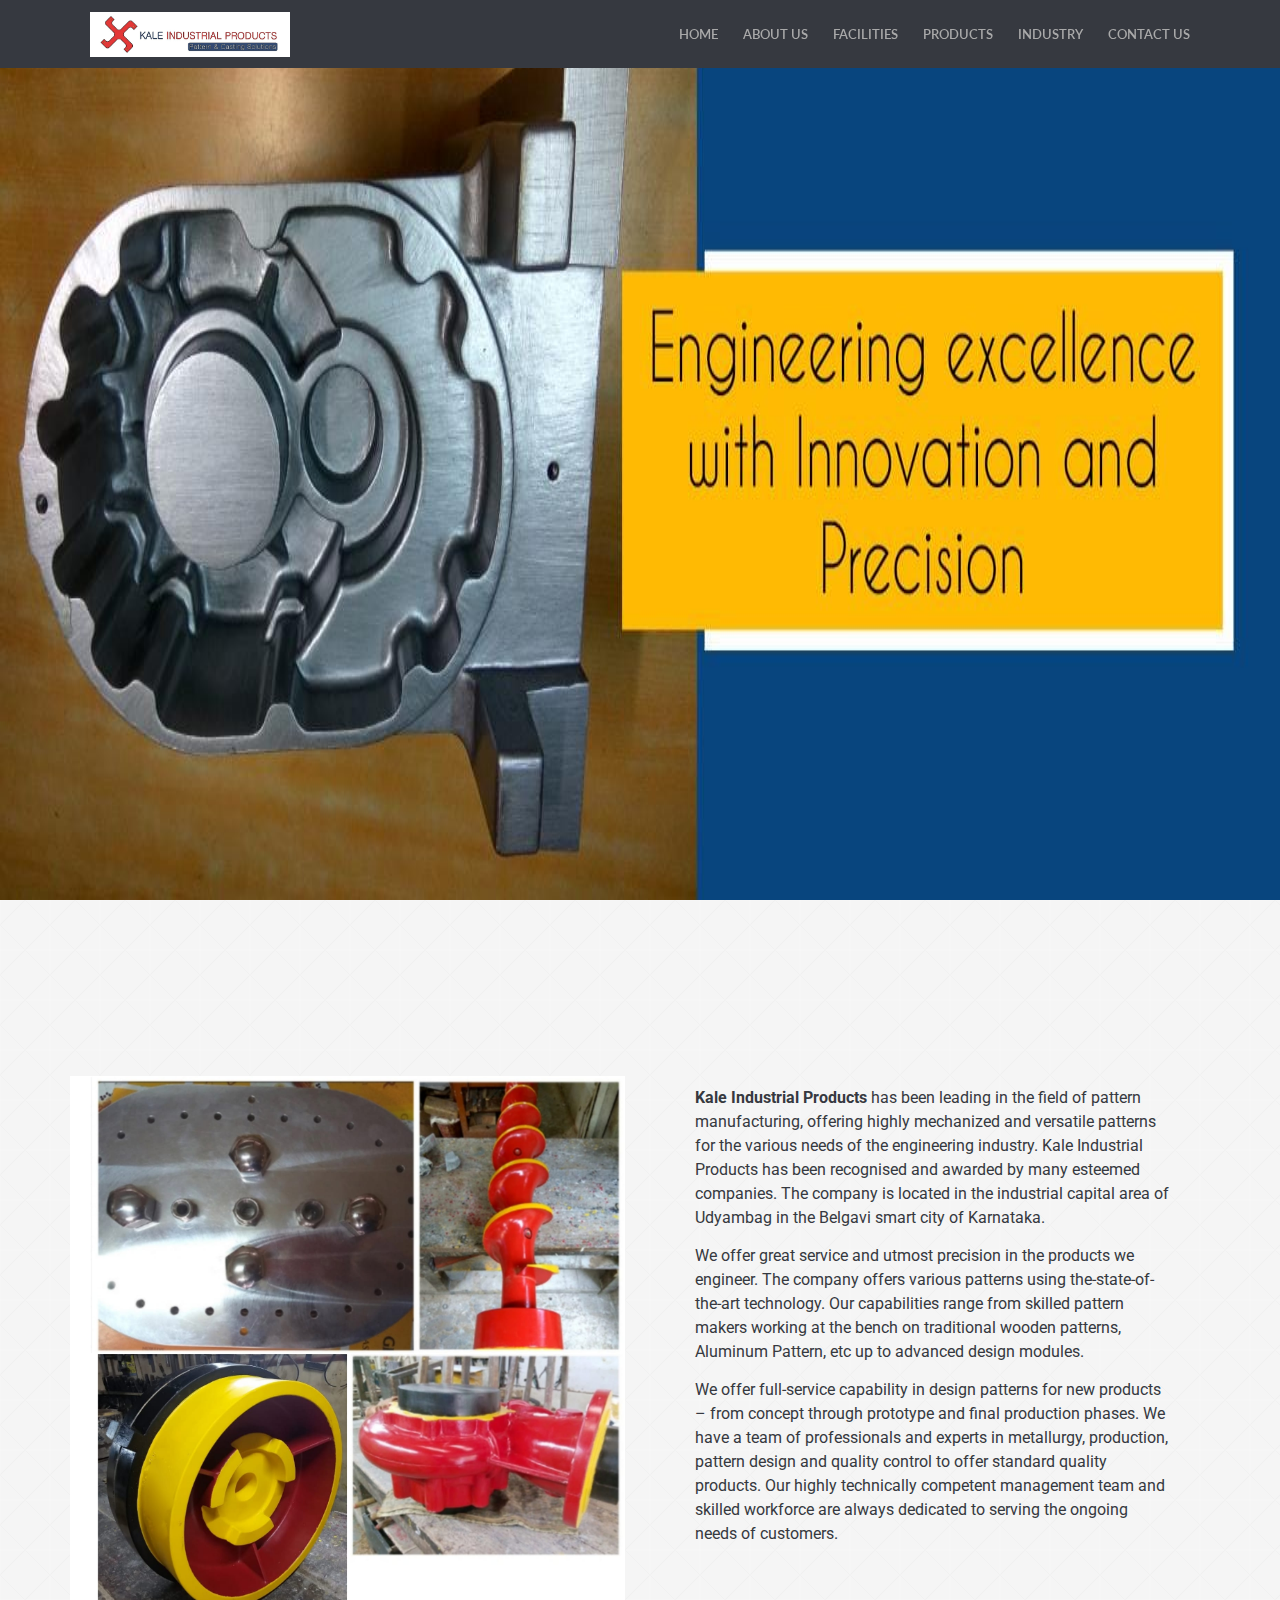
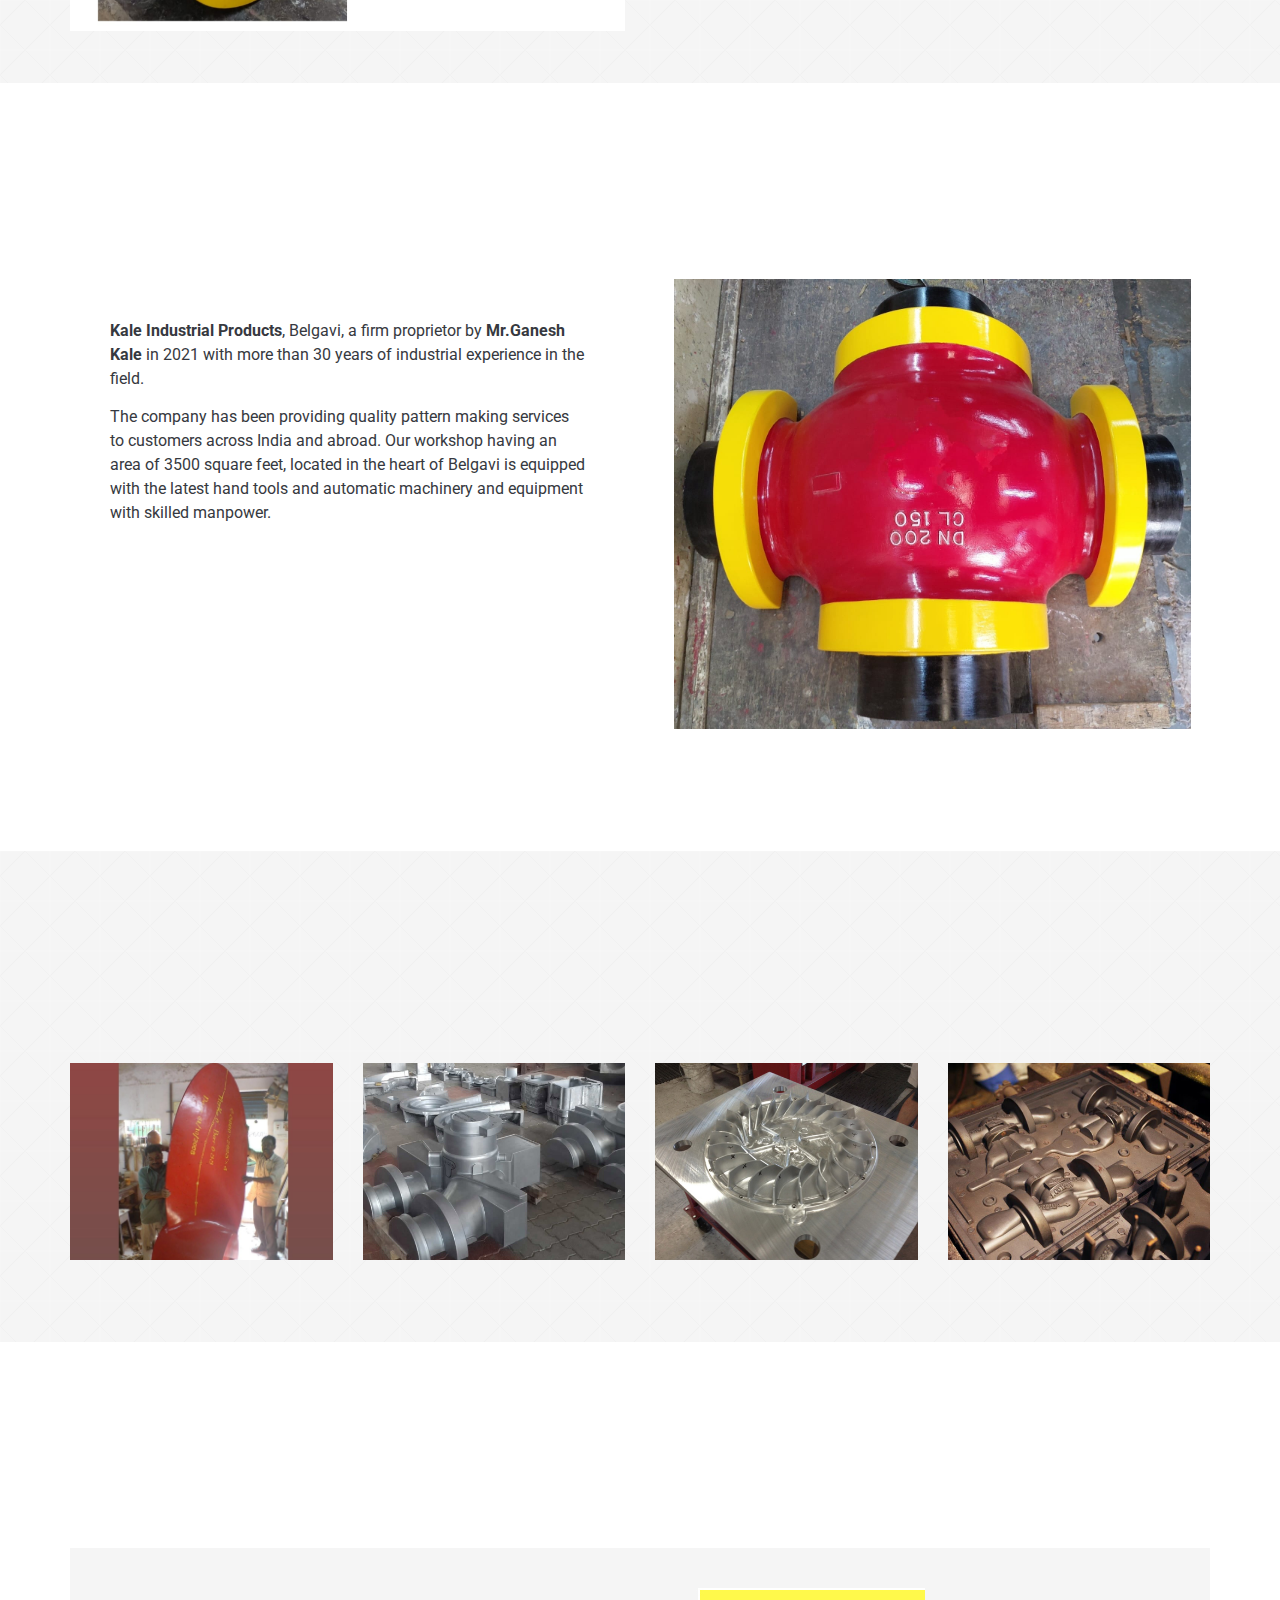
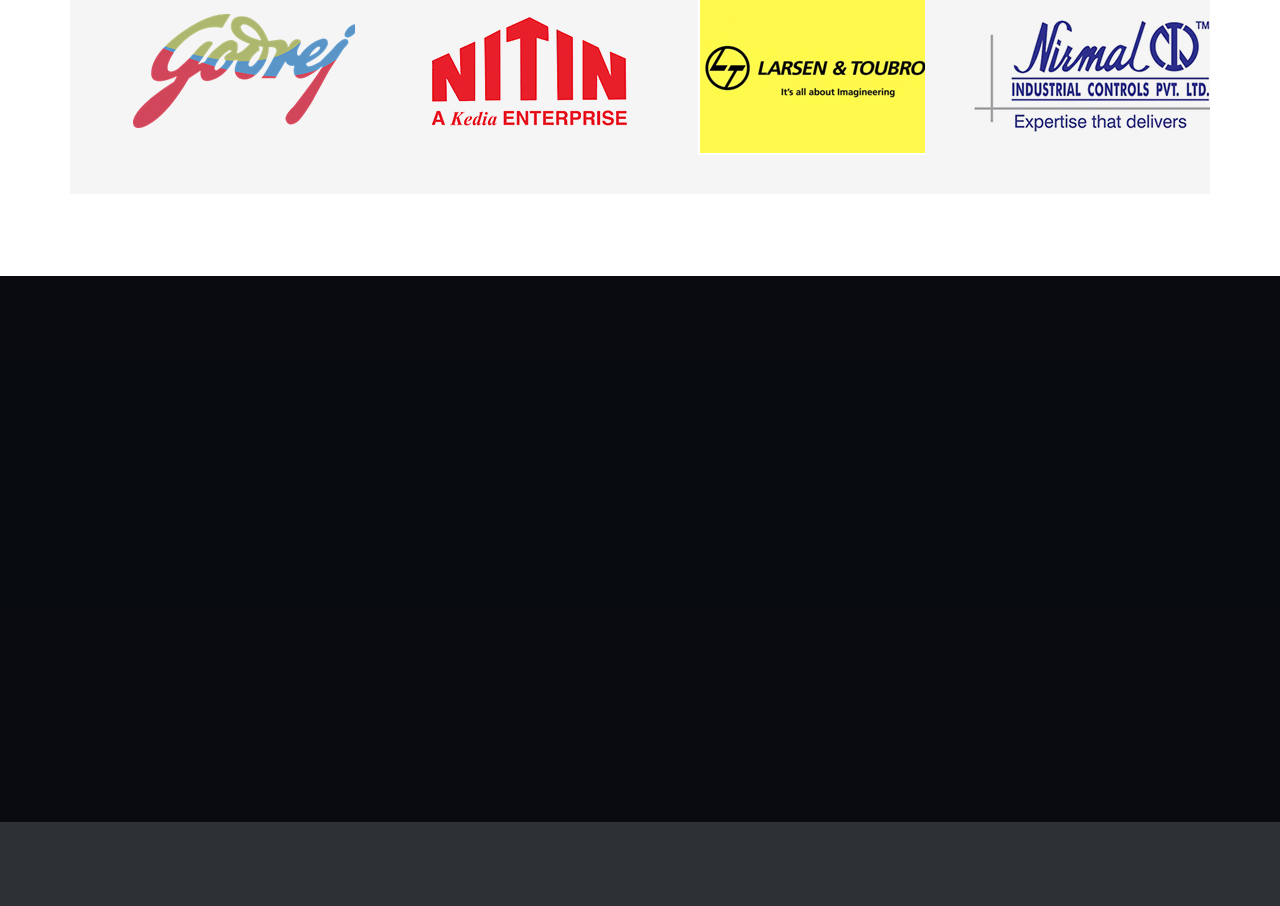
<file: index.html>
<!doctype html>
<!--
	Template:	 Unika - Responsive One Page HTML5 Template
	Author:		 imransdesign.com
	URL:		 http://imransdesign.com/
    Designed By: https://www.behance.net/poljakova
	Version:	1.0	
-->
<html lang="en-US">

<head>

    <meta charset="utf-8">
    <meta http-equiv="X-UA-Compatible" content="IE=edge">
    <title>Kale Industrial Products</title>
    <meta name="description" content="Unika - Responsive One Page HTML5 Template">
    <meta name="keywords" content="HTML5, Bootsrtrap, One Page, Responsive, Template, Portfolio" />
    <meta name="author" content="imransdesign.com">

    <!-- Mobile Metas -->
    <meta name="viewport" content="width=device-width, initial-scale=1">

    <!-- Google Fonts  -->
    <link href='http://fonts.googleapis.com/css?family=Roboto:400,700,500' rel='stylesheet' type='text/css'>
    <!-- Body font -->
    <link href='http://fonts.googleapis.com/css?family=Lato:300,400' rel='stylesheet' type='text/css'>
    <!-- Navbar font -->
    <link rel="icon" href="img/indexpage/kale logo and header v1 3.jpg" type="image/x-icon">
    <!-- Libs and Plugins CSS -->
    <link rel="stylesheet" href="inc/bootstrap/css/bootstrap.min.css">
    <link rel="stylesheet" href="inc/animations/css/animate.min.css">
    <link rel="stylesheet" href="inc/font-awesome/css/font-awesome.min.css"> <!-- Font Icons -->
    <link rel="stylesheet" href="inc/owl-carousel/css/owl.carousel.css">
    <link rel="stylesheet" href="inc/owl-carousel/css/owl.theme.css">

    <!-- Theme CSS -->
    <link rel="stylesheet" href="css/reset.css">
    <link rel="stylesheet" href="css/style.css">
    <link rel="stylesheet" href="css/mobile.css">

    <!-- Skin CSS -->
    <link rel="stylesheet" href="css/skin/cool-gray.css">
    <!-- <link rel="stylesheet" href="css/skin/ice-blue.css"> -->
    <!-- <link rel="stylesheet" href="css/skin/summer-orange.css"> -->
    <!-- <link rel="stylesheet" href="css/skin/fresh-lime.css"> -->
    <!-- <link rel="stylesheet" href="css/skin/night-purple.css"> -->

    <!-- HTML5 Shim and Respond.js IE8 support of HTML5 elements and media queries -->
    <!-- WARNING: Respond.js doesn't work if you view the page via file:// -->

    <!--[if lt IE 9]>
			<script src="https://oss.maxcdn.com/html5shiv/3.7.2/html5shiv.min.js"></script>
			<script src="https://oss.maxcdn.com/respond/1.4.2/respond.min.js"></script>
		<![endif]-->

</head>

<body data-spy="scroll" data-target="#main-navbar">
    <div class="page-loader"></div> <!-- Display loading image while page loads -->
    <div class="body">

        <!--========== BEGIN HEADER ==========-->
        <header id="header" class="header-main">
            
            <!-- Begin Navbar -->
            <nav id="main-navbar" class="navbar navbar-default navbar-fixed-top" role="navigation">
                <!-- Classes: navbar-default, navbar-inverse, navbar-fixed-top, navbar-fixed-bottom, navbar-transparent. Note: If you use non-transparent navbar, set "height: 98px;" to #header -->

                <div class="container">

                    <!-- Brand and toggle get grouped for better mobile display -->
                    <div class="navbar-header">
                        <button type="button" class="navbar-toggle collapsed" data-toggle="collapse"
                            data-target="#bs-example-navbar-collapse-1">
                            <span class="sr-only">Toggle navigation</span>
                            <span class="icon-bar"></span>
                            <span class="icon-bar"></span>
                            <span class="icon-bar"></span>
                        </button>
                        <a class="navbar-brand page-scroll" href="index.html">KALE</a>
                    </div>

                    <!-- Collect the nav links, forms, and other content for toggling -->
                    <div class="collapse navbar-collapse" id="bs-example-navbar-collapse-1">
                        <ul class="nav navbar-nav navbar-right">
                            <li><a class="page-scroll" href="body">Home</a></li>
                            <li><a class="page-scroll" href="about.html">About Us</a></li>
                            <li><a class="page-scroll" href="facilities.html">Facilities</a></li>
                            <li><a class="page-scroll" href="products.html">Products</a></li>
                            <li><a class="page-scroll" href="industry.html">Industry</a></li>
                            <li><a class="page-scroll" href="contact.html">Contact Us</a></li>
                        </ul>
                    </div><!-- /.navbar-collapse -->
                </div><!-- /.container -->
            </nav>
            <!-- End Navbar -->

        </header>
        <!-- ========= END HEADER =========-->




        <!-- Begin text carousel intro section -->
        <section id="text-carousel-intro-section" class="parallax" data-stellar-background-ratio="0.5"
            style="background-image: url(img/indexpage/b.jpeg); background-size:100% 100%;width:100%;padding-bottom: 5px;">

            <div class="container">
                <!-- <div class="caption text-center text-white" data-stellar-ratio="0.7">

						<div id="owl-intro-text" class="owl-carousel">
							<div class="item">
								<h1>KALE</h1>
								<p> INDUSTRIAL PRODUCTS</p>
                                <div class="extra-space-l"></div>
								<a class="btn btn-blank" href="https://creativemarket.com/Themetorium" target="_blank" role="button">View More!</a>
							</div>
							<div class="item">
								<h1>ENGINEERING EXCELLENCE</h1>
								<p>WITH INNOVATION AND PRECISION</p>
								<div class="extra-space-l"></div>
								<a class="btn btn-blank" href="https://creativemarket.com/Themetorium" target="_blank" role="button">View More!</a>
							</div>
							<div class="item">
								<h1>WE SERVE </h1>
								<p>TO MEET YOUR PATTERN SOLUTION</p>
								<div class="extra-space-l"></div>
								<a class="btn btn-blank" href="https://creativemarket.com/Themetorium" target="_blank" role="button">View More!</a>
							</div>
						</div>

					</div> /.caption -->
            </div> <!-- /.container -->

        </section>
        <!-- End text carousel intro section -->

        <section id="welcome-section" class="page bg-style1">
            <div class="page-header-wrapper">
                <div class="container">
                    <div class="page-header text-center wow fadeInUp" data-wow-delay="0.3s">
                        <h2>Welcome</h2>
                        <div class="devider"></div>
                
                    </div>
                </div>
            </div>

            <div class="container">
                <div class="row">
                    <div class="col-sm-6">
                        <div class="img-pos">
                            <img style="width:100%;height:100%; object-fit:contain" src="img/welcome_part.jpeg" alt=""
                                class="wp-image-922" />
                        </div>
                    </div>
                    <div class="col-sm-6">

                        <div class="content" style="padding: 10px; margin: 0 30px 30px 30px">
                            <p style="font-size: 16px;">
                                <strong>Kale Industrial Products</strong> has been leading in the field of pattern
                                manufacturing, offering highly mechanized and versatile patterns for the
                                various needs of the engineering industry. Kale Industrial Products has been recognised and awarded
                                by many esteemed companies. The company is located in the industrial capital
                                area of Udyambag in the Belgavi smart city of Karnataka.</p>
                                <br>
                                <p>We offer great service and utmost precision in the products we engineer.
                                    The company offers various patterns using the-state-of-the-art technology.
                                    Our capabilities range from skilled pattern makers working at the bench on
                                    traditional wooden patterns, Aluminum Pattern, etc up to advanced design
                                    modules.</p>
                                    <br>
                                <p>We offer full-service capability in design patterns for new products – from
                                    concept through prototype and final production phases. We have a team of
                                    professionals and experts in metallurgy, production, pattern design and quality
                                    control to offer standard quality products. Our highly technically competent
                                    management team and skilled workforce are always dedicated to serving the
                                    ongoing needs of customers.
                                    </p>
                        </div>

                    </div>


                </div>
        </section>

        <!-- Begin about section -->
        <section id="cta-section" class="page bg-style1">
            <!-- Begin page header-->
            <div class="page-header-wrapper">
                <div class="container">
                    <div class="page-header text-center wow fadeInUp" data-wow-delay="0.3s">
                        <h2>About</h2>
                        <div class="devider"></div>
                     
                    </div>
                </div>
            </div>
            <!-- End page header-->
            <div class="container">
                <div class="row">
                    <div class="col-sm-6" style="padding-bottom: 20px;">
                        <div class="content" style="padding: 10px; margin:30px">
                            <p style="font-size: 16px;"><strong>Kale Industrial Products</strong>, Belgavi, a firm
                                proprietor by <strong>Mr.Ganesh Kale</strong> in 2021 with more than 30 years of industrial
                                experience in the field.
                                </p>
                                <br>
                            <p style="font-size: 16px;">The company has been providing quality pattern
                                making services to customers across India and abroad. Our workshop having
                                an area of 3500 square feet, located in the heart of Belgavi is equipped with
                                the latest hand tools and automatic machinery and equipment with skilled
                                manpower.
                                 </p>
                                 <div class="col-md-3">
                                    <div class="cta-btn wow bounceInRight" data-wow-delay="0.4s">
                                        <a class="btn btn-default btn-lg" href="about.html" target="_blank" role="button">Read
                                            More</a>
                                    </div>
                                </div>
                        </div>
                        

                    </div>

                    <div class="col-sm-6">
                        <div class="img-pos">
                            <img style="width:100%;height:450px; object-fit:contain" src="img/slideshow/r1.jpeg" alt=""
                                class="wp-image-940" />
                        </div>
                    </div>



                </div>

            </div>




            <div class="extra-space-l"></div>


        </section>
        <!-- End about section -->




        <!-- Begin cta -->

        <!-- End cta -->




        <!-- Begin Services -->




        <!-- Begin Portfolio -->
        <section id="portfolio-section" class="page bg-style1">
            <div class="container">
                <div class="row">
                    <div class="col-md-12">
                        <div class="portfolio">
                            <!-- Begin page header-->
                            <div class="page-header-wrapper">
                                <div class="container">
                                    <div class="page-header text-center wow fadeInDown" data-wow-delay="0.4s">
                                        <h2>Our Products</h2>
                                        <div class="devider"></div>
                                       
                                    </div>
                                </div>
                            </div>
                            <!-- End page header-->
                            <div class="portfoloi_content_area">

                                <div class="portfolio_content">
                                    <div class="row" id="portfolio">
                                        <div class="col-xs-12 col-sm-3 appsDevelopment">
                                            <div class="portfolio_single_content" style="object-fit:contain; ">
                                                <img src="img/products/tw2.jpeg" alt="title"/>
                                                <div>
                                                    <a href="#">TEAK WOOD </a>
                                                    <span>PATTERNS</span>
                                                </div>
                                            </div>
                                        </div>
                                        <div class="col-xs-12 col-sm-3 GraphicDesign">
                                            <div class="portfolio_single_content">
                                                <img src="img/products/aluminium-Pattern.jpg" alt="title" />
                                                <div>
                                                    <a href="#">ALUMINIUM </a>
                                                    <span>PATTERNS</span>
                                                </div>
                                            </div>
                                        </div>
                                        <div class="col-xs-12 col-sm-3 responsive">
                                            <div class="portfolio_single_content">
                                                <img src="img/products/cast-iron.jpg" alt="title" />
                                                <div>
                                                    <a href="#">CAST IRON </a>
                                                    <span>PATTERNS</span>
                                                </div>
                                            </div>
                                        </div>
                                        <div class="col-xs-12 col-sm-3 webDesign websites">
                                            <div class="portfolio_single_content">
                                                <img src="img/products/shell-pattern.jpg" alt="title" />
                                                <div>
                                                    <a href="#">SHELL MOULD </a>
                                                    <span>PATTERNS</span>
                                                </div>
                                            </div>
                                        </div>


                                    </div>
                                </div>
                            </div>

                        </div>
                    </div>
                </div>
            </div>
        </section>
        <!-- End portfolio -->









        <!-- Begin team-->

        <!-- End team-->




        <!-- Begin partners -->
        <section id="partners-section">
            <!-- Begin page header-->
            <div class="page-header-wrapper">
                <div class="container">
                    <div class="page-header text-center wow fadeInDown" data-wow-delay="0.4s">
                        <h2>Our Clients</h2>
                        <div class="devider"></div>
               
                    </div>
                </div>
            </div>
            <!-- End page header-->
            <div class="container">
                <div id="owl-partners" class="owl-carousel">
                    <img src="img/clients/1.jpg" alt="img">
                    <img src="img/clients/2.jpg" alt="img">
                    <img src="img/clients/3.jpg" alt="img">
                    <img src="img/clients/4.jpg" alt="img">
                    <img src="img/clients/5.jpg" alt="img">
                    <img src="img/clients/6.jpg" alt="img">
                    <img src="img/clients/7.jpg" alt="img">
                    <img src="img/clients/8.jpg" alt="img">
                </div>
            </div>
        </section>
        <!-- End partners -->











        <!-- Begin social section -->
        <!-- <section id="socials-section">

            <div class="page-header-wrapper">
                <div class="container">
                    <div class="page-header text-center wow fadeInDown" data-wow-delay="0.4s">
                        <h2>Join Us</h2>
                        <div class="devider"></div>
                        <p class="subtitle"><b>Follow us on social networks</b></p>
                    </div>
                </div>
            </div>
       

            <div class="container">
                <ul class="social-list">
                    <li> <a href="#" class="rotate-box-1 square-icon text-center wow zoomIn" data-wow-delay="0.3s"><span
                                class="rotate-box-icon"><i class="fa fa-facebook"></i></span></a></li>
                    <li> <a href="#" class="rotate-box-1 square-icon text-center wow zoomIn" data-wow-delay="0.4s"><span
                                class="rotate-box-icon"><i class="fa fa-twitter"></i></span></a></li>
                    <li> <a href="#" class="rotate-box-1 square-icon text-center wow zoomIn" data-wow-delay="0.5s"><span
                                class="rotate-box-icon"><i class="fa fa-google-plus"></i></span></a></li>
                    <li> <a href="#" class="rotate-box-1 square-icon text-center wow zoomIn" data-wow-delay="0.6s"><span
                                class="rotate-box-icon"><i class="fa fa-pinterest-p"></i></span></a></li>
                    <li> <a href="#" class="rotate-box-1 square-icon text-center wow zoomIn" data-wow-delay="0.7s"><span
                                class="rotate-box-icon"><i class="fa fa-tumblr"></i></span></a></li>
                    <li> <a href="#" class="rotate-box-1 square-icon text-center wow zoomIn" data-wow-delay="0.8s"><span
                                class="rotate-box-icon"><i class="fa fa-dribbble"></i></span></a></li>
                </ul>
            </div>

        </section>
       -->




        <!-- Begin contact section -->
        <!-- Begin contact section -->
        <section id="contact-section" class="page text-white parallax" data-stellar-background-ratio="0.5"
            style="background-image: url(img/map-bg.jpg);">
            <div class="cover"></div>

            <!-- Begin page header-->
            <div class="page-header-wrapper">
                <div class="container">
                    <div class="page-header text-center wow fadeInDown" data-wow-delay="0.4s">
                        <h2>Contact US</h2>
                        <div class="devider"></div>
                        
                    </div>
                </div>
            </div>
            <!-- End page header-->

            <div class="contact wow bounceInRight" data-wow-delay="0.4s">
                <div class="container">
                    <div class="row">

                        <div class="col-sm-6">
                            <div class="contact-info">
                                <h4>Our Address</h4>
                                <ul class="contact-address">
                                    <li><i class="fa fa-map-marker fa-lg"></i>&nbsp; N-5 CCB.No. 14, Industrial
                                        Estate<br><br>&nbsp;&nbsp;&nbsp;&nbsp;&nbsp;&nbsp;&nbsp;Udyambag,
                                        Belgavi<br><br>&nbsp;&nbsp;&nbsp;&nbsp;&nbsp;&nbsp;&nbsp; Karnataka - 590 008
                                        India</li>
                                    <li><i class="fa fa-phone"></i>&nbsp;98692 45789</li>
                                    <li><i class="fa fa-envelope"></i> kaleindpro@gmail.com</li>
                                
                                </ul>
                            </div>
                        </div>

                      <!--  <div class="col-sm-4">
                            <div class="contact-info">
                                <h4>Our Contact</h4>
                                <ul class="contact-address">
                                    
                                    <li><i class="fa fa-phone"></i>&nbsp;98692 45789</li>
                                
                                </ul>
                            </div>
                        </div>

                        <div class="col-sm-4">
                            <div class="contact-info">
                                <h4>Our Email</h4>
                                <ul class="contact-address">

                                    <li><i class="fa fa-envelope"></i> kaleindpro@gmail.com</li>
                                
                                </ul>
                            </div>
                        </div>-->
                        <div class="col-sm-6" style="padding-right: 50px;">
                            <div class="gmap_canvas" style="padding-bottom:50px; padding-right:50px;"><iframe width="500" height="320" id="gmap_canvas" src="https://maps.google.com/maps?q=Udyambag%20%20Industrial%20%20Area,%20%20Udyambag,%2C%20Belagavi,%2C%20Karnataka%2C%20india&#038;t=&#038;z=13&#038;ie=UTF8&#038;iwloc=&#038;output=embed" frameborder="0" scrolling="no" marginheight="0" marginwidth="0"></iframe><a href="https://www.embedgooglemap.net">embedgooglemap.net</a></div><style>.mapouter{text-align:right;height:320px;width:600px;}.gmap_canvas {overflow:hidden;background:none!important;height:320px;width:600px;}</style>
                        </div>

                    </div> <!-- /.row -->
                </div> <!-- /.container -->
            </div>
        </section>
        <!-- End contact section -->




        <!-- Begin footer -->
        <footer class="text-off-white">

            <!-- <div class="footer-top">
                <div class="container">
                    <div class="row wow bounceInLeft" data-wow-delay="0.4s">

                        <div class="col-sm-6 col-md-4">
                            <h4>Useful Links</h4>
                            <ul class="imp-links">
                                <li><a href="">About</a></li>
                                <li><a href="">Services</a></li>
                                <li><a href="">Press</a></li>
                                <li><a href="">Copyright</a></li>
                                <li><a href="">Advertise</a></li>
                                <li><a href="">Legal</a></li>
                            </ul>
                        </div>

                        <div class="col-sm-6 col-md-4">
                            <h4>Subscribe</h4>
                            <div id="footer_signup">
                                <div id="email">
                                    <form id="subscribe" method="POST">
                                        <input type="text" placeholder="Enter email address" name="email" id="address"
                                            data-validate="validate(required, email)" />
                                        <button type="submit">Submit</button>
                                        <span id="result" class="section-description"></span>
                                    </form>
                                </div>
                            </div>
                            <p>Lorem ipsum dolor sit amet, consectetur adipisicing elit, sed do eiusmod tempor
                                incididunt ut labore et dolore magna aliqua.</p>
                        </div>

                        <div class="col-sm-12 col-md-4">
                            <h4>Recent Tweets</h4>
                            <div class="single-tweet">
                                <div class="tweet-content"><span>@Unika</span> Excepteur sint occaecat cupidatat non
                                    proident</div>
                                <div class="tweet-date">1 Hour ago</div>
                            </div>
                            <div class="single-tweet">
                                <div class="tweet-content"><span>@Unika</span> Excepteur sint occaecat cupidatat non
                                    proident uku shumaru</div>
                                <div class="tweet-date">1 Hour ago</div>
                            </div>
                        </div>

                    </div>
                </div>
            </div> -->

            <div class="footer">
                <div class="container text-center wow fadeIn" data-wow-delay="0.4s">
                    <p class="copyright">Copyright &copy; 2021 - Kale Industrial Products</p>
                </div>
            </div>

        </footer>
        <!-- End footer -->

        <a href="#" class="scrolltotop"><i class="fa fa-arrow-up"></i></a> <!-- Scroll to top button -->

    </div><!-- body ends -->




    <!-- Plugins JS -->
    <script src="inc/jquery/jquery-1.11.1.min.js"></script>
    <script src="inc/bootstrap/js/bootstrap.min.js"></script>
    <script src="inc/owl-carousel/js/owl.carousel.min.js"></script>
    <script src="inc/stellar/js/jquery.stellar.min.js"></script>
    <script src="inc/animations/js/wow.min.js"></script>
    <script src="inc/waypoints.min.js"></script>
    <script src="inc/isotope.pkgd.min.js"></script>
    <script src="inc/classie.js"></script>
    <script src="inc/jquery.easing.min.js"></script>
    <script src="inc/jquery.counterup.min.js"></script>
    <script src="inc/smoothscroll.js"></script>

    <!-- Theme JS -->
    <script src="js/theme.js"></script>

</body>


</html>
</file>
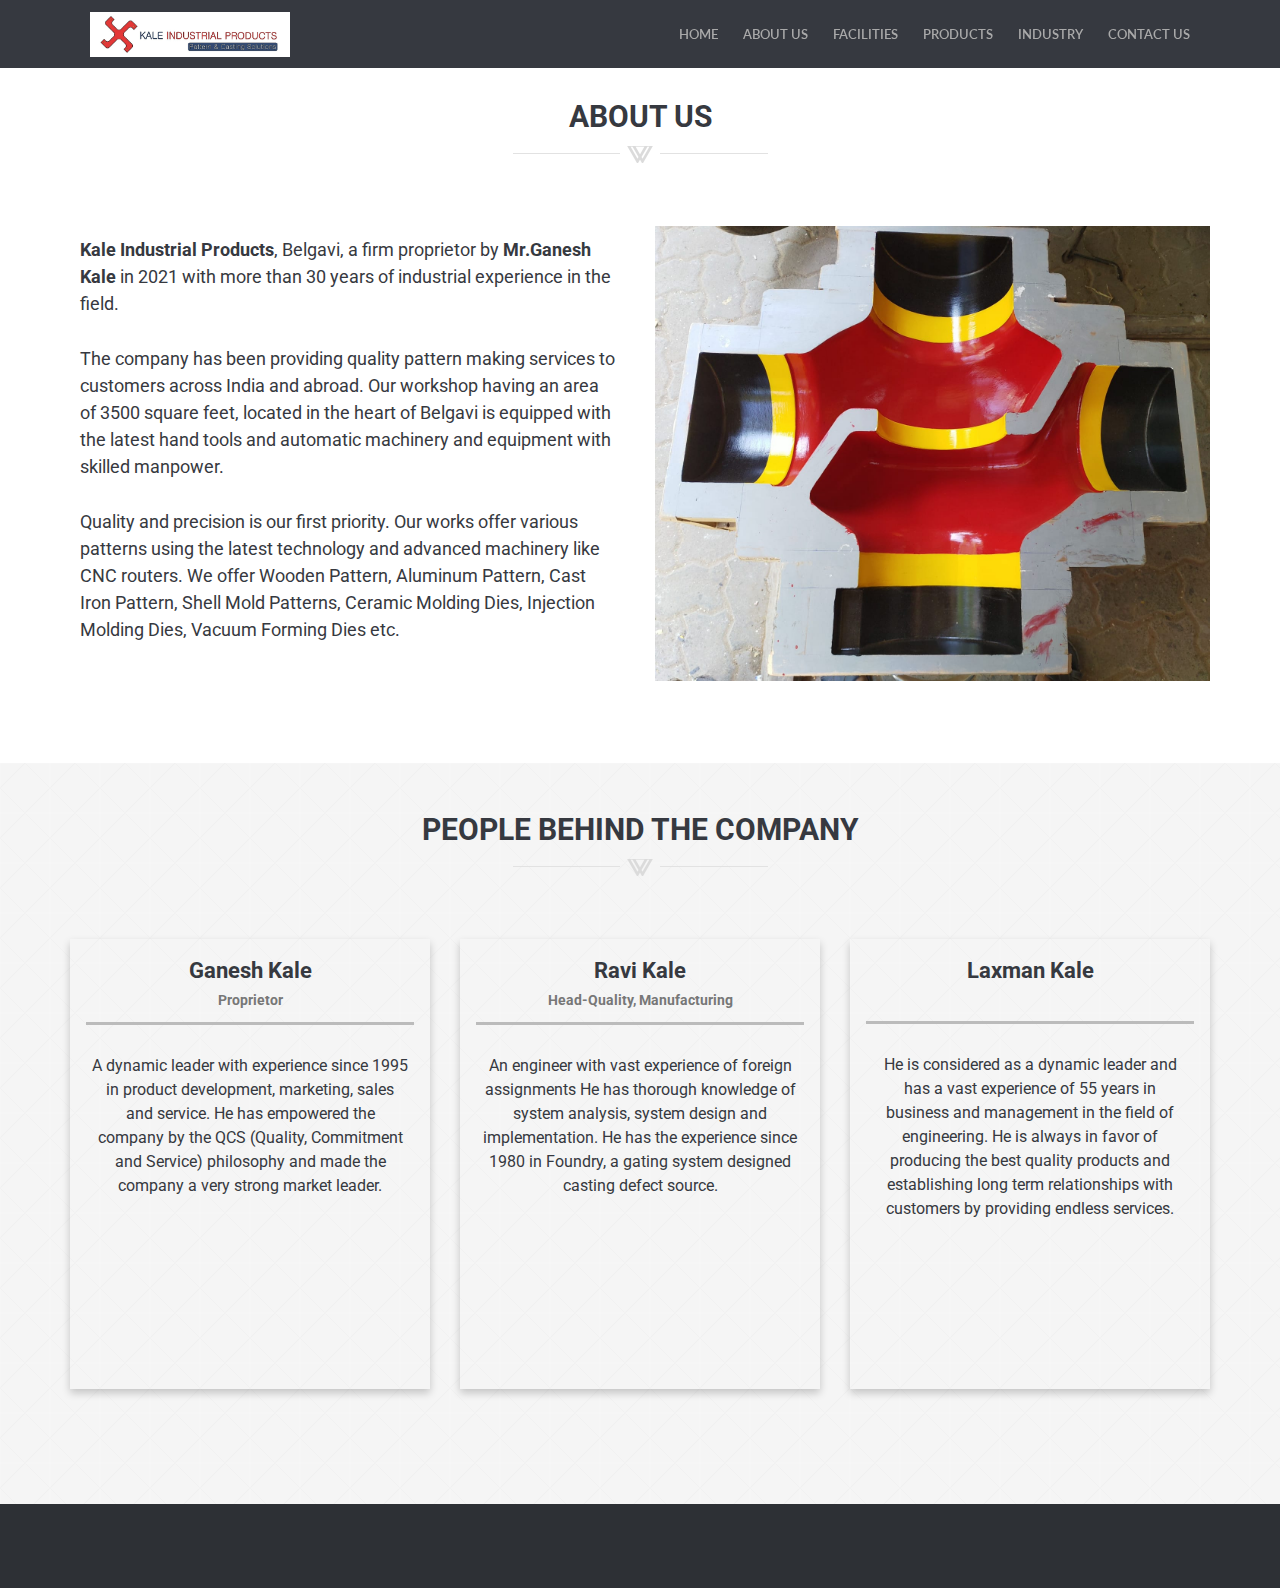
<file: about.html>
<!doctype html>
<!--
	Template:	 Unika - Responsive One Page HTML5 Template
	Author:		 imransdesign.com
	URL:		 http://imransdesign.com/
    Designed By: https://www.behance.net/poljakova
	Version:	1.0	
-->
<html lang="en-US">

<head>

    <meta charset="utf-8">
    <meta http-equiv="X-UA-Compatible" content="IE=edge">
    <title>About Us</title>
    <meta name="description" content="Unika - Responsive One Page HTML5 Template">
    <meta name="keywords" content="HTML5, Bootsrtrap, One Page, Responsive, Template, Portfolio" />
    <meta name="author" content="imransdesign.com">

    <!-- Mobile Metas -->
    <meta name="viewport" content="width=device-width, initial-scale=1">

    <!-- Google Fonts  -->
    <link href='http://fonts.googleapis.com/css?family=Roboto:400,700,500' rel='stylesheet' type='text/css'>
    <!-- Body font -->
    <link href='http://fonts.googleapis.com/css?family=Lato:300,400' rel='stylesheet' type='text/css'>
    <!-- Navbar font -->
    <link rel="icon" href="img/indexpage/kale logo and header v1 3.jpg" type="image/x-icon">
    <!-- Libs and Plugins CSS -->
    <link rel="stylesheet" href="inc/bootstrap/css/bootstrap.min.css">
    <link rel="stylesheet" href="inc/animations/css/animate.min.css">
    <link rel="stylesheet" href="inc/font-awesome/css/font-awesome.min.css"> <!-- Font Icons -->
    <link rel="stylesheet" href="inc/owl-carousel/css/owl.carousel.css">
    <link rel="stylesheet" href="inc/owl-carousel/css/owl.theme.css">

    <!-- Theme CSS -->
    <link rel="stylesheet" href="css/reset.css">
    <link rel="stylesheet" href="css/style.css">
    <link rel="stylesheet" href="css/mobile.css">

    <!-- Skin CSS -->
    <link rel="stylesheet" href="css/skin/cool-gray.css">
    <!-- <link rel="stylesheet" href="css/skin/ice-blue.css"> -->
    <!-- <link rel="stylesheet" href="css/skin/summer-orange.css"> -->
    <!-- <link rel="stylesheet" href="css/skin/fresh-lime.css"> -->
    <!-- <link rel="stylesheet" href="css/skin/night-purple.css"> -->

    <!-- HTML5 Shim and Respond.js IE8 support of HTML5 elements and media queries -->
    <!-- WARNING: Respond.js doesn't work if you view the page via file:// -->

    <!--[if lt IE 9]>
			<script src="https://oss.maxcdn.com/html5shiv/3.7.2/html5shiv.min.js"></script>
			<script src="https://oss.maxcdn.com/respond/1.4.2/respond.min.js"></script>
		<![endif]-->

</head>

<body data-spy="scroll" data-target="#main-navbar">
    <div class="page-loader"></div> <!-- Display loading image while page loads -->
    <div class="body">

        <!--========== BEGIN HEADER ==========-->
        <header id="header" class="header-main">

            <!-- Begin Navbar -->
            <nav id="main-navbar" class="navbar navbar-default navbar-fixed-top" role="navigation">
                <!-- Classes: navbar-default, navbar-inverse, navbar-fixed-top, navbar-fixed-bottom, navbar-transparent. Note: If you use non-transparent navbar, set "height: 98px;" to #header -->

                <div class="container">

                    <!-- Brand and toggle get grouped for better mobile display -->
                    <div class="navbar-header">
                        <button type="button" class="navbar-toggle collapsed" data-toggle="collapse"
                            data-target="#bs-example-navbar-collapse-1">
                            <span class="sr-only">Toggle navigation</span>
                            <span class="icon-bar"></span>
                            <span class="icon-bar"></span>
                            <span class="icon-bar"></span>
                        </button>
                        <a class="navbar-brand page-scroll" href="index.html">Unika</a>
                    </div>

                    <!-- Collect the nav links, forms, and other content for toggling -->
                    <div class="collapse navbar-collapse" id="bs-example-navbar-collapse-1">
                        <ul class="nav navbar-nav navbar-right">
                            <li><a class="page-scroll" href="index.html">Home</a></li>
                            <li><a class="page-scroll" href="about.html">About Us</a></li>
                            <li><a class="page-scroll" href="facilities.html">Facilities</a></li>
                            <li><a class="page-scroll" href="products.html">Products</a></li>
                            <li><a class="page-scroll" href="industry.html">Industry</a></li>                            
                            <li><a class="page-scroll" href="contact.html">Contact Us</a></li>
                        </ul>
                    </div><!-- /.navbar-collapse -->
                </div><!-- /.container -->
            </nav>
            <!-- End Navbar -->

        </header>
        <!-- ========= END HEADER =========-->




        <!-- Begin text carousel intro section -->

        <!-- End text carousel intro section -->
        <section id="cta-section" class="page bg-style1" style="padding-top: 100px;">
            <!-- Begin page header-->
            <div class="page-header-wrapper">
                <div class="container">
                    <div class="page-header text-center wow fadeInUp" data-wow-delay="0.3s">
                        <h2>About Us</h2>
                        <div class="devider"></div>
                
                    </div>
                </div>
            </div>
            <!-- End page header-->
            <div class="container">
                <div class="row">
                    <div class="col-sm-6">
                        <div class="content" style="padding: 10px; margin:0 px 30px 30px 30px">
                            <p style="font-size: 18px;"><strong>Kale Industrial Products</strong>, Belgavi, a firm
                                proprietor by <strong>Mr.Ganesh Kale</strong> in 2021 with more than 30 years of industrial
                                experience in the field.</p>
                                <br>
                                <br>



                            <p style="font-size: 18px;">The company has been providing quality pattern
                                making services to customers across India and abroad. Our workshop having
                                an area of 3500 square feet, located in the heart of Belgavi is equipped with
                                the latest hand tools and automatic machinery and equipment with skilled
                                manpower.
                                 </p>
                                <br><br>



                            <p style="font-size: 18px;">Quality and precision is our first priority. Our works offer various patterns
                                using the latest technology and advanced machinery like CNC routers. We
                                offer Wooden Pattern, Aluminum Pattern, Cast Iron Pattern, Shell Mold
                                Patterns, Ceramic Molding Dies, Injection Molding Dies, Vacuum Forming Dies
                                etc.</p>
                                <br><br>
             

                </div>

            </div>

            <div class="col-sm-6">
                <div class="img-pos">
                    <img style="width:100%;height:100%; object-fit:contain"
                        src="img/slideshow/20.jpeg" alt=""
                        class="wp-image-926" />

                </div>
            </div>



    </div>

    </div>
    </section>

    <section id="portfolio-section" class="page bg-style1">
        <div class="page-header-wrapper">
            <div class="container">
                <div class="page-header text-center wow fadeInUp" data-wow-delay="0.3s">
                    <h2>People Behind The Company</h2>
                    <div class="devider"></div>
           
                </div>
            </div>
        </div>

        <div class="container">
            <div class="row">
                <div class="col-sm-4">
                    <div class="content">
                        <div class="product-card">
                            <div class="product-container2">
                                <h4 class="card-title">Ganesh Kale</h4>
                                <h6 class="card-subtitle mb-2 text-muted">Proprietor
                                </h6>
                                
                                <hr style="border-top: 3px solid #bbb;">
                                <br>
                                <p class="card-text" style="padding: 0px 5px;">A dynamic leader with experience since 1995 in product development, marketing, sales
                                    and service. He has empowered the company by the QCS (Quality, Commitment and
                                    Service) philosophy and made the company a very strong market leader.</p>

                            </div>
                        </div>
                    </div>
                </div>
                

                <div class="col-sm-4">
                    <div class="content" >
                        <div class="product-card" style="height: 100%;">
                            <div class="product-container2">
                                <h4 class="card-title">Ravi Kale</h4>
                                <h6 class="card-subtitle mb-2 text-muted">Head-Quality, Manufacturing</h6>
                                <hr style="border-top: 3px solid #bbb;">
                                <br>
                                <p class="card-text" style="padding: 0px 5px;">An engineer with vast experience of foreign assignments He has thorough knowledge of
                                    system analysis, system design and implementation. He has the experience since 1980
                                    in Foundry, a gating system designed casting defect source.</p>
                                
                            </div>
                        </div>
                    </div>
                </div>
                <div class="col-sm-4">
                    <div class="content">
                        <div class="product-card">
                            <div class="product-container2">
                                <h4 class="card-title">Laxman Kale</h4>
                                <h6 class="card-subtitle mb-2 text-muted"></h6>
                                <br>
                                <hr style="border-top: 3px solid #bbb;">
                                <br>
                                <p class="card-text" style="padding: 0px 5px;">He is considered as a dynamic leader and has a vast experience of 55 years
                                    in business and management in the field of engineering. He is always in favor of
                                    producing the best quality products and establishing long term relationships with
                                    customers by providing endless services.
                                    </p>

                            </div>
                        </div>
                    </div>

                </div>
                



            </div>

        </div>






        <div style="height:60px" aria-hidden="true" class="wp-block-spacer"></div>

    </section>





    <!-- Begin about section -->



    <!-- Begin cta -->

    <!-- End cta -->


    <!-- End social section -->




    <!-- Begin contact section -->

    <!-- End contact section -->




    <!-- Begin footer -->
    <footer class="text-off-white">

        <!-- <div class="footer-top">
            <div class="container">
                <div class="row wow bounceInLeft" data-wow-delay="0.4s">

                    <div class="col-sm-6 col-md-4">
                        <h4>Useful Links</h4>
                        <ul class="imp-links">
                            <li><a href="">About</a></li>
                            <li><a href="">Services</a></li>
                            <li><a href="">Press</a></li>
                            <li><a href="">Copyright</a></li>
                            <li><a href="">Advertise</a></li>
                            <li><a href="">Legal</a></li>
                        </ul>
                    </div>

                    <div class="col-sm-6 col-md-4">
                        <h4>Subscribe</h4>
                        <div id="footer_signup">
                            <div id="email">
                                <form id="subscribe" method="POST">
                                    <input type="text" placeholder="Enter email address" name="email" id="address"
                                        data-validate="validate(required, email)" />
                                    <button type="submit">Submit</button>
                                    <span id="result" class="section-description"></span>
                                </form>
                            </div>
                        </div>
                        <p>Lorem ipsum dolor sit amet, consectetur adipisicing elit, sed do eiusmod tempor
                            incididunt ut labore et dolore magna aliqua.</p>
                    </div>

                    <div class="col-sm-12 col-md-4">
                        <h4>Recent Tweets</h4>
                        <div class="single-tweet">
                            <div class="tweet-content"><span>@Unika</span> Excepteur sint occaecat cupidatat non
                                proident</div>
                            <div class="tweet-date">1 Hour ago</div>
                        </div>
                        <div class="single-tweet">
                            <div class="tweet-content"><span>@Unika</span> Excepteur sint occaecat cupidatat non
                                proident uku shumaru</div>
                            <div class="tweet-date">1 Hour ago</div>
                        </div>
                    </div>

                </div> 
            </div> 
        </div> -->

        <div class="footer">
            <div class="container text-center wow fadeIn" data-wow-delay="0.4s">
                <p class="copyright">Copyright &copy; 2021 - Kale Industrial Products</p>
            </div>
        </div>

    </footer>
    <!-- End footer -->

    <a href="#" class="scrolltotop"><i class="fa fa-arrow-up"></i></a> <!-- Scroll to top button -->

    </div><!-- body ends -->




    <!-- Plugins JS -->
    <script src="inc/jquery/jquery-1.11.1.min.js"></script>
    <script src="inc/bootstrap/js/bootstrap.min.js"></script>
    <script src="inc/owl-carousel/js/owl.carousel.min.js"></script>
    <script src="inc/stellar/js/jquery.stellar.min.js"></script>
    <script src="inc/animations/js/wow.min.js"></script>
    <script src="inc/waypoints.min.js"></script>
    <script src="inc/isotope.pkgd.min.js"></script>
    <script src="inc/classie.js"></script>
    <script src="inc/jquery.easing.min.js"></script>
    <script src="inc/jquery.counterup.min.js"></script>
    <script src="inc/smoothscroll.js"></script>

    <!-- Theme JS -->
    <script src="js/theme.js"></script>

</body>


</html>
</file>
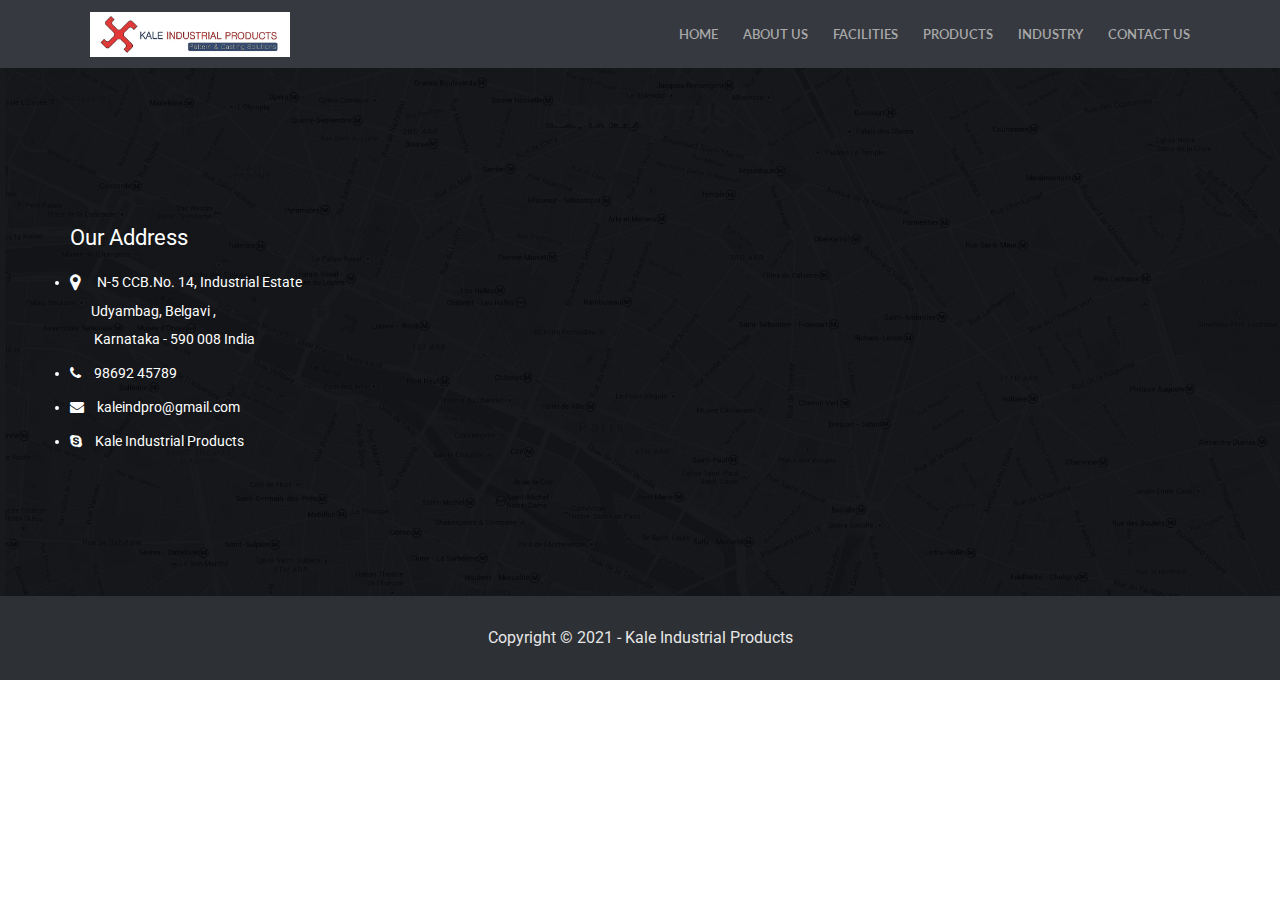
<file: contact.html>
<!doctype html>
<!--
	Template:	 Unika - Responsive One Page HTML5 Template
	Author:		 imransdesign.com
	URL:		 http://imransdesign.com/
    Designed By: https://www.behance.net/poljakova
	Version:	1.0	
-->
<html lang="en-US">
	<head>

		<meta charset="utf-8">
		<meta http-equiv="X-UA-Compatible" content="IE=edge">
		<title>Contact Us</title>
		<meta name="description" content="Unika - Responsive One Page HTML5 Template">
		<meta name="keywords" content="HTML5, Bootsrtrap, One Page, Responsive, Template, Portfolio" />
		<meta name="author" content="imransdesign.com">

		<!-- Mobile Metas -->
		<meta name="viewport" content="width=device-width, initial-scale=1">
        
        <!-- Google Fonts  -->
		<link href='http://fonts.googleapis.com/css?family=Roboto:400,700,500' rel='stylesheet' type='text/css'> <!-- Body font -->
		<link href='http://fonts.googleapis.com/css?family=Lato:300,400' rel='stylesheet' type='text/css'> <!-- Navbar font -->
        <link rel="icon" href="img/indexpage/kale logo and header v1 3.jpg" type="image/x-icon">
		<!-- Libs and Plugins CSS -->
		<link rel="stylesheet" href="inc/bootstrap/css/bootstrap.min.css">
		<link rel="stylesheet" href="inc/animations/css/animate.min.css">
		<link rel="stylesheet" href="inc/font-awesome/css/font-awesome.min.css"> <!-- Font Icons -->
		<link rel="stylesheet" href="inc/owl-carousel/css/owl.carousel.css">
		<link rel="stylesheet" href="inc/owl-carousel/css/owl.theme.css">

		<!-- Theme CSS -->
        <link rel="stylesheet" href="css/reset.css">
		<link rel="stylesheet" href="css/style.css">
		<link rel="stylesheet" href="css/mobile.css">

		<!-- Skin CSS -->
		<link rel="stylesheet" href="css/skin/cool-gray.css">
        <!-- <link rel="stylesheet" href="css/skin/ice-blue.css"> -->
        <!-- <link rel="stylesheet" href="css/skin/summer-orange.css"> -->
        <!-- <link rel="stylesheet" href="css/skin/fresh-lime.css"> -->
        <!-- <link rel="stylesheet" href="css/skin/night-purple.css"> -->

		<!-- HTML5 Shim and Respond.js IE8 support of HTML5 elements and media queries -->
		<!-- WARNING: Respond.js doesn't work if you view the page via file:// -->

		<!--[if lt IE 9]>
			<script src="https://oss.maxcdn.com/html5shiv/3.7.2/html5shiv.min.js"></script>
			<script src="https://oss.maxcdn.com/respond/1.4.2/respond.min.js"></script>
		<![endif]-->

	</head>

    <body data-spy="scroll" data-target="#main-navbar">
        <div class="page-loader"></div>  <!-- Display loading image while page loads -->
    	<div class="body">
        
            <!--========== BEGIN HEADER ==========-->
            <header id="header" class="header-main">

                <!-- Begin Navbar -->
                <nav id="main-navbar" class="navbar navbar-default navbar-fixed-top" role="navigation"> <!-- Classes: navbar-default, navbar-inverse, navbar-fixed-top, navbar-fixed-bottom, navbar-transparent. Note: If you use non-transparent navbar, set "height: 98px;" to #header -->

                  <div class="container">

                    <!-- Brand and toggle get grouped for better mobile display -->
                    <div class="navbar-header">
                      <button type="button" class="navbar-toggle collapsed" data-toggle="collapse" data-target="#bs-example-navbar-collapse-1">
                        <span class="sr-only">Toggle navigation</span>
                        <span class="icon-bar"></span>
                        <span class="icon-bar"></span>
                        <span class="icon-bar"></span>
                      </button>
                      <a class="navbar-brand page-scroll" href="index.html">Unika</a>
                    </div>

                    <!-- Collect the nav links, forms, and other content for toggling -->
                    <div class="collapse navbar-collapse" id="bs-example-navbar-collapse-1">
                        <ul class="nav navbar-nav navbar-right">
                            <li><a class="page-scroll" href="index.html">Home</a></li>
                            <li><a class="page-scroll" href="about.html">About Us</a></li>
                            <li><a class="page-scroll" href="facilities.html">Facilities</a></li>
                            <li><a class="page-scroll" href="products.html">Products</a></li>
                            <li><a class="page-scroll" href="industry.html">Industry</a></li>                            
                            <li><a class="page-scroll" href="contact.html">Contact Us</a></li>
                        </ul>
                    </div><!-- /.navbar-collapse -->
                  </div><!-- /.container -->
                </nav>
                <!-- End Navbar -->

            </header>
            <!-- ========= END HEADER =========-->
            
            
            
            
        	<!-- Begin text carousel intro section -->
			 
                
                
                
            <!-- Begin contact section -->
			<section id="contact-section" class="page text-white parallax" data-stellar-background-ratio="0.5" style="background-image: url(img/map-bg.jpg); padding-top:100px; ">
            <div class="cover"></div>
            
                 <!-- Begin page header-->
                <div class="page-header-wrapper">
                    <div class="container">
                        <div class="page-header text-center wow fadeInDown" data-wow-delay="0.4s">
                            <h2>Contact US</h2>
                            <div class="devider"></div>
                         
                        </div>
                    </div>
                </div>
                <!-- End page header-->
                
                <div class="contact wow bounceInRight" data-wow-delay="0.4s">
                    <div class="container">
                    	<div class="row">
                        
                            <div class="col-sm-6">
                                <div class="contact-info">
                                    <h4>Our Address</h4>
                                    <ul class="contact-address">
			                            <li><i class="fa fa-map-marker fa-lg"></i>&nbsp; N-5 CCB.No. 14, Industrial Estate<br><br>&nbsp;&nbsp;&nbsp;&nbsp;&nbsp;&nbsp;&nbsp;Udyambag, Belgavi ,<br><br>&nbsp;&nbsp;&nbsp;&nbsp;&nbsp;&nbsp;&nbsp; Karnataka - 590 008 India</li>
			                            <li><i class="fa fa-phone"></i>&nbsp;98692 45789</li>
			                        
			                            <li><i class="fa fa-envelope"></i> kaleindpro@gmail.com</li>
			                            <li><i class="fa fa-skype"></i> Kale Industrial Products</li>
			                        </ul>
                                </div>
                            </div>
                        
                        	<div class="col-sm-6" style="padding-right: 50px;">
                                <div class="gmap_canvas" style="padding-bottom:50px; padding-right:50px;"><iframe width="500" height="320" id="gmap_canvas" src="https://maps.google.com/maps?q=Udyambag%20%20Industrial%20%20Area,%20%20Udyambag,%2C%20Belagavi,%2C%20Karnataka%2C%20india&#038;t=&#038;z=13&#038;ie=UTF8&#038;iwloc=&#038;output=embed" frameborder="0" scrolling="no" marginheight="0" marginwidth="0"></iframe><a href="https://www.embedgooglemap.net">embedgooglemap.net</a></div><style>.mapouter{text-align:right;height:320px;width:600px;}.gmap_canvas {overflow:hidden;background:none!important;height:320px;width:600px;}</style>
                            </div>
</div>
                              
                            </div>
                                                                                
                        </div> <!-- /.row -->
                     <!-- /.container -->
               
            </section>
            <!-- End contact section -->
                
                

                
            <!-- Begin footer -->
            <footer class="text-off-white">
            
                <!-- <div class="footer-top">
                	<div class="container">
                    	<div class="row wow bounceInLeft" data-wow-delay="0.4s">

                            <div class="col-sm-6 col-md-4">
                            	<h4>Useful Links</h4>
                                <ul class="imp-links">
                                	<li><a href="">About</a></li>
                                	<li><a href="">Services</a></li>
                                	<li><a href="">Press</a></li>
                                	<li><a href="">Copyright</a></li>
                                	<li><a href="">Advertise</a></li>
                                	<li><a href="">Legal</a></li>
                                </ul>
                            </div>
                        
                        	<div class="col-sm-6 col-md-4">
                                <h4>Subscribe</h4>
                            	<div id="footer_signup">
                                    <div id="email">
                                        <form id="subscribe" method="POST">
                                            <input type="text" placeholder="Enter email address" name="email" id="address" data-validate="validate(required, email)"/>
                                            <button type="submit">Submit</button>
                                            <span id="result" class="section-description"></span>
                                        </form> 
                                    </div>
                                </div> 
                                <p>Lorem ipsum dolor sit amet, consectetur adipisicing elit, sed do eiusmod tempor incididunt ut labore et dolore magna aliqua.</p> 
                            </div>

                            <div class="col-sm-12 col-md-4">
                                <h4>Recent Tweets</h4>
                                <div class="single-tweet">
                                    <div class="tweet-content"><span>@Unika</span> Excepteur sint occaecat cupidatat non proident</div>
                                    <div class="tweet-date">1 Hour ago</div>
                                </div>
                                <div class="single-tweet">
                                    <div class="tweet-content"><span>@Unika</span> Excepteur sint occaecat cupidatat non proident uku shumaru</div>
                                    <div class="tweet-date">1 Hour ago</div>
                                </div>
                            </div>
                            
                        </div> 
                    </div> 
                </div> -->
                
                <div class="footer">
                    <div class="container text-center wow fadeIn" data-wow-delay="0.4s">
                        <p class="copyright">Copyright &copy; 2021 - Kale Industrial Products</p>
                    </div>
                </div>

            </footer>
            <!-- End footer -->

            <a href="#" class="scrolltotop"><i class="fa fa-arrow-up"></i></a> <!-- Scroll to top button -->
                                              
        </div><!-- body ends -->
        
        
        
        
        <!-- Plugins JS -->
		<script src="inc/jquery/jquery-1.11.1.min.js"></script>
		<script src="inc/bootstrap/js/bootstrap.min.js"></script>
		<script src="inc/owl-carousel/js/owl.carousel.min.js"></script>
		<script src="inc/stellar/js/jquery.stellar.min.js"></script>
		<script src="inc/animations/js/wow.min.js"></script>
        <script src="inc/waypoints.min.js"></script>
		<script src="inc/isotope.pkgd.min.js"></script>
		<script src="inc/classie.js"></script>
		<script src="inc/jquery.easing.min.js"></script>
		<script src="inc/jquery.counterup.min.js"></script>
		<script src="inc/smoothscroll.js"></script>

		<!-- Theme JS -->
		<script src="js/theme.js"></script>

    </body> 
        
            
</html>
</file>
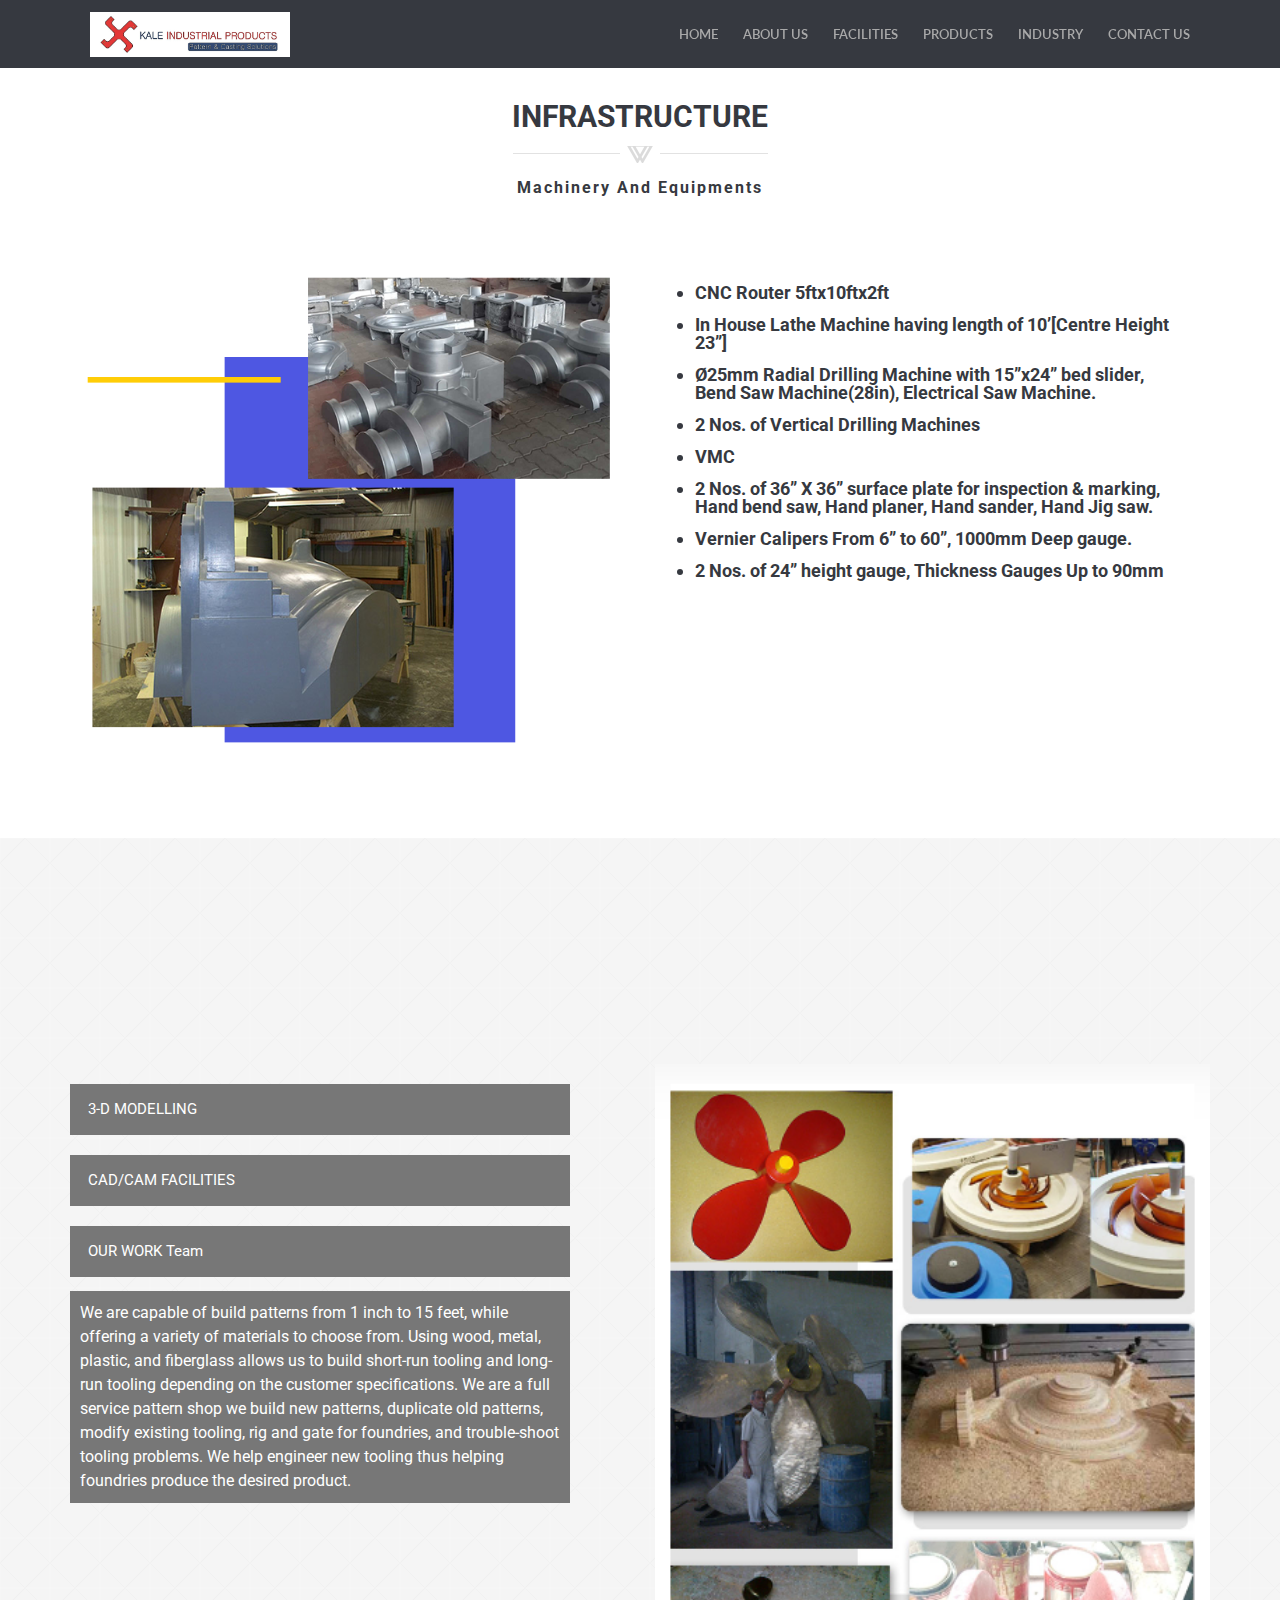
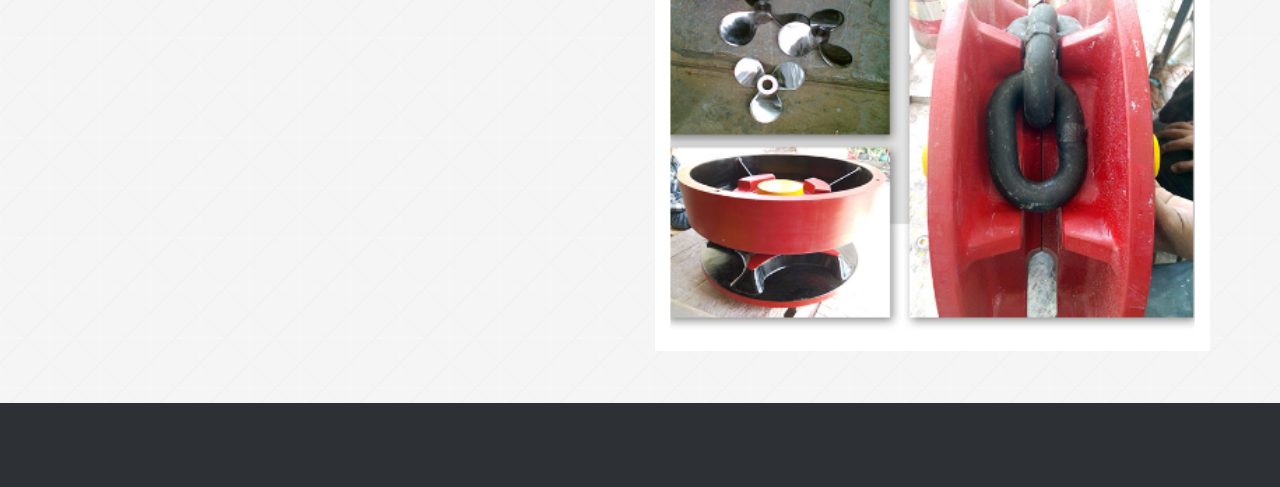
<file: facilities.html>
<!doctype html>
<!--
	Template:	 Unika - Responsive One Page HTML5 Template
	Author:		 imransdesign.com
	URL:		 http://imransdesign.com/
    Designed By: https://www.behance.net/poljakova
	Version:	1.0	
-->
<html lang="en-US">

<head>

    <meta charset="utf-8">
    <meta http-equiv="X-UA-Compatible" content="IE=edge">
    <title>Facilities</title>
    <meta name="description" content="Unika - Responsive One Page HTML5 Template">
    <meta name="keywords" content="HTML5, Bootsrtrap, One Page, Responsive, Template, Portfolio" />
    <meta name="author" content="imransdesign.com">

    <!-- Mobile Metas -->
    <meta name="viewport" content="width=device-width, initial-scale=1">

    <!-- Google Fonts  -->
    <link href='http://fonts.googleapis.com/css?family=Roboto:400,700,500' rel='stylesheet' type='text/css'>
    <!-- Body font -->
    <link href='http://fonts.googleapis.com/css?family=Lato:300,400' rel='stylesheet' type='text/css'>
    <!-- Navbar font -->
    <link rel="icon" href="img/indexpage/kale logo and header v1 3.jpg" type="image/x-icon">
    <!-- Libs and Plugins CSS -->
    <link rel="stylesheet" href="inc/bootstrap/css/bootstrap.min.css">
    <link rel="stylesheet" href="inc/animations/css/animate.min.css">
    <link rel="stylesheet" href="inc/font-awesome/css/font-awesome.min.css"> <!-- Font Icons -->
    <link rel="stylesheet" href="inc/owl-carousel/css/owl.carousel.css">
    <link rel="stylesheet" href="inc/owl-carousel/css/owl.theme.css">

    <!-- Theme CSS -->
    
    <link rel="stylesheet" href="css/reset.css">
    <link rel="stylesheet" href="css/style.css">
    <link rel="stylesheet" href="css/mobile.css">

    <!-- Skin CSS -->
    <link rel="stylesheet" href="css/skin/cool-gray.css">
    <!-- <link rel="stylesheet" href="css/skin/ice-blue.css"> -->
    <!-- <link rel="stylesheet" href="css/skin/summer-orange.css"> -->
    <!-- <link rel="stylesheet" href="css/skin/fresh-lime.css"> -->
    <!-- <link rel="stylesheet" href="css/skin/night-purple.css"> -->

    <!-- HTML5 Shim and Respond.js IE8 support of HTML5 elements and media queries -->
    <!-- WARNING: Respond.js doesn't work if you view the page via file:// -->

    <!--[if lt IE 9]>
			<script src="https://oss.maxcdn.com/html5shiv/3.7.2/html5shiv.min.js"></script>
			<script src="https://oss.maxcdn.com/respond/1.4.2/respond.min.js"></script>
		<![endif]-->

</head>
<body data-spy="scroll" data-target="#main-navbar">
    
    <!--========== BEGIN HEADER ==========-->
    <header id="header" class="header-main">

        <!-- Begin Navbar -->
        <nav id="main-navbar" class="navbar navbar-default navbar-fixed-top" role="navigation">
            <!-- Classes: navbar-default, navbar-inverse, navbar-fixed-top, navbar-fixed-bottom, navbar-transparent. Note: If you use non-transparent navbar, set "height: 98px;" to #header -->

            <div class="container">

                <!-- Brand and toggle get grouped for better mobile display -->
                <div class="navbar-header">
                    <button type="button" class="navbar-toggle collapsed" data-toggle="collapse"
                        data-target="#bs-example-navbar-collapse-1">
                        <span class="sr-only">Toggle navigation</span>
                        <span class="icon-bar"></span>
                        <span class="icon-bar"></span>
                        <span class="icon-bar"></span>
                    </button>
                    <a class="navbar-brand page-scroll" href="index.html">Unika</a>
                </div>

                <!-- Collect the nav links, forms, and other content for toggling -->
                <div class="collapse navbar-collapse" id="bs-example-navbar-collapse-1">
                    <ul class="nav navbar-nav navbar-right">
                        <li><a class="page-scroll" href="index.html">Home</a></li>
                        <li><a class="page-scroll" href="about.html">About Us</a></li>
                        <li><a class="page-scroll" href="facilities.html">Facilities</a></li>
                        <li><a class="page-scroll" href="products.html">Products</a></li>
                        <li><a class="page-scroll" href="industry.html">Industry</a></li>
                        <li><a class="page-scroll" href="contact.html">Contact Us</a></li>
                    </ul>
                </div><!-- /.navbar-collapse -->
            </div><!-- /.container -->
        </nav>
        <!-- End Navbar -->

    </header>
    <!-- ========= END HEADER =========-->
    <section id="cta-section" class="page bg-style1" style="padding-top: 100px;">
        <!-- Begin page header-->
        <div class="page-header-wrapper">
            <div class="container">
                <div class="page-header text-center wow fadeInUp" data-wow-delay="0.3s">
                    <h2>Infrastructure</h2>
                    <div class="devider"></div>
                    <p class="subtitle"><b>Machinery And Equipments</b></p>
                </div>
            </div>
        </div>
        <!-- End page header-->
        <div class="container">
            <div class="row">
                

        <div class="col-sm-6">
            <div class="img-pos">
                <img style="width:100%;height:100%; object-fit:contain"
                    src="img/Infrastructure.png" alt=""
                    class="wp-image-926" />

            </div>
        </div>
        <div class="col-sm-6">
            <div class="content" style="padding: 10px; margin:0px 30px 30px 30px">
                <br>
                <p><b>
                    <ul class="listM" style="list-style: disc; text-align:left;" >
                        <li style="font-size: 18px">CNC Router 5ftx10ftx2ft
                        </li><br>
                        <li style="font-size: 18px">In House Lathe Machine having length of 10’[Centre Height 23”]
                        </li><br>
                        <li style="font-size: 18px">Ø25mm Radial Drilling Machine with 15”x24” bed slider, Bend Saw
                            Machine(28in), Electrical Saw Machine.
                            </li><br>
                        <li style="font-size: 18px">2 Nos. of Vertical Drilling Machines</li><br>
                        <li style="font-size: 18px">VMC</li><br>
                        <li style="font-size: 18px">2 Nos. of 36” X 36” surface plate for inspection & marking, Hand bend saw,
                            Hand planer, Hand sander, Hand Jig saw.
                            </li><br>
                        <li style="font-size: 18px"> Vernier Calipers From 6” to 60”, 1000mm Deep gauge.
                        </li><br>
                        <li style="font-size: 18px"> 2 Nos. of 24” height gauge, Thickness Gauges Up to 90mm
                        </li>
                    </ul>
                </b>
                </p>
                
                    <br>
                    <br>
 

    </div>

</div>



</div>

</div>
</section>
<section id="portfolio-section" class="page bg-style1" style="padding-top: 100px;">
    <!-- Begin page header-->
    <div class="page-header-wrapper">
        <div class="container">
            <div class="page-header text-center wow fadeInUp" data-wow-delay="0.3s">
                <h2>Capabilities</h2>
                <div class="devider"></div>
                <!--<p class="subtitle"><b></b></p>-->
            </div>
        </div>
    </div>
    <!-- End page header-->
    <div class="container">
        <div class="row">
            <div class="col-sm-6">         
        <button type="button" class="collapsible">3-D MODELLING</button>
        <div class="content2">
          <p><img src="img/capabilities/3d-modeling.jpg"></p>
          <p>Advance Design Module.</p>
        </div>
        <br>
        <button type="button" class="collapsible">CAD/CAM FACILITIES</button>
        <div class="content2">
          <p><img src="img/capabilities/cad-cam.jpg"></p>
          <p>For 3-D model to Cam.</p>
        </div>
        <br>
        
        <button type="button" class="collapsible">OUR WORK Team</button>
        <div class="content2">
          <p><img src="img/capabilities/team-work.jpg"></p>
          <p><ul>
            <li>3-D Model Designer 01</li><br>
            <li>Engineers 02</li><br>
            <li>CNC Operators 05</li><br>
            <li>Pattern Makers 04</li><br>
            <li>Managerial Support 02</li><br>
          </ul></p>
        </div>
        <br>
        <br>
        <div class="content3" style="padding: 10px; background-color:#777; color:white">
            <p style="font-size: 16px;">
                We are capable of build patterns from 1 inch to 15 feet, while offering a variety of materials to choose from. Using wood, metal, plastic, and fiberglass allows us to build short-run tooling and long-run tooling depending on the customer specifications. We are a full service pattern shop we build new patterns, duplicate old patterns, modify existing tooling, rig and gate for foundries, and trouble-shoot tooling problems. We help engineer new tooling thus helping foundries produce the desired product.
                 </p>
        </div>            
     

        

    </div>

    <div class="col-sm-6">
        <div class="img-pos">
            <img style="width:100%;height:100%; object-fit:contain"
                src="img/cap.png" alt=""
                class="wp-image-926" />

        </div>
    </div>



</div>

</div>
</section>
<footer class="text-off-white">

    <!-- <div class="footer-top">
        <div class="container">
            <div class="row wow bounceInLeft" data-wow-delay="0.4s">

                <div class="col-sm-6 col-md-4">
                    <h4>Useful Links</h4>
                    <ul class="imp-links">
                        <li><a href="">About</a></li>
                        <li><a href="">Services</a></li>
                        <li><a href="">Press</a></li>
                        <li><a href="">Copyright</a></li>
                        <li><a href="">Advertise</a></li>
                        <li><a href="">Legal</a></li>
                    </ul>
                </div>

                <div class="col-sm-6 col-md-4">
                    <h4>Subscribe</h4>
                    <div id="footer_signup">
                        <div id="email">
                            <form id="subscribe" method="POST">
                                <input type="text" placeholder="Enter email address" name="email" id="address"
                                    data-validate="validate(required, email)" />
                                <button type="submit">Submit</button>
                                <span id="result" class="section-description"></span>
                            </form>
                        </div>
                    </div>
                    <p>Lorem ipsum dolor sit amet, consectetur adipisicing elit, sed do eiusmod tempor
                        incididunt ut labore et dolore magna aliqua.</p>
                </div>

                <div class="col-sm-12 col-md-4">
                    <h4>Recent Tweets</h4>
                    <div class="single-tweet">
                        <div class="tweet-content"><span>@Unika</span> Excepteur sint occaecat cupidatat non
                            proident</div>
                        <div class="tweet-date">1 Hour ago</div>
                    </div>
                    <div class="single-tweet">
                        <div class="tweet-content"><span>@Unika</span> Excepteur sint occaecat cupidatat non
                            proident uku shumaru</div>
                        <div class="tweet-date">1 Hour ago</div>
                    </div>
                </div>

            </div>
        </div>
    </div> -->

    <div class="footer">
        <div class="container text-center wow fadeIn" data-wow-delay="0.4s">
            <p class="copyright">Copyright &copy; 2021 - Kale Industrial Products</p>
        </div>
    </div>

</footer>

<script>
    var coll = document.getElementsByClassName("collapsible");
    var i;
    
    for (i = 0; i < coll.length; i++) {
      coll[i].addEventListener("click", function() {
        this.classList.toggle("active");
        var content = this.nextElementSibling;
        if (content.style.display === "block") {
          content.style.display = "none";
        } else {
          content.style.display = "block";
        }
      });
    }
    </script>
    <script src="inc/jquery/jquery-1.11.1.min.js"></script>
    <script src="inc/bootstrap/js/bootstrap.min.js"></script>
    <script src="inc/owl-carousel/js/owl.carousel.min.js"></script>
    <script src="inc/stellar/js/jquery.stellar.min.js"></script>
    <script src="inc/animations/js/wow.min.js"></script>
    <script src="inc/waypoints.min.js"></script>
    <script src="inc/isotope.pkgd.min.js"></script>
    <script src="inc/classie.js"></script>
    <script src="inc/jquery.easing.min.js"></script>
    <script src="inc/jquery.counterup.min.js"></script>
    <script src="inc/smoothscroll.js"></script>

    <!-- Theme JS -->
    <script src="js/theme.js"></script>


</body>
</file>
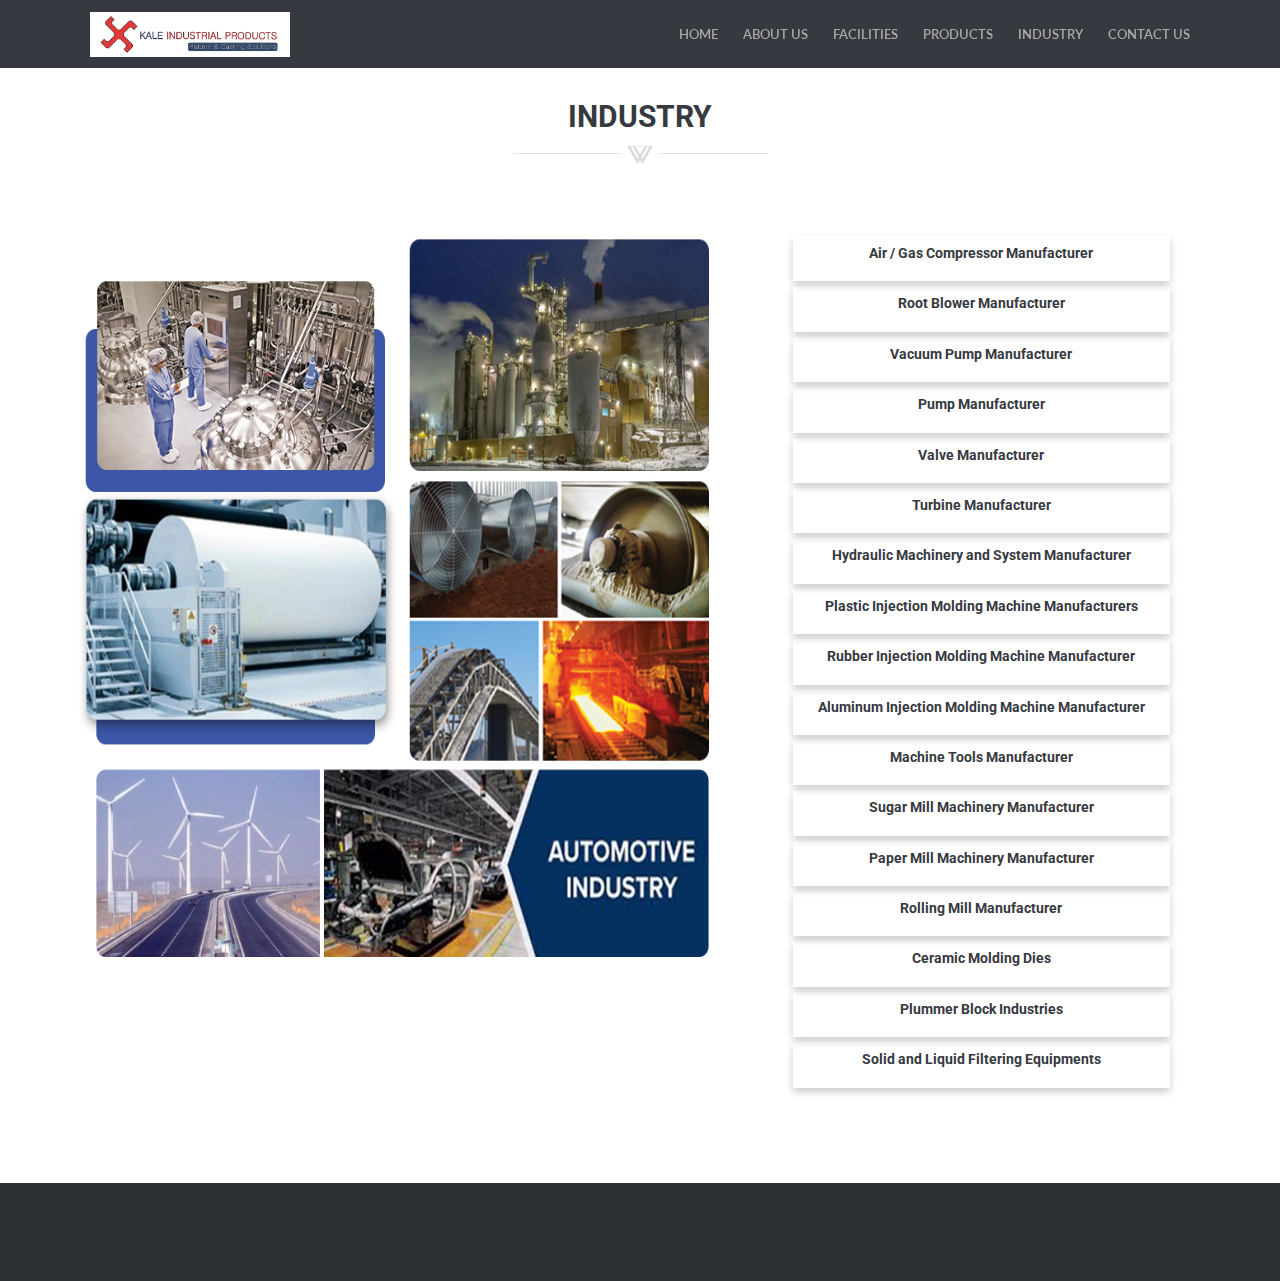
<file: industry.html>
<!doctype html>
<!--
	Template:	 Unika - Responsive One Page HTML5 Template
	Author:		 imransdesign.com
	URL:		 http://imransdesign.com/
    Designed By: https://www.behance.net/poljakova
	Version:	1.0	
-->
<html lang="en-US">

<head>

    <meta charset="utf-8">
    <meta http-equiv="X-UA-Compatible" content="IE=edge">
    <title>Industry</title>
    <meta name="description" content="Unika - Responsive One Page HTML5 Template">
    <meta name="keywords" content="HTML5, Bootsrtrap, One Page, Responsive, Template, Portfolio" />
    <meta name="author" content="imransdesign.com">

    <!-- Mobile Metas -->
    <meta name="viewport" content="width=device-width, initial-scale=1">

    <!-- Google Fonts  -->
    <link href='http://fonts.googleapis.com/css?family=Roboto:400,700,500' rel='stylesheet' type='text/css'>
    <!-- Body font -->
    <link href='http://fonts.googleapis.com/css?family=Lato:300,400' rel='stylesheet' type='text/css'>
    <!-- Navbar font -->

    <!-- Libs and Plugins CSS -->
    <link rel="stylesheet" href="inc/bootstrap/css/bootstrap.min.css">
    <link rel="stylesheet" href="inc/animations/css/animate.min.css">
    <link rel="stylesheet" href="inc/font-awesome/css/font-awesome.min.css"> <!-- Font Icons -->
    <link rel="stylesheet" href="inc/owl-carousel/css/owl.carousel.css">
    <link rel="stylesheet" href="inc/owl-carousel/css/owl.theme.css">
    <link rel="icon" href="img/indexpage/kale logo and header v1 3.jpg" type="image/x-icon">
    <!-- Theme CSS -->
    <link rel="stylesheet" href="css/reset.css">
    <link rel="stylesheet" href="css/style.css">
    <link rel="stylesheet" href="css/mobile.css">

    <!-- Skin CSS -->
    <link rel="stylesheet" href="css/skin/cool-gray.css">
    <!-- <link rel="stylesheet" href="css/skin/ice-blue.css"> -->
    <!-- <link rel="stylesheet" href="css/skin/summer-orange.css"> -->
    <!-- <link rel="stylesheet" href="css/skin/fresh-lime.css"> -->
    <!-- <link rel="stylesheet" href="css/skin/night-purple.css"> -->

    <!-- HTML5 Shim and Respond.js IE8 support of HTML5 elements and media queries -->
    <!-- WARNING: Respond.js doesn't work if you view the page via file:// -->

    <!--[if lt IE 9]>
			<script src="https://oss.maxcdn.com/html5shiv/3.7.2/html5shiv.min.js"></script>
			<script src="https://oss.maxcdn.com/respond/1.4.2/respond.min.js"></script>
		<![endif]-->

</head>

<body data-spy="scroll" data-target="#main-navbar">
    <div class="page-loader"></div> <!-- Display loading image while page loads -->
    <div class="body">

        <!--========== BEGIN HEADER ==========-->
        <header id="header" class="header-main">

            <!-- Begin Navbar -->
            <nav id="main-navbar" class="navbar navbar-default navbar-fixed-top" role="navigation">
                <!-- Classes: navbar-default, navbar-inverse, navbar-fixed-top, navbar-fixed-bottom, navbar-transparent. Note: If you use non-transparent navbar, set "height: 98px;" to #header -->

                <div class="container">

                    <!-- Brand and toggle get grouped for better mobile display -->
                    <div class="navbar-header">
                        <button type="button" class="navbar-toggle collapsed" data-toggle="collapse"
                            data-target="#bs-example-navbar-collapse-1">
                            <span class="sr-only">Toggle navigation</span>
                            <span class="icon-bar"></span>
                            <span class="icon-bar"></span>
                            <span class="icon-bar"></span>
                        </button>
                        <a class="navbar-brand page-scroll" href="index.html">Unika</a>
                    </div>

                    <!-- Collect the nav links, forms, and other content for toggling -->
                    <div class="collapse navbar-collapse" id="bs-example-navbar-collapse-1">
                        <ul class="nav navbar-nav navbar-right">
                            <li><a class="page-scroll" href="index.html">Home</a></li>
                            <li><a class="page-scroll" href="about.html">About Us</a></li>
                            <li><a class="page-scroll" href="facilities.html">Facilities</a></li>
                            <li><a class="page-scroll" href="products.html">Products</a></li>
                            <li><a class="page-scroll" href="industry.html">Industry</a></li>                            
                            <li><a class="page-scroll" href="contact.html">Contact Us</a></li>
                        </ul>
                    </div><!-- /.navbar-collapse -->
                </div><!-- /.container -->
            </nav>
            <!-- End Navbar -->

        </header>
        <!-- ========= END HEADER =========-->

        <section id="industry-section" class="page parallax" data-stellar-background-ratio="0.5"
            style="padding-top:100px; ">
            <div class="cover1"></div>

            <!-- Begin page header-->
            <div class="page-header-wrapper">
                <div class="container">
                    <div class="page-header text-center wow fadeInUp" data-wow-delay="0.3s">
                        <h2>Industry</h2>
                        <div class="devider"></div>
                        
                    </div>
                </div>
            </div>
            <!-- End page header-->

            <div class="contact wow bounceInRight" data-wow-delay="0.4s">
                <div class="container">
                    <div class="row">

                        <div class="col-sm-7">
                        <div class="img-pos">
                            <img style="width:100%;height:750px;" src="img/industry-collarge.jpg"
                                alt="" class="wp-image-771"/>
                                 <!-- sizes="(max-width: 792px) 100vw, 792px" -->

                        </div>
                            

                        </div>
                        <div class="col-sm-5">
                            <div class="content" style="padding: 10px; margin:0px 30px 30px 30px">
                                <div class="product-card">
                                    <div class="product-container3" style="font-family: 'Roboto', Helvetica, Arial, sans-serif;">
                                        <h6><b>Air / Gas Compressor Manufacturer</b></h6>

                                    </div>
                                </div>
                                <div class="product-card">
                                    <div class="product-container3">
                                        <h6><b>Root Blower Manufacturer</b></h6>

                                    </div>
                                </div>
                                <div class="product-card">
                                    <div class="product-container3">
                                        <h6><b>Vacuum Pump Manufacturer</b></h6>

                                    </div>
                                </div>
                                <div class="product-card">
                                    <div class="product-container3">
                                        <h6><b>Pump Manufacturer</b></h6>

                                    </div>
                                </div>
                                <div class="product-card">
                                    <div class="product-container3">
                                        <h6><b>Valve Manufacturer</b></h6>

                                    </div>
                                </div>
                                <div class="product-card">
                                    <div class="product-container3">
                                        <h6><b>Turbine Manufacturer</b></h6>

                                    </div>
                                </div>
                                <div class="product-card">
                                    <div class="product-container3">
                                        <h6><b>Hydraulic Machinery and System Manufacturer</b></h6>

                                    </div>
                                </div>
                                <div class="product-card">
                                    <div class="product-container3">
                                        <h6><b>Plastic Injection Molding Machine Manufacturers</b></h6>

                                    </div>
                                </div>
                                <div class="product-card">
                                    <div class="product-container3">
                                        <h6><b>Rubber Injection Molding Machine Manufacturer</b></h6>

                                    </div>
                                </div>
                                <div class="product-card">
                                    <div class="product-container3">
                                        <h6><b>Aluminum Injection Molding Machine Manufacturer</b></h6>

                                    </div>
                                </div>
                                <div class="product-card">
                                    <div class="product-container3">
                                        <h6><b>Machine Tools Manufacturer</b></h6>

                                    </div>
                                </div>
                                <div class="product-card">
                                    <div class="product-container3">
                                        <h6><b>Sugar Mill Machinery Manufacturer</b></h6>

                                    </div>
                                </div>
                                <div class="product-card">
                                    <div class="product-container3">
                                        <h6><b>Paper Mill Machinery Manufacturer</b></h6>

                                    </div>
                                </div>
                                <div class="product-card">
                                    <div class="product-container3">
                                        <h6><b>Rolling Mill Manufacturer</b></h6>

                                    </div>
                                </div>
                                <div class="product-card">
                                    <div class="product-container3">
                                        <h6><b>Ceramic Molding Dies</b></h6>

                                    </div>
                                </div>
                                <div class="product-card">
                                    <div class="product-container3">
                                        <h6><b>Plummer Block Industries</b></h6>

                                    </div>
                                </div>
                                <div class="product-card">
                                    <div class="product-container3">
                                        <h6><b>Solid and Liquid Filtering Equipments</b></h6>

                                    </div>
                                </div>
                            </div>
                        </div>

                    </div>

                </div>

            </div> <!-- /.row -->
            <!-- /.container -->

        </section>











        <!-- Begin footer -->
        <footer class="text-off-white">
            
            <!-- <div class="footer-top">
                <div class="container">
                    <div class="row wow bounceInLeft" data-wow-delay="0.4s">

                        <div class="col-sm-6 col-md-4">
                            <h4>Useful Links</h4>
                            <ul class="imp-links">
                                <li><a href="">About</a></li>
                                <li><a href="">Services</a></li>
                                <li><a href="">Press</a></li>
                                <li><a href="">Copyright</a></li>
                                <li><a href="">Advertise</a></li>
                                <li><a href="">Legal</a></li>
                            </ul>
                        </div>
                    
                        <div class="col-sm-6 col-md-4">
                            <h4>Subscribe</h4>
                            <div id="footer_signup">
                                <div id="email">
                                    <form id="subscribe" method="POST">
                                        <input type="text" placeholder="Enter email address" name="email" id="address" data-validate="validate(required, email)"/>
                                        <button type="submit">Submit</button>
                                        <span id="result" class="section-description"></span>
                                    </form> 
                                </div>
                            </div> 
                            <p>Lorem ipsum dolor sit amet, consectetur adipisicing elit, sed do eiusmod tempor incididunt ut labore et dolore magna aliqua.</p> 
                        </div>

                        <div class="col-sm-12 col-md-4">
                            <h4>Recent Tweets</h4>
                            <div class="single-tweet">
                                <div class="tweet-content"><span>@Unika</span> Excepteur sint occaecat cupidatat non proident</div>
                                <div class="tweet-date">1 Hour ago</div>
                            </div>
                            <div class="single-tweet">
                                <div class="tweet-content"><span>@Unika</span> Excepteur sint occaecat cupidatat non proident uku shumaru</div>
                                <div class="tweet-date">1 Hour ago</div>
                            </div>
                        </div>
                        
                    </div>
                </div>
            </div> -->
            
            <div class="footer">
                <div class="container text-center wow fadeIn" data-wow-delay="0.4s">
                    <<p class="copyright">Copyright &copy; 2021 - Kale Industrial Products</p>
                </div>
            </div>

        </footer>
        <!-- End footer -->

        <a href="#" class="scrolltotop"><i class="fa fa-arrow-up"></i></a> <!-- Scroll to top button -->

    </div><!-- body ends -->




    <!-- Plugins JS -->
    <script src="inc/jquery/jquery-1.11.1.min.js"></script>
    <script src="inc/bootstrap/js/bootstrap.min.js"></script>
    <script src="inc/owl-carousel/js/owl.carousel.min.js"></script>
    <script src="inc/stellar/js/jquery.stellar.min.js"></script>
    <script src="inc/animations/js/wow.min.js"></script>
    <script src="inc/waypoints.min.js"></script>
    <script src="inc/isotope.pkgd.min.js"></script>
    <script src="inc/classie.js"></script>
    <script src="inc/jquery.easing.min.js"></script>
    <script src="inc/jquery.counterup.min.js"></script>
    <script src="inc/smoothscroll.js"></script>

    <!-- Theme JS -->
    <script src="js/theme.js"></script>

</body>


</html>
</file>
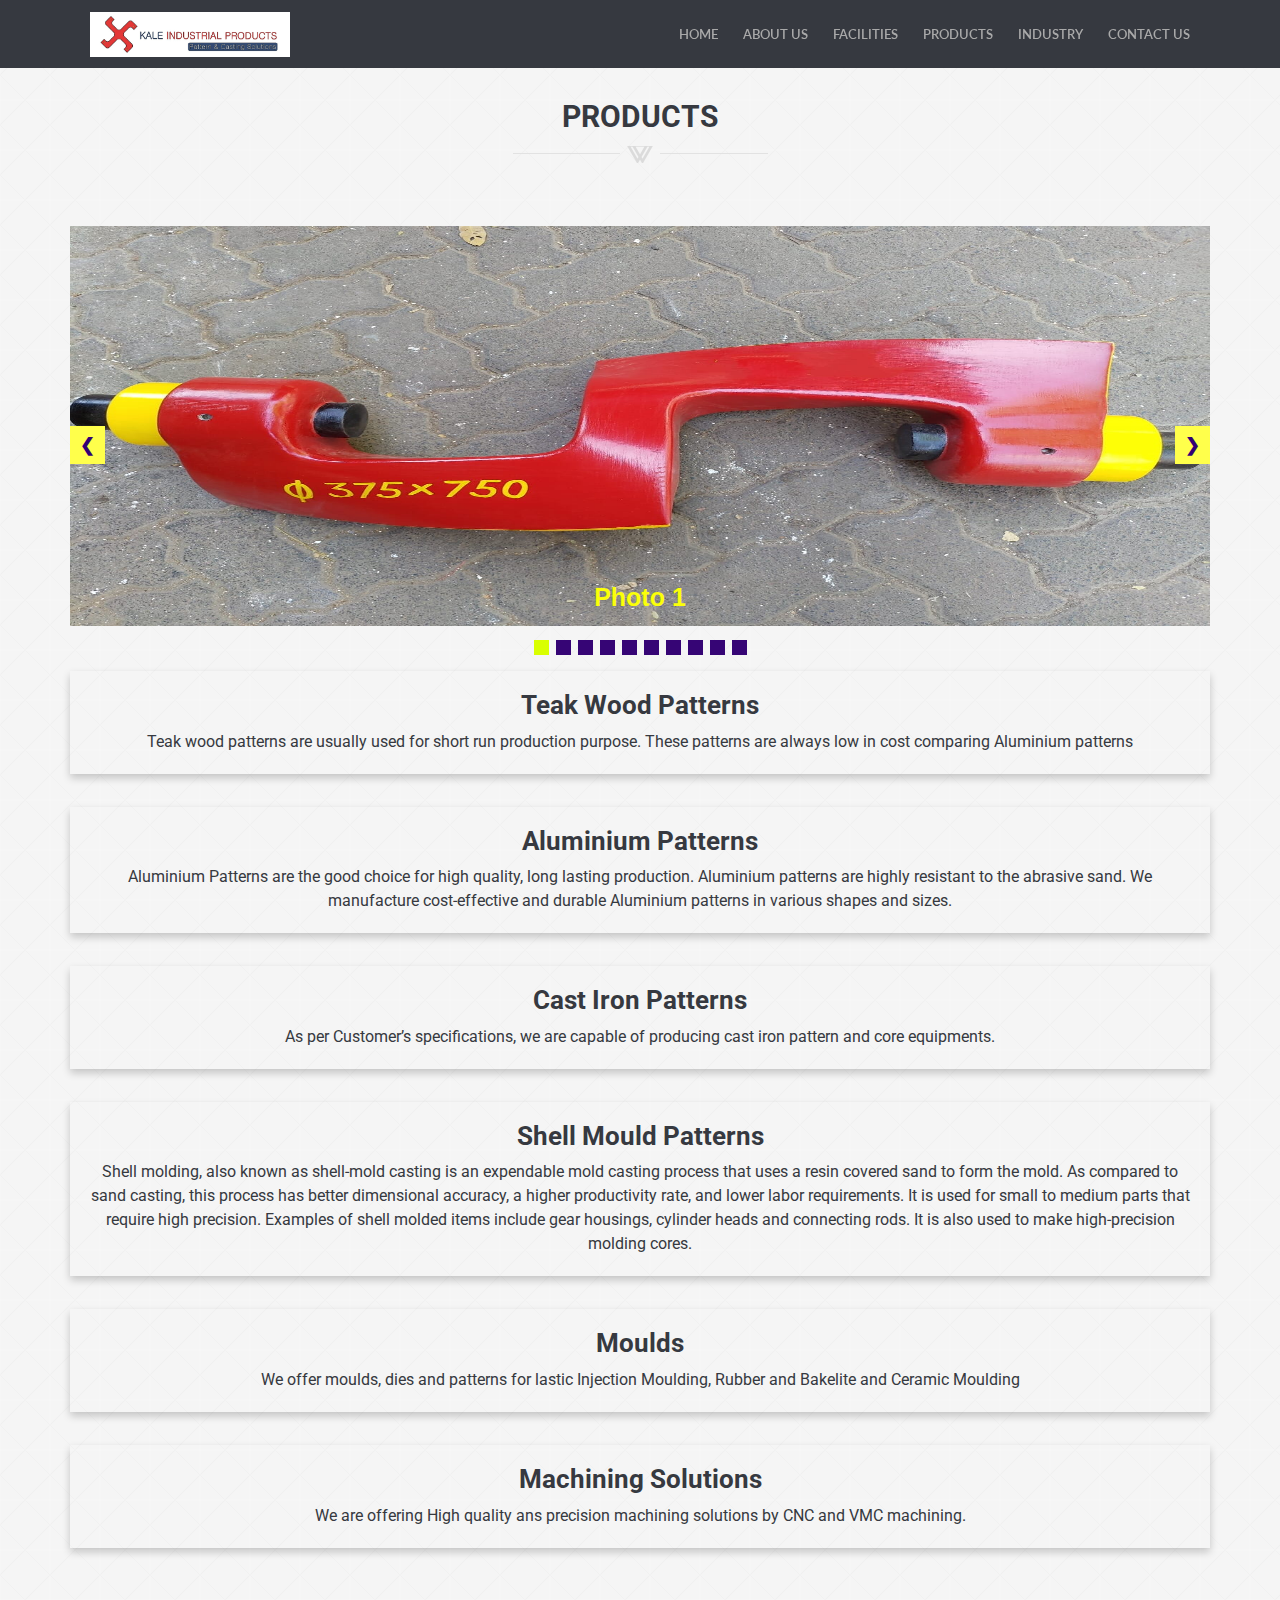
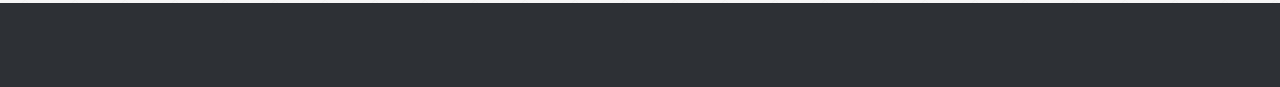
<file: products.html>
<!doctype html>
<html lang="en-US">

<head>
    <meta charset="utf-8">
    <meta http-equiv="X-UA-Compatible" content="IE=edge">
    <title>Products</title>
    <meta name="description" content="Unika - Responsive One Page HTML5 Template">
    <meta name="keywords" content="HTML5, Bootsrtrap, One Page, Responsive, Template, Portfolio" />
    <meta name="author" content="imransdesign.com">

    <!-- Mobile Metas -->
    <meta name="viewport" content="width=device-width, initial-scale=1">

    <!-- Google Fonts  -->
    <link href='http://fonts.googleapis.com/css?family=Roboto:400,700,500' rel='stylesheet' type='text/css'>
    <!-- Body font -->
    <link href='http://fonts.googleapis.com/css?family=Lato:300,400' rel='stylesheet' type='text/css'>
    <!-- Navbar font -->

    <!-- Libs and Plugins CSS -->
    <link rel="stylesheet" href="inc/bootstrap/css/bootstrap.min.css">
    <link rel="stylesheet" href="inc/animations/css/animate.min.css">
    <link rel="stylesheet" href="inc/font-awesome/css/font-awesome.min.css"> <!-- Font Icons -->
    <link rel="stylesheet" href="inc/owl-carousel/css/owl.carousel.css">
    <link rel="stylesheet" href="inc/owl-carousel/css/owl.theme.css">
    <link rel="icon" href="img/indexpage/kale logo and header v1 3.jpg" type="image/x-icon">
    <!-- Theme CSS -->
    
    <link rel="stylesheet" href="css/reset.css">
    <link rel="stylesheet" href="css/style.css">
    <link rel="stylesheet" href="css/mobile.css">
    <link rel="stylesheet" href="css/products.css">

    <!-- Skin CSS -->
    <link rel="stylesheet" href="css/skin/cool-gray.css">
    <style>
        * {
            box-sizing: border-box;
        }

        .Slide {

            display: none;
        }

        img {
            vertical-align: middle;
            width: 100%;
            height: 400px;
        }

        .slideContainer {
            max-width: 100%;
            position: relative;
            margin: auto;
        }

        .prevBtn,
        .nextBtn {
            position: absolute;
            top: 50%;
            width: auto;
            padding: 10px;
            background-color: rgb(255, 255, 75);
            color: rgb(50, 0, 116);
            font-weight: bolder;
            font-size: 18px;
        }

        .nextBtn {
            right: 0;
        }

        .Caption {
            color: #fbff09;
            font-weight: bold;
            font-family: "Segoe UI", Tahoma, Geneva, Verdana, sans-serif;
            font-size: 25px;
            padding: 8px 12px;
            position: absolute;
            bottom: 8px;
            width: 100%;
            text-align: center;
        }

        .Navdot {
            cursor: pointer;
            height: 15px;
            width: 15px;
            margin: 0 2px;
            background-color: rgb(54, 5, 117);
            border-radius: 50%;
            display: inline-block;
            transition: background-color 0.6s ease;
        }

        .selected,
        .Navdot:hover {
            background-color: #d9ff00;
        }

        @media only screen and (max-width: 450px) {

            .prevBtn,
            .nextBtn,
            .Caption {
                font-size: 16px;
            }
        }
    </style>

</head>

<body data-spy="scroll" data-target="#main-navbar">
    <!--========== BEGIN HEADER ==========-->
    <header id="header" class="header-main">

        <!-- Begin Navbar -->
        <nav id="main-navbar" class="navbar navbar-default navbar-fixed-top" role="navigation">
            <!-- Classes: navbar-default, navbar-inverse, navbar-fixed-top, navbar-fixed-bottom, navbar-transparent. Note: If you use non-transparent navbar, set "height: 98px;" to #header -->

            <div class="container">

                <!-- Brand and toggle get grouped for better mobile display -->
                <div class="navbar-header">
                    <button type="button" class="navbar-toggle collapsed" data-toggle="collapse"
                        data-target="#bs-example-navbar-collapse-1">
                        <span class="sr-only">Toggle navigation</span>
                        <span class="icon-bar"></span>
                        <span class="icon-bar"></span>
                        <span class="icon-bar"></span>
                    </button>
                    <a class="navbar-brand page-scroll" href="index.html">Unika</a>
                </div>

                <!-- Collect the nav links, forms, and other content for toggling -->
                <div class="collapse navbar-collapse" id="bs-example-navbar-collapse-1">
                    <ul class="nav navbar-nav navbar-right">
                        <li><a class="page-scroll" href="index.html">Home</a></li>
                        <li><a class="page-scroll" href="about.html">About Us</a></li>
                        <li><a class="page-scroll" href="facilities.html">Facilities</a></li>
                        <li><a class="page-scroll" href="products.html">Products</a></li>
                        <li><a class="page-scroll" href="industry.html">Industry</a></li>
                        <li><a class="page-scroll" href="contact.html">Contact Us</a></li>
                    </ul>
                </div><!-- /.navbar-collapse -->
            </div><!-- /.container -->
        </nav>
        <!-- End Navbar -->

    </header>
    <!-- ========= END HEADER =========-->
    <section id="welcome-section" class="page bg-style1" style="padding-top: 100px;">
        <div class="page-header-wrapper">
            <div class="container">
                <div class="page-header text-center wow fadeInUp" data-wow-delay="0.3s">
                    <h2>Products</h2>
                    <div class="devider"></div>
                </div>
                <!-- Container for the image gallery -->
                <div class="slideContainer">
                    <div class="Slide">
                        <img src="img/slideshow/r4.jpeg" />
                        <div class="Caption">Photo 1</div>
                    </div>
                    <div class="Slide">
                        <img src="img/slideshow/15.jpeg" />
                        <div class="Caption">Photo 2</div>
                    </div>
                    <div class="Slide">
                        <img src="img/slideshow/r6.jpeg" />
                        <div class="Caption">Photo 3</div>
                    </div>
                    <div class="Slide">
                        <img src="img/slideshow/4.jpeg" />
                        <div class="Caption">Photo 4</div>
                    </div>
                    <div class="Slide">
                        <img src="img/slideshow/5.jpeg" />
                        <div class="Caption">Photo 5</div>
                    </div>
                    <div class="Slide">
                        <img src="img/slideshow/r5.jpeg" />
                        <div class="Caption">Photo 6</div>
                    </div>
                    <div class="Slide">
                        <img src="img/slideshow/7.jpeg" />
                        <div class="Caption">Photo 7</div>
                    </div>
                    <div class="Slide">
                        <img src="img/slideshow/10.jpeg" />
                        <div class="Caption">Photo 8</div>
                    </div>
                    <div class="Slide">
                        <img src="img/slideshow/8.jpeg" />
                        <div class="Caption">Photo 9</div>
                    </div>
                    <div class="Slide">
                        <img src="img/slideshow/9.jpeg" />
                        <div class="Caption">Photo 10</div>
                    </div>

                    <a class="prevBtn">❮</a>
                    <a class="nextBtn">❯</a>
                </div>
                <br />
                <div style="text-align:center">
                    <span class="Navdot" onclick="currentSlide(1)"></span>
                    <span class="Navdot" onclick="currentSlide(2)"></span>
                    <span class="Navdot" onclick="currentSlide(3)"></span>
                    <span class="Navdot" onclick="currentSlide(4)"></span>
                    <span class="Navdot" onclick="currentSlide(5)"></span>
                    <span class="Navdot" onclick="currentSlide(6)"></span>
                    <span class="Navdot" onclick="currentSlide(7)"></span>
                    <span class="Navdot" onclick="currentSlide(8)"></span>
                    <span class="Navdot" onclick="currentSlide(9)"></span>
                    <span class="Navdot" onclick="currentSlide(10)"></span>
                    
                </div>

                <!--<img src="img\product-bg.jpg" class="product-img" width="1500" height="200">-->
                <br>
                <div class="product-card">
                    <div class="product-container">
                        <h3><b>Teak Wood Patterns</b></h3>
                        <p>Teak wood patterns are usually used for short run production purpose. These patterns are
                            always low in cost comparing Aluminium patterns</p>
                    </div>
                </div>
                <br>
                <br>
                <div class="product-card">
                    <div class="product-container">
                        <h3><b>Aluminium Patterns</b></h3>
                        <p>Aluminium Patterns are the good choice for high quality, long lasting production. Aluminium
                            patterns are highly resistant to the abrasive sand. We manufacture cost-effective and
                            durable Aluminium patterns in various shapes and sizes.</p>
                    </div>
                </div>
                <br>
                <br>
                <div class="product-card">
                    <div class="product-container">
                        <h3><b>Cast Iron Patterns</b></h3>
                        <p>As per Customer’s specifications, we are capable of producing cast iron pattern and core
                            equipments.</p>
                    </div>
                </div>
                <br>
                <br>
                <div class="product-card">
                    <div class="product-container">
                        <h3><b>Shell Mould Patterns</b></h3>
                        <p>Shell molding, also known as shell-mold casting is an expendable mold casting process that
                            uses a resin covered sand to form the mold. As compared to sand casting, this process has
                            better dimensional accuracy, a higher productivity rate, and lower labor requirements. It is
                            used for small to medium parts that require high precision. Examples of shell molded items
                            include gear housings, cylinder heads and connecting rods. It is also used to make
                            high-precision molding cores.</p>
                    </div>
                </div>
                <br>
                <br>
                <div class="product-card">
                    <div class="product-container">
                        <h3><b>Moulds</b></h3>
                        <p>We offer moulds, dies and patterns for lastic Injection Moulding, Rubber and Bakelite and
                            Ceramic Moulding</p>
                    </div>
                </div>
                <br>
                <br>
                <div class="product-card">
                    <div class="product-container">
                        <h3><b>Machining Solutions</b></h3>
                        <p>We are offering High quality ans precision machining solutions by CNC and VMC machining.</p>
                    </div>
                </div>
            </div>
    </section>
    <footer class="text-off-white">

        <!-- <div class="footer-top">
            <div class="container">
                <div class="row wow bounceInLeft" data-wow-delay="0.4s">

                    <div class="col-sm-6 col-md-4">
                        <h4>Useful Links</h4>
                        <ul class="imp-links">
                            <li><a href="">About</a></li>
                            <li><a href="">Services</a></li>
                            <li><a href="">Press</a></li>
                            <li><a href="">Copyright</a></li>
                            <li><a href="">Advertise</a></li>
                            <li><a href="">Legal</a></li>
                        </ul>
                    </div>

                    <div class="col-sm-6 col-md-4">
                        <h4>Subscribe</h4>
                        <div id="footer_signup">
                            <div id="email">
                                <form id="subscribe" method="POST">
                                    <input type="text" placeholder="Enter email address" name="email" id="address"
                                        data-validate="validate(required, email)" />
                                    <button type="submit">Submit</button>
                                    <span id="result" class="section-description"></span>
                                </form>
                            </div>
                        </div>
                        <p>Lorem ipsum dolor sit amet, consectetur adipisicing elit, sed do eiusmod tempor incididunt ut
                            labore et dolore magna aliqua.</p>
                    </div>

                    <div class="col-sm-12 col-md-4">
                        <h4>Recent Tweets</h4>
                        <div class="single-tweet">
                            <div class="tweet-content"><span>@Unika</span> Excepteur sint occaecat cupidatat non
                                proident</div>
                            <div class="tweet-date">1 Hour ago</div>
                        </div>
                        <div class="single-tweet">
                            <div class="tweet-content"><span>@Unika</span> Excepteur sint occaecat cupidatat non
                                proident uku shumaru</div>
                            <div class="tweet-date">1 Hour ago</div>
                        </div>
                    </div>

                </div> 
            </div> 
        </div>
        </div> -->

        <div class="footer">
            <div class="container text-center wow fadeIn" data-wow-delay="0.4s">
                <p class="copyright">Copyright &copy; 2021 - Kale Industrial Products</p>
            </div>
        </div>

    </footer>
    <script type="text/javascript">
        document.querySelector(".prevBtn").addEventListener("click", () => {
            changeSlides(-1);
        });
        document.querySelector(".nextBtn").addEventListener("click", () => {
            changeSlides(1);
        });
        var slideIndex = 1;
        showSlides(slideIndex);
        function changeSlides(n) {
            showSlides((slideIndex += n));
        }
        function currentSlide(n) {
            showSlides((slideIndex = n));
        }
        function showSlides(n) {
            var i;
            var slides = document.getElementsByClassName("Slide");
            var dots = document.getElementsByClassName("Navdot");
            if (n > slides.length) {
                slideIndex = 1;
            }
            if (n < 1) {
                slideIndex = slides.length;
            }
            Array.from(slides).forEach(item => (item.style.display = "none"));
            Array.from(dots).forEach(
                item => (item.className = item.className.replace(" selected", ""))
            );
            slides[slideIndex - 1].style.display = "block";
            dots[slideIndex - 1].className += " selected";
        }
    </script>
    <script src="inc/jquery/jquery-1.11.1.min.js"></script>
    <script src="inc/bootstrap/js/bootstrap.min.js"></script>
    <script src="inc/owl-carousel/js/owl.carousel.min.js"></script>
    <script src="inc/stellar/js/jquery.stellar.min.js"></script>
    <script src="inc/animations/js/wow.min.js"></script>
    <script src="inc/waypoints.min.js"></script>
    <script src="inc/isotope.pkgd.min.js"></script>
    <script src="inc/classie.js"></script>
    <script src="inc/jquery.easing.min.js"></script>
    <script src="inc/jquery.counterup.min.js"></script>
    <script src="inc/smoothscroll.js"></script>

    <!-- Theme JS -->
    <script src="js/theme.js"></script>
</body>

</html>
</file>
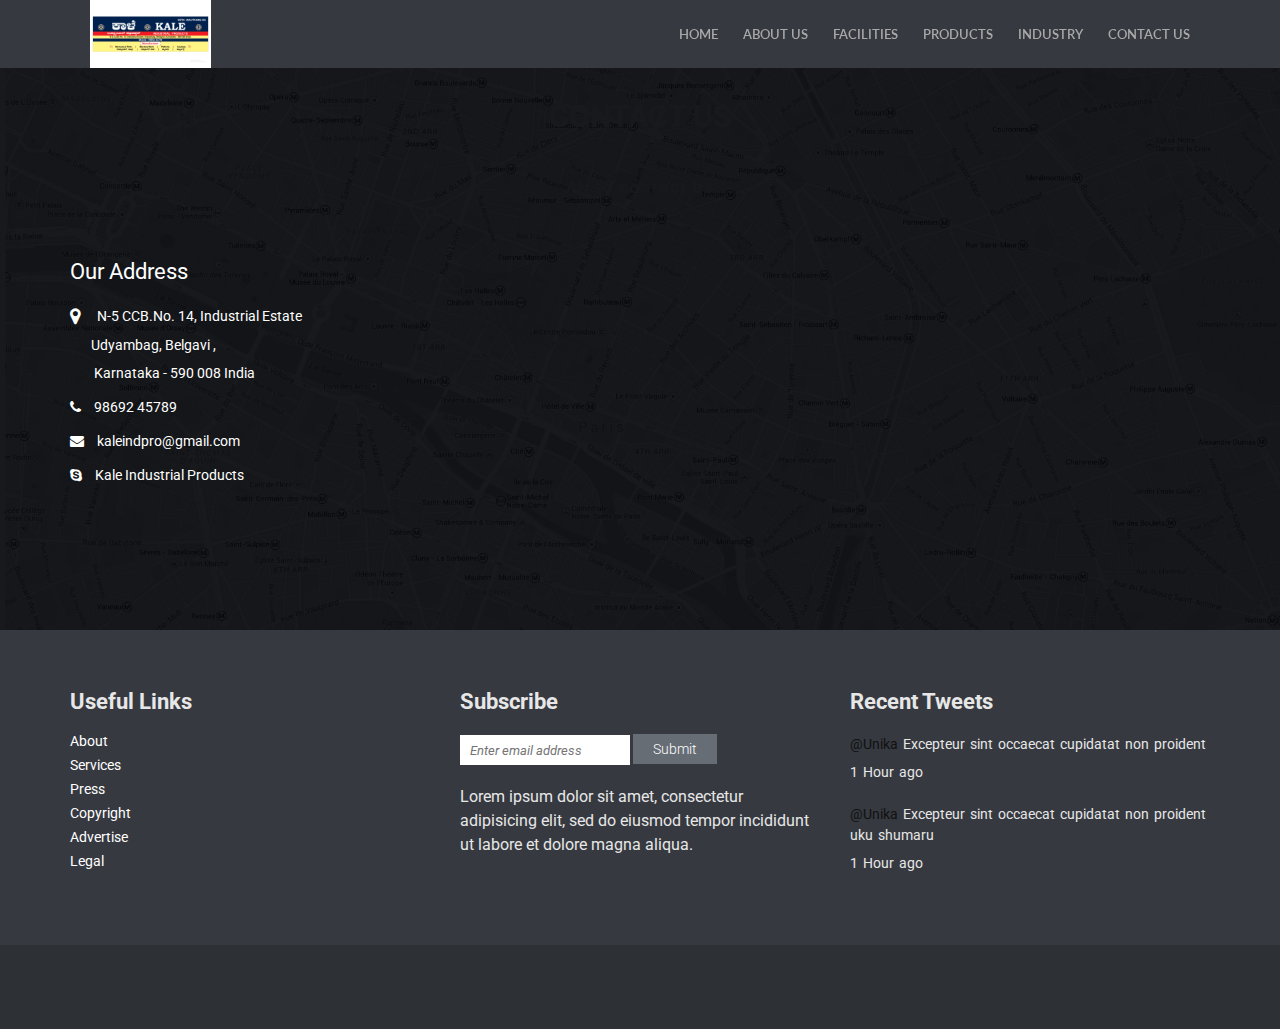
<file: unika-html/unika-html/contact.html>
<!doctype html>
<!--
	Template:	 Unika - Responsive One Page HTML5 Template
	Author:		 imransdesign.com
	URL:		 http://imransdesign.com/
    Designed By: https://www.behance.net/poljakova
	Version:	1.0	
-->
<html lang="en-US">
	<head>

		<meta charset="utf-8">
		<meta http-equiv="X-UA-Compatible" content="IE=edge">
		<title>KALE INDUTRIAL PRODUCTS</title>
		<meta name="description" content="Unika - Responsive One Page HTML5 Template">
		<meta name="keywords" content="HTML5, Bootsrtrap, One Page, Responsive, Template, Portfolio" />
		<meta name="author" content="imransdesign.com">

		<!-- Mobile Metas -->
		<meta name="viewport" content="width=device-width, initial-scale=1">
        
        <!-- Google Fonts  -->
		<link href='http://fonts.googleapis.com/css?family=Roboto:400,700,500' rel='stylesheet' type='text/css'> <!-- Body font -->
		<link href='http://fonts.googleapis.com/css?family=Lato:300,400' rel='stylesheet' type='text/css'> <!-- Navbar font -->

		<!-- Libs and Plugins CSS -->
		<link rel="stylesheet" href="inc/bootstrap/css/bootstrap.min.css">
		<link rel="stylesheet" href="inc/animations/css/animate.min.css">
		<link rel="stylesheet" href="inc/font-awesome/css/font-awesome.min.css"> <!-- Font Icons -->
		<link rel="stylesheet" href="inc/owl-carousel/css/owl.carousel.css">
		<link rel="stylesheet" href="inc/owl-carousel/css/owl.theme.css">

		<!-- Theme CSS -->
        <link rel="stylesheet" href="css/reset.css">
		<link rel="stylesheet" href="css/style.css">
		<link rel="stylesheet" href="css/mobile.css">

		<!-- Skin CSS -->
		<link rel="stylesheet" href="css/skin/cool-gray.css">
        <!-- <link rel="stylesheet" href="css/skin/ice-blue.css"> -->
        <!-- <link rel="stylesheet" href="css/skin/summer-orange.css"> -->
        <!-- <link rel="stylesheet" href="css/skin/fresh-lime.css"> -->
        <!-- <link rel="stylesheet" href="css/skin/night-purple.css"> -->

		<!-- HTML5 Shim and Respond.js IE8 support of HTML5 elements and media queries -->
		<!-- WARNING: Respond.js doesn't work if you view the page via file:// -->

		<!--[if lt IE 9]>
			<script src="https://oss.maxcdn.com/html5shiv/3.7.2/html5shiv.min.js"></script>
			<script src="https://oss.maxcdn.com/respond/1.4.2/respond.min.js"></script>
		<![endif]-->

	</head>

    <body data-spy="scroll" data-target="#main-navbar">
        <div class="page-loader"></div>  <!-- Display loading image while page loads -->
    	<div class="body">
        
            <!--========== BEGIN HEADER ==========-->
            <header id="header" class="header-main">

                <!-- Begin Navbar -->
                <nav id="main-navbar" class="navbar navbar-default navbar-fixed-top" role="navigation"> <!-- Classes: navbar-default, navbar-inverse, navbar-fixed-top, navbar-fixed-bottom, navbar-transparent. Note: If you use non-transparent navbar, set "height: 98px;" to #header -->

                  <div class="container">

                    <!-- Brand and toggle get grouped for better mobile display -->
                    <div class="navbar-header">
                      <button type="button" class="navbar-toggle collapsed" data-toggle="collapse" data-target="#bs-example-navbar-collapse-1">
                        <span class="sr-only">Toggle navigation</span>
                        <span class="icon-bar"></span>
                        <span class="icon-bar"></span>
                        <span class="icon-bar"></span>
                      </button>
                      <a class="navbar-brand page-scroll" href="index.html">Unika</a>
                    </div>

                    <!-- Collect the nav links, forms, and other content for toggling -->
                    <div class="collapse navbar-collapse" id="bs-example-navbar-collapse-1">
                        <ul class="nav navbar-nav navbar-right">
                            <li><a class="page-scroll" href="index.html">Home</a></li>
                            <li><a class="page-scroll" href="about.html">About Us</a></li>
                            <li><a class="page-scroll" href="#">Facilities</a></li>
                            <li><a class="page-scroll" href="products.html">Products</a></li>
                            <li><a class="page-scroll" href="industry.html">Industry</a></li>                            
                            <li><a class="page-scroll" href="body">Contact Us</a></li>
                        </ul>
                    </div><!-- /.navbar-collapse -->
                  </div><!-- /.container -->
                </nav>
                <!-- End Navbar -->

            </header>
            <!-- ========= END HEADER =========-->
            
            
            
            
        	<!-- Begin text carousel intro section -->
			 
                
                
                
            <!-- Begin contact section -->
			<section id="contact-section" class="page text-white parallax" data-stellar-background-ratio="0.5" style="background-image: url(img/map-bg.jpg); padding-top:100px; ">
            <div class="cover"></div>
            
                 <!-- Begin page header-->
                <div class="page-header-wrapper">
                    <div class="container">
                        <div class="page-header text-center wow fadeInDown" data-wow-delay="0.4s">
                            <h2>Contact US</h2>
                            <div class="devider"></div>
                            <p class="subtitle">All to contact us</p>
                        </div>
                    </div>
                </div>
                <!-- End page header-->
                
                <div class="contact wow bounceInRight" data-wow-delay="0.4s">
                    <div class="container">
                    	<div class="row">
                        
                            <div class="col-sm-6">
                                <div class="contact-info">
                                    <h4>Our Address</h4>
                                    <ul class="contact-address">
			                            <li><i class="fa fa-map-marker fa-lg"></i>&nbsp; N-5 CCB.No. 14, Industrial Estate<br><br>&nbsp;&nbsp;&nbsp;&nbsp;&nbsp;&nbsp;&nbsp;Udyambag, Belgavi ,<br><br>&nbsp;&nbsp;&nbsp;&nbsp;&nbsp;&nbsp;&nbsp; Karnataka - 590 008 India</li>
			                            <li><i class="fa fa-phone"></i>&nbsp;98692 45789</li>
			                        
			                            <li><i class="fa fa-envelope"></i> kaleindpro@gmail.com</li>
			                            <li><i class="fa fa-skype"></i> Kale Industrial Products</li>
			                        </ul>
                                </div>
                            </div>
                        
                        	<div class="col-sm-6">
                                <div class="gmap_canvas" style="padding-bottom:50px"><iframe width="600" height="320" id="gmap_canvas" src="https://maps.google.com/maps?q=SHREE%20%20SAMARTH%20%20PATTERN%20%20WORKS%2C%20parel%2C%20mumbai%2C%20maharashtra%2C%20india&#038;t=&#038;z=13&#038;ie=UTF8&#038;iwloc=&#038;output=embed" frameborder="0" scrolling="no" marginheight="0" marginwidth="0"></iframe><a href="https://www.embedgooglemap.net">embedgooglemap.net</a></div><style>.mapouter{text-align:right;height:320px;width:600px;}.gmap_canvas {overflow:hidden;background:none!important;height:320px;width:600px;}</style>
                            </div>
</div>
                              
                            </div>
                                                                                
                        </div> <!-- /.row -->
                     <!-- /.container -->
               
            </section>
            <!-- End contact section -->
                
                

                
            <!-- Begin footer -->
            <footer class="text-off-white">
            
                <div class="footer-top">
                	<div class="container">
                    	<div class="row wow bounceInLeft" data-wow-delay="0.4s">

                            <div class="col-sm-6 col-md-4">
                            	<h4>Useful Links</h4>
                                <ul class="imp-links">
                                	<li><a href="">About</a></li>
                                	<li><a href="">Services</a></li>
                                	<li><a href="">Press</a></li>
                                	<li><a href="">Copyright</a></li>
                                	<li><a href="">Advertise</a></li>
                                	<li><a href="">Legal</a></li>
                                </ul>
                            </div>
                        
                        	<div class="col-sm-6 col-md-4">
                                <h4>Subscribe</h4>
                            	<div id="footer_signup">
                                    <div id="email">
                                        <form id="subscribe" method="POST">
                                            <input type="text" placeholder="Enter email address" name="email" id="address" data-validate="validate(required, email)"/>
                                            <button type="submit">Submit</button>
                                            <span id="result" class="section-description"></span>
                                        </form> 
                                    </div>
                                </div> 
                                <p>Lorem ipsum dolor sit amet, consectetur adipisicing elit, sed do eiusmod tempor incididunt ut labore et dolore magna aliqua.</p> 
                            </div>

                            <div class="col-sm-12 col-md-4">
                                <h4>Recent Tweets</h4>
                                <div class="single-tweet">
                                    <div class="tweet-content"><span>@Unika</span> Excepteur sint occaecat cupidatat non proident</div>
                                    <div class="tweet-date">1 Hour ago</div>
                                </div>
                                <div class="single-tweet">
                                    <div class="tweet-content"><span>@Unika</span> Excepteur sint occaecat cupidatat non proident uku shumaru</div>
                                    <div class="tweet-date">1 Hour ago</div>
                                </div>
                            </div>
                            
                        </div> <!-- /.row -->
                    </div> <!-- /.container -->
                </div>
                
                <div class="footer">
                    <div class="container text-center wow fadeIn" data-wow-delay="0.4s">
                        <p class="copyright">Copyright &copy; 2015 - Designed By <a href="https://www.behance.net/poljakova" class="theme-author">Veronika Poljakova</a> &amp; Developed by <a href="http://www.imransdesign.com/" class="theme-author">Imransdesign</a></p>
                    </div>
                </div>

            </footer>
            <!-- End footer -->

            <a href="#" class="scrolltotop"><i class="fa fa-arrow-up"></i></a> <!-- Scroll to top button -->
                                              
        </div><!-- body ends -->
        
        
        
        
        <!-- Plugins JS -->
		<script src="inc/jquery/jquery-1.11.1.min.js"></script>
		<script src="inc/bootstrap/js/bootstrap.min.js"></script>
		<script src="inc/owl-carousel/js/owl.carousel.min.js"></script>
		<script src="inc/stellar/js/jquery.stellar.min.js"></script>
		<script src="inc/animations/js/wow.min.js"></script>
        <script src="inc/waypoints.min.js"></script>
		<script src="inc/isotope.pkgd.min.js"></script>
		<script src="inc/classie.js"></script>
		<script src="inc/jquery.easing.min.js"></script>
		<script src="inc/jquery.counterup.min.js"></script>
		<script src="inc/smoothscroll.js"></script>

		<!-- Theme JS -->
		<script src="js/theme.js"></script>

    </body> 
        
            
</html>
</file>
<file: css/style.css>
/*---------------------------------------------------------------------------------

Master Stylesheet

	Template:	 Unika - Responsive One Page HTML5 Template
	Author:		 imransdesign.com
	URL:		 http://imransdesign.com/
    Designed By: https://www.behance.net/poljakova
	Version:	1.0	

---------------------------------------------------------------------------------*/

html {
	height: 100% !important;
}
body {
	position: relative;
	height: 100%;
	font-size: 14px;
	color: #363940;
}
body .body {
	height: 100%;
}
.cover {
	position: absolute;
	width: 100%;
	height: 100%;
	left: 0px;
	top: 0px;
	background-color: rgba(0, 46, 82, 0.15);
	padding: 20px;
}
.cover1 {
	position: absolute;
	width: 100%;
	height: 100%;
	left: 0px;
	top: 0px;

	padding: 20px;
}
.page {
  overflow: hidden;
  background-color: #fff;
  padding: 50px 0;
}
* {
	border-radius: 0 !important;
	-webkit-border-radius: 0 !important;
	-moz-border-radius: 0 !important;
}
*:focus { 
	outline: none !important;
	box-shadow: none !important;
}

/* Begin Fonts */
body {
	font-family: 'Roboto', Helvetica, Arial, sans-serif;
}
h1, h2, h3, h4, h5, h6 {
	font-family: 'Roboto', Helvetica, Arial, sans-serif;
	font-weight: 700;
	margin-bottom: 10px;
}
h1 {
	font-size: 36px;
}
h2 {
	font-size: 30px;
}
h3 {
	font-size: 26px;
}
h4 {
	font-size: 22px;
}
h5 {
	font-size: 18px;
}
p {
	font: 16px/1.5em "Roboto";
	
}
.navbar-nav > li > a {
	font-family: "Lato", Helvetica, Arial, sans-serif;
}
/* End Fonts */


section {
	position: relative;
}
.page-loader {
	position: fixed;
	left: 0px;
	top: 0px;
	width: 100%;
	height: 100%;
	z-index: 99999;
	background: #FFF url(../img/page-loader.gif) center center no-repeat;
}
.devider {
	width: 100%;
	height: 23px;
	background: url('../img/devider.png') no-repeat center center;
	margin: 5px 0 10px;
}
.thumbnail {
	padding: 15px;
	margin-bottom: 20px;
	background-color: #FFF;
	border: 1px solid #DDD;
	-webkit-transition: all 0.2s ease-in-out;
	-moz-transition: all 0.2s ease-in-out;
	-o-transition: all 0.2s ease-in-out;
	-ms-transition: all 0.2s ease-in-out;
	transition: all 0.2s ease-in-out;
}
.form-control {
	-webkit-box-shadow: none;
	box-shadow: none;
}
.parallax {
	position: relative;
	background-position: 0 0;
	background-repeat: no-repeat;
	background-attachment: fixed;
	-webkit-background-size: cover;
  	background-size: cover;
}

#header {
	/* height: 98px; */
}


/* ===== Begin text colors ===== */
.text-main { color: #363940; } /* Theme main color */
.text-white { color: #FFF; }
.text-off-white { color: #e7e7e7;}
.text-dark { color: #000; }


/* ===== Begin navbar ===== */
.navbar {
	margin: 0;
	border: none;
	-webkit-transition: all 0.2s ease-in-out;
	-moz-transition: all 0.2s ease-in-out;
	-o-transition: all 0.2s ease-in-out;
	-ms-transition: all 0.2s ease-in-out;
	transition: all 0.2s ease-in-out;
}
.navbar .container {
	padding-left: 50px;
	padding-right: 50px;
}


/* Navbar brand (logo) */
.navbar-brand {
	background-repeat: no-repeat;
	background-position: left center;
	width: 300px;
	height: auto;
	padding: 24px 0;
	text-indent: -99999px;
	font-size: 24px;
	font-weight: 600;
	line-height: 20px;
	letter-spacing: 4px;
	-webkit-transition: all 0.2s ease-in-out;
	-moz-transition: all 0.2s ease-in-out;
	-o-transition: all 0.2s ease-in-out;
	-ms-transition: all 0.2s ease-in-out;
	transition: all 0.2s ease-in-out;
}
.navbar-default .navbar-brand {
	background-image: url(../img/indexpage/kale\ logo\ and\ header\ v2\ 6.jpg);
	background-size: contain;
	width:200px;
	
}
.navbar-shrink .navbar-brand {
	background-image: url(../img/indexpage/kale\ logo\ and\ header\ v2\ 6.jpg);
	background-size: contain;
	width:200px;
	
}
.navbar-transparent .navbar-brand {
	background-image: url(../img/indexpage/kale\ logo\ and\ header\ v2\ 6.jpg);
	background-size: contain;
	width:200px;
	
}
.navbar-inverse .navbar-brand {
	background-image: url(../img/indexpage/kale\ logo\ and\ header\ v2\ 6.jpg);
	background-size: contain;
	width:200px;
	
}

/* Navbar links */
.navbar-nav > li > a {
	padding: 24px 0;
	margin-left: 25px;
	text-transform: uppercase;
	font-size: 13px;
	font-weight: 600;
}

/* Navbar dropdown */
.dropdown-left {
	left: 0 !important;
	right: auto !important;
}
.dropdown-right {
	right: 0 !important;
	left: auto !important;
}
.navbar-default .navbar-nav > .open > a, .navbar-default .navbar-nav > .open > a:hover, .navbar-default .navbar-nav > .open > a:focus {
	background-color: transparent;
}
.navbar-default .dropdown-menu {
	padding: 10px 0;
}
.dropdown-menu > li > a {
	padding: 4px 20px;
	text-transform: uppercase;
}
.dropdown-menu > li > a:hover, .dropdown-menu > li > a:focus, .dropdown-menu > li > a.active, .dropdown-menu > .active > a, .dropdown-menu > .active > a:hover, .dropdown-menu > .active > a:focus {
	text-decoration: none;
	background-color: transparent;
}

/* Navbar inverse dropdown */
.navbar-inverse .dropdown-menu {
	padding: 10px 0;
}

/* Navbar fixed */
.navbar-fixed-top .container {
	-webkit-transition: all 0.2s ease-in-out;
	-moz-transition: all 0.2s ease-in-out;
	-o-transition: all 0.2s ease-in-out;
	-ms-transition: all 0.2s ease-in-out;
	transition: all 0.2s ease-in-out;
}

.navbar-shrink {
	z-index: 9999;
	-webkit-box-shadow: 0 1px 3px rgba(0, 0, 0, 0.12);
	-moz-box-shadow: 0 1px 3px rgba(0, 0, 0, 0.12);
	box-shadow: 0 1px 3px rgba(0, 0, 0, 0.12);
}
.navbar-shrink .navbar-brand {
	font-size: 20px;
}
.navbar-default.navbar-fixed-top.navbar-shrink .container {
}
.navbar-fixed-top.navbar-shrink .container {
	padding-top: 0 !important;
	padding-bottom: 0 !important;
}
.navbar-default.navbar-fixed-top.navbar-shrink .navbar-nav > li > a {
	padding-top: 24px;
	padding-bottom: 24px;
}

/* Navbar transparent */
.navbar-transparent {
	background-color: rgba(0, 0, 0, 0);
}
.navbar-fixed-top.navbar-transparent .container {
	padding-top: 30px;
	padding-bottom: 0;
}
.navbar-fixed-bottom.navbar-transparent .container {
	padding-top: 0;
	padding-bottom: 30px;
}
.navbar-transparent .navbar-nav > li > a {
	color: #FFF;
}
.navbar-transparent .navbar-brand, .navbar-transparent .navbar-brand:focus {
	color: #FFF;
}
/* ===== End navbar ===== */


/* ===== Begin intro ===== */
/* Begin text carousel intro */
#text-carousel-intro-section {
	height: 100%;
}
#text-carousel-intro-section .container {
	height: 100%;
}
#text-carousel-intro-section .caption {
	position: relative;
	top: 50%;
	margin-top: -70px;
}
#text-carousel-intro-section .caption h1 {
	margin-top: 0;
	margin-bottom: 5px;
	font-size: 60px;
	text-transform: uppercase;
	text-shadow: 1px 1px 1px rgba(0,0,0,0.3);
}
#text-carousel-intro-section .caption p {
	letter-spacing: 2px;
	font-size: 16px;
}
/* End text carousel intro */
/* ===== End intro ===== */
.containerr{
	margin: 150px auto;
	width:90%;
	padding: 8px;

}
.containerr .card img{
	float: left;
	width: 500px;
	height: 360px;
	padding: 0 10px 0 0;
}
.containerr .card .content{
	text-align: justify;
	font-family: verdana;
}

/* ===== Begin roatet boxes ===== */
/* Begin rotate box-1 */
.rotate-box-1, .rotate-box-2 {
	display: inline-block;
	margin: 30px 0;
	-webkit-transition: all 0.2s ease-in-out;
	-moz-transition: all 0.2s ease-in-out;
	-o-transition: all 0.2s ease-in-out;
	-ms-transition: all 0.2s ease-in-out;
	transition: all 0.2s ease-in-out;
}
a.rotate-box-1, a.rotate-box-2 {
	text-decoration: none;
	color: #363940;
}
a.rotate-box-1:hover, a.rotate-box-2:hover {
	color: #676D75;
}
.rotate-box-1 .rotate-box-icon {
	display: inline-block;
	text-align: center;
	margin-bottom: 15px;
	margin-right: 25px;
	margin-top: 10px;
	float:left;
	-webkit-transition: all 0.2s ease-in-out;
	-moz-transition: all 0.2s ease-in-out;
	-o-transition: all 0.2s ease-in-out;
	-ms-transition: all 0.2s ease-in-out;
	transition: all 0.2s ease-in-out;
}
.rotate-box-1.square-icon .rotate-box-icon, .rotate-box-2.square-icon .rotate-box-icon {
	width: 45px;
	height: 45px;
	line-height: 45px;
	color: #FFF !important;
	font-size: 18px;
	-webkit-transform: rotate(45deg);
	-moz-transform: rotate(45deg);
	-o-transform: rotate(45deg);
	transform: rotate(45deg);
}
.rotate-box-1.square-icon .rotate-box-icon:after, .rotate-box-2.square-icon .rotate-box-icon:after {
	content: "";
	position: absolute;
	top: 3px;
	right: 3px;
	bottom: 3px;
	left: 3px;
	border: 2px solid #FFF;
}
.rotate-box-1:hover.square-icon .rotate-box-icon , .rotate-box-2:hover.square-icon .rotate-box-icon{
	-webkit-transform: rotate(0deg);
	-moz-transform: rotate(0deg);
	-o-transform: rotate(0deg);
	transform: rotate(0deg);
}
.rotate-box-1.square-icon .rotate-box-icon .fa, .rotate-box-2.square-icon .rotate-box-icon .fa{
	-webkit-transition: all 0.2s ease-in-out;
	-moz-transition: all 0.2s ease-in-out;
	-o-transition: all 0.2s ease-in-out;
	-ms-transition: all 0.2s ease-in-out;
	transition: all 0.2s ease-in-out;
	-webkit-transform: rotate(-45deg);
	-moz-transform: rotate(-45deg);
	-o-transform: rotate(-45deg);
	transform: rotate(-45deg);
}
.rotate-box-1:hover.square-icon .rotate-box-icon .fa, .rotate-box-2:hover.square-icon .rotate-box-icon .fa{
	-webkit-transform: rotate(0deg);
	-moz-transform: rotate(0deg);
	-o-transform: rotate(0deg);
	transform: rotate(0deg);
}

.rotate-box-1 .rotate-box-info a, .rotate-box-2 .rotate-box-info a {
	-webkit-transition: all 0.2s ease-in-out;
	-moz-transition: all 0.2s ease-in-out;
	-o-transition: all 0.2s ease-in-out;
	-ms-transition: all 0.2s ease-in-out;
	transition: all 0.2s ease-in-out;
}
.rotate-box-1 h4, .rotate-box-2 h4 {
	font-weight: 400;
}
.rotate-box-1 p {
	padding: 0 10px;
}
.rotate-box-1 .rotate-box-info {
	padding-left: 60px;
}

/* End rotate box-1 */


/* Begin rotate box-2 */
.rotate-box-2 .rotate-box-icon {
	display: inline-block;
	text-align: center;
	margin-bottom: 15px;
	-webkit-transition: all 0.2s ease-in-out;
	-moz-transition: all 0.2s ease-in-out;
	-o-transition: all 0.2s ease-in-out;
	-ms-transition: all 0.2s ease-in-out;
	transition: all 0.2s ease-in-out;
}

.rotate-box-2.square-icon .rotate-box-icon {
	width: 75px;
	height: 75px;
	line-height: 75px;
	font-size: 36px;
}

.rotate-box-2.square-icon .rotate-box-info {
	margin-top: 30px;
}
/* End rotate box-2 */
/* ===== End rotate boxes ===== */


/* ===== Begin progress bar ===== */
.skill-bar {
}
.progress {
	overflow: visible;
	height: 25px;
	margin-bottom: 20px;
	-webkit-box-shadow: none;
	box-shadow: none;
}
.progress .percent {
	position: relative;
	background-color: #222;
	padding: 7px;
	color: #FFF;
	top: -23px;
}
.progress .percent:after {
	content: "";
	position: absolute;
	left: 50%;
	margin-left: -4px;
	bottom: -4px;
	width: 0;
	height: 0;
	border-left: 4px solid rgba(0, 0, 0, 0);
	border-right: 4px solid rgba(0, 0, 0, 0);
	border-top: 4px solid #222;
}
.progress-bar {
	font-size: 10px;
	line-height: 7px;
	text-align: right;
	-webkit-box-shadow: none;
	box-shadow: none;
}
.progress-lebel h6{
	margin-bottom: 10px;
	letter-spacing: 2px;
}
/* ===== End progress bar ===== */


/* Begin cta section */
#cta-section {
	padding: 70px 0 80px;
}
.cta-btn {
	margin-top: 30px;
}
/* End cta section */


/* ===== Begin testimonial ===== */
.testimonial {
	position: relative;
	overflow: hidden;
	padding: 80px 0;
}

.testimonial .cover {
	background-color: rgba(0, 7, 11, 0.87);
}
.testimonial-inner {
	position: relative;
	max-width: 800px;
	z-index: 9;
}
.testimonial-inner .heading {
	margin-bottom: 20px;
}
.testimonial-inner blockquote {
	border: none;
}
.testimonial-inner blockquote p {
	letter-spacing: 2px;
	padding-bottom: 20px;
}
.testimonial-inner blockquote cite {
	font-style: normal;
	color: #fff;
	font-size: 1.5em;
}
/* ===== End testimonial ===== */


/* ===== Begin Portfolio===== */
.portfolio_area{}
.portfolio{}
.portfoloi_top{}
.portfoloi_content_area{}
.portfolio_menu{
	text-align: center;
	overflow: hidden;
	margin-top:22px;
	margin-bottom:48px;
}
.portfolio_menu ul{
	list-style: none outside none;
    text-align: center;
}
.portfolio_menu ul li{
    display: inline-block;
}
.portfolio_menu ul li a{
	color: #363940;
	background: transparent;
    display: inline-block;
    margin: 4px;
    padding: 8px 10px;
    text-decoration: none;
    text-transform: uppercase;
}
.portfolio_content{}
.portfolio_single_content{
	position: relative;
	top: 0;
	left: 0;
	width: 100%;
	z-index: 5;
	margin-bottom:30px;
	overflow:hidden;
	
}
.portfolio_single_content:hover img{
	 -o-transform: scale(2);
	 -webkit-transform: scale(2);
	 -moz-transform: scale(2);
	 -ms-transform: scale(2);
	 transform: scale(2);
}
.portfolio_single_content img{
	width: 100%;
	position: relative;
	top: 0;
	left: 0;
	z-index: 6;
	cursor:pointer;
	-moz-transition:all 1s;
	-webkit-transition:all 1s;
	-o-transition:all 1s;
	-ms-transition:all 1s;
	transition:all 1s;
}
.portfolio_single_content .canv{
	width:100% !important;
	height:100% !important;
}
.portfolio_single_content div+div{
	background: none repeat scroll 0 0 rgba(255,255,255,.9);
	bottom: -100%;
	color: #FFC000;
	font-weight: bold;
	left: 0;
	margin: 0;
	min-height: 90px;
	padding:31px 5px 0 10px;
	position: absolute;
	width: 100%;
	z-index: 12;
	border-top:0;
}
/*.portfolio_single_content:hover div+div{bottom: 0;}*/
.portfolio_single_content div{
	position:absolute;
	top:0;
	left:0;
	z-index:10;
	width:100%;
	height:100%;
	text-align:center;
	transform:scale(0);
	transition:all .6s;
	opacity:0;
}
.portfolio_single_content:hover div{
	transform:scale(1);
	opacity:1;
}
.portfolio_single_content div a{
	color: #FFFFFF;
	display: block;
	font-size: 18px;
	font-weight: bold;
	margin-top: 40%;
	padding-bottom: 10px;
	text-decoration: none;
	text-transform: uppercase;
}
.portfolio_single_content div span{
	color: #FFFFFF;
	font-size: 14px;
	font-weight: normal;
	margin: 0;
	padding: 0;
	text-transform: uppercase;
}
.portfolio_content{}
.portfolio_content{
    margin-top: 36px;
    overflow: hidden;
}
/* ===== End Portfolio===== */


/* ===== Begin Counter-Up ===== */
.counter-up {
	position: relative;
	background-color: #171717;
	padding: 80px 0 50px 0;
}
.counter-up .cover {
	background-color: rgba(0, 7, 11, 0.8);
}
.counter-up .fact {
}
.counter-up .fact.last {
	border-right: none;
}
.counter-up .fact-inner {
	padding-bottom: 30px;
}
.counter-up .fact-inner .counter {
	font-size: 60px;
}
/* ===== End Counter-Up ===== */


/* ===== Begin team ===== */
.team-item {
	height: 120px;
}	
.team-item .team-triangle {
	width: 120px;
	height: 120px;
	background: transparent;
	-ms-transform: rotate(45deg);
	-webkit-transform: rotate(45deg);
	transform: rotate(45deg);
	margin: 0 auto;
	position: relative;
	top: 25px;
	box-shadow: 0 0 0 6px #FFFFFF, 0 0 0 7px #dadbdb;
	overflow: hidden;
}
.team-item img {
    max-width: 100%;
}
.team-items {
	margin-bottom: 50px;
	padding-top: 10px;
	margin-top: 0;
}
.team-triangle .content {
	-ms-transform: rotate(-45deg);
	-webkit-transform: rotate(-45deg);
	transform: rotate(-45deg);
	top: -35px;
	position: absolute;
	left: -37px;
	width: 190px;
	height: 190px;
}
.team-hover {
	position: absolute;
	top: 0;
	left: 0;
	width: 100%;
	height: 100%;
	background: rgba( 103, 109, 117, 0.9);
	opacity: 0;
	-webkit-transition: opacity 0.4s ease-in; /* For Safari 3.1 to 6.0 */
    transition: opacity 0.4s ease-in;
}
.team-item .team-triangle:hover .team-hover {
	opacity: 1;
}
.team-hover i {
    color: rgba(255, 255, 255,.75);
    font-size: 28px;
    margin-top: 57px;
    position: relative;
}
.team-hover p {
    color: #ffffff;
    font-size: 16px;
    font-weight: 400;
    margin-top: 0;
}
.team-items .col-md-2:nth-child(7n+5) {
	clear: left;
	margin-left: 24.9999999%;
}
.team-items .col-md-2:nth-child(7n+1) {
	clear: left;
	margin-left: 16.6666666%;
}
/* ===== End team ===== */


/* ===== Begin partners ===== */
#partners-section {
	padding: 80px 0;
}
.partners {
	background-color: #252320;
}

.partners img {
	max-width: 100%;
	padding: 0 15px;
}
/* ===== End partners ===== */


/* ===== Begin panels ===== */
.panel, .panel-heading, .panel-footer  {
}
/* ===== End panels ===== */

/* ===== Begin prices ===== */
.prices .panel {
	position: relative;
	overflow: hidden;
	border: none;
}
.prices .panel-body .lead {
	margin: 0;
	font-size: 48px;
}
.prices .panel-footer {
	padding: 25px 15px;
}

/* panel-default */
.prices .panel-default .panel-heading {
	padding-top: 25px;
	border: none;
}
.prices .panel-default .panel-body {
	background-color: #EEE;
}
.prices .panel-default .list-group-item {
	color: #222;
	border: none;
}
.prices .panel-default .panel-footer {
	background-color: #EEE;
}

/* price-box-featured */
.price-box-featured {
	z-index: 9;
}
.price-box-featured .panel {
	box-shadow: 0 0 15px 2px rgba(0, 0, 0, 0.21);
	-webkit-transform: scale(1.1);
	-moz-transform: scale(1.1);
	-ms-transform: scale(1.1);
	-o-transform: scale(1.1);
	transform: scale(1.1);
}
.prices .price-box-featured .price-box-ribbon {
	position: absolute;
	width: 150px;
	top: 25px;
	right: -35px;
	text-align: center;
	padding: 5px 20px;
	background: #FFF;
	color: #E83F33;
	-webkit-transform: rotate(45deg);
	-moz-transform: rotate(45deg);
	-ms-transform: rotate(45deg);
	-o-transform: rotate(45deg);
	transform: rotate(45deg);
}
/* ===== End prices ===== */


/* ===== Begin social ===== */
#socials-section {
	padding: 80px 0;
}
ul.social-list {
	text-align: center;
	margin: 0 auto;
}
ul.social-list li{
	display: inline-block;
	margin-right: 20px;
}
ul.social-list li .rotate-box-1 {
	margin: 0;
}
ul.social-list li a i {
	color: #fff;
	font-size:20px;
}
/* ===== End social ===== */


/* ===== Begin contact ===== */
#contact-section {
	position: relative;
}
#contact-section h4 {
	font-weight: 400;
}
#contact-section .cover {
	background-color: rgba(5, 8, 11, 0.93);
}
#contact-section .contact .contact-form {
	margin-bottom: 40px;
}
#contact-section .contact .contact-form h4 {
	margin-bottom: 25px;
}
#contact-section .contact .contact-form .input-lg {
	font-size: 14px;
}
#contact-section .contact .contact-form button {
	width: 100%;
	height: 40px;
}
#contact-section .contact .contact-form button:hover {
	color: #fff;
}
#contact-section .contact .form-control {
	background-color: rgba(255, 255, 255, 0.06);
	border-color: #2A2A2A;
}
#contact-section .contact .form-control:focus {
	background-color: #171717;
	box-shadow: none;
}

ul.contact-address {
	float: left;
	width: 100%;
	padding: 0;
	margin: 15px 0 ;
}
ul.contact-address li {
	padding: 0 0 20px;
	margin: 0;
}
ul.contact-address li:last-child {
	padding-bottom: 0;
}
ul.contact-address li i {
	margin-right: 10px;
}
/* ===== End contact ===== */


/* ===== Begin footer ===== */
.footer-top {
	padding: 60px 0 35px;
}
.footer-top .col-md-4 {
	margin-bottom: 25px;
}
.footer {
	padding: 30px 0;
}
.footer a{
	text-decoration: none;
}

/*Widget1: Useful Links*/
ul.imp-links {
	margin-top: 15px;
}
ul.imp-links li {
	padding: 5px 0;
}
ul.imp-links li a {
	text-decoration: none;
	color: #fff;
}

/*Widget2: subscribe form*/
#subscribe #result {
    display: block;
    width: 100% !important;
}
#footer_signup {
    margin: 20px 0;
}
#subscribe > input[type="text"] {
    border: 0 none;
    color: #99abb7;
    font-style: italic;
    font-size: 0.9em;
    padding: 7px 10px;
    width: 170px;
    height: 30px;
}
#subscribe > button[type="submit"] {
    background: none repeat scroll 0 0 #21c2f8;
    border: 0 none;
    color: #ffffff;
    font-style: normal;
    font-weight: 300;
    padding: 7px 20px;
    height: 30px;
    transition: all 0.4s ease-in;
}

/*Widget3: twitter*/
.single-tweet {
    overflow: hidden;
    padding-bottom: 15px;
    padding-top: 10px;
    word-spacing: 2px;
}

.tweet-content {
    padding-bottom: 10px;
    line-height: 1.5em;
}
/* ===== End footer ===== */


/* ===== Begin page header ===== */
.page-header {
	margin: 0 0 60px 0;
	padding: 0;
	border: none;
}
.page-header h2 {
	text-transform: uppercase;
}
p.subtitle {
	letter-spacing: 2px;
	margin-top: 10px;
}
/* ===== End page header ===== */


/* ===== Begin extra-space ===== */
.extra-space-m {
	width: 100%;
	height: 20px;
}
.extra-space-l {
	width: 100%;
	height: 40px;
}
.extra-space-xl {
	width: 100%;
	height: 60px;
}
.extra-space-xxl {
	width: 100%;
	height: 80px;
}
/* ===== End more-space ===== */


/* ===== Begin OWL carousel ===== */
.owl-carousel {
	cursor: e-resize;
}
.owl-theme .owl-controls {
	margin-top: 30px;
}
.owl-theme .owl-controls .owl-page span {
	background: rgba(0, 0, 0, 0);
	width: 14px;
	height: 14px;
	border: 3px solid #fff;
	-webkit-transform: rotate(45deg);
	-moz-transform: rotate(45deg);
	-o-transform: rotate(45deg);
	transform: rotate(45deg);
}
.owl-theme .owl-controls .owl-page.active span, .owl-theme .owl-controls.clickable .owl-page:hover span {
	background: rgba(0, 0, 0, 0);
	border: 3px solid #fff;
}
.owl-buttons {
	position: absolute;
	top: 50%;
	margin-top: -25px;
	width: 100%;
}
.owl-theme .owl-controls .owl-buttons div {
	position: absolute;
	width: 100px;
	height: 100px;
	line-height: 100px;
	margin: 0;
	text-align: center;
	background: transparent;
	opacity: 1;
}
.owl-theme .owl-controls.clickable .owl-buttons div:hover {
	opacity: .5;
}
.owl-next {
	background-image: url(../img/arrow-right.png) !important;
	background-repeat: no-repeat !important;
	background-position: center !important;
	right: 0;
}
.owl-prev {
	background-image: url(../img/arrow-left.png) !important;
	background-repeat: no-repeat !important;
	background-position: center !important;
	left: 0;
}
/* ===== End OWL carousel ===== */


/* ===== Begin buttons ===== */
.btn {
	position: relative;
	letter-spacing: 1.5px;
	border: none;
}
.btn:active {
	top: 2px;
}

/* Button default */
.btn-default, .btn-default:focus, .btn-default.focus, .btn-default:active, .btn-default.active {
	-webkit-transition: all 0.6s ease-in-out;
	-moz-transition: all 0.6s ease-in-out;
	-o-transition: all 0.6s ease-in-out;
	-ms-transition: all 0.6s ease-in-out;
	transition: all 0.6s ease-in-out;
}

/* Button blank */
.btn-blank {
	border: 2px solid #fff;
	color: #fff;
	padding: 8px 12px;
	display: inline-block;
	vertical-align: middle;
	-webkit-transform: translateZ(0);
	transform: translateZ(0);
	box-shadow: 0 0 1px rgba(0, 0, 0, 0);
	-webkit-backface-visibility: hidden;
	backface-visibility: hidden;
	-moz-osx-font-smoothing: grayscale;
	position: relative;
	-webkit-transition-property: color;
	transition-property: color;
	-webkit-transition-duration: 0.3s;
	transition-duration: 0.3s;
}
.btn-blank:before {
	content: "";
	position: absolute;
	z-index: -1;
	top: 0;
	left: 0;
	right: 0;
	bottom: 0;
	background: #fff;
	-webkit-transform: scaleY(0);
	transform: scaleY(0);
	-webkit-transform-origin: 50% 100%;
	transform-origin: 50% 100%;
	-webkit-transition-property: transform;
	transition-property: transform;
	-webkit-transition-duration: 0.3s;
	transition-duration: 0.3s;
	-webkit-transition-timing-function: ease-out;
	transition-timing-function: ease-out;
}
.btn-blank:hover, .btn-blank:focus, .btn-blank:active {
	color: #333;
}
.btn-blank:hover:before, .btn-blank:focus:before, .btn-blank:active:before {
	-webkit-transform: scaleY(1);
	transform: scaleY(1);
}

/* Button active */
.btn:active, .btn.active {
	-webkit-box-shadow: inset 0 3px 5px rgba(0, 0, 0, 0.16);
	box-shadow: inset 0 3px 5px rgba(0, 0, 0, 0.16);
}

/* Button large */
.btn-lg {
	font-size: 1.3em;
	padding: 10px 40px;
}
.btn-lg-xl {
	font-size: 1.4em;
	padding: 10px 80px;
}


/* Scroll to top button */
.scrolltotop {
	position: fixed;
	display: none;
	bottom: 20px;
	right: 30px;
	width: 34px;
	height: 34px;
	line-height: 34px;
	text-align: center;
	text-decoration: none;
	z-index: 9999;
	-webkit-transform: rotate(45deg);
	-moz-transform: rotate(45deg);
	-o-transform: rotate(45deg);
	transform: rotate(45deg);
}
.scrolltotop .fa {
	padding-left: 4px;
	-webkit-transform: rotate(-45deg);
	-moz-transform: rotate(-45deg);
	-o-transform: rotate(-45deg);
	transform: rotate(-45deg);
}
/* ===== End buttons ===== */

/* product page */
.product-img{
	margin-top: 100px;
	width: 100%;
	height: auto;
}
.product-card {
	text-align: center;
	box-shadow: 0 4px 8px 0 rgba(0,0,0,0.2);
	transition: 0.3s;
	width: 100%;
	height: fit-content;
  }
.product-card:hover {
	padding-left: 5px;
	box-shadow: 0 8px 16px 0 rgba(0,0,0,0.2);
  }
  
.product-container {
	padding: 20px 16px;

}
.product-container3 {
	padding: 10px 5px;

}
.product-container2 {
	padding: 20px 16px;
	height: 450px;
	width: auto;
}



.product-card{
	margin: 0 auto; /* Added */
	float: none; /* Added */
	margin-bottom: 5px;
}

/* ===== industry ===== */
.collapsible {

	
	margin-top: 20px;
	background-color: #777;
	color: white;
	cursor: pointer;
	padding: 18px;
	width: 90%;
	border: none;
	text-align: left;
	outline: none;
	font-size: 15px;
  }
  
  .active, .collapsible:hover{
	background-color: #555;
  }
  
  .content2 {
	
	width: 90%;
	padding: 0 18px;
	display: none;
	overflow: hidden;
	background-color: #f1f1f1;
  }
  .content3 {
	
	width: 90%;
	padding: 0 18px;
	
	background-color: #777;
  }
</file>
<file: css/skin/cool-gray.css>
a, a:hover, a:focus {
	color: #676D75;
}

/* === Navbar === */
.navbar-default .navbar-brand, .navbar-default .navbar-brand:focus {
	color: #fff;
}
.navbar-default .navbar-brand:hover {
	color: #fff;
}
.navbar-default, .navbar-default.navbar-fixed-top.navbar-shrink {
  background-color: #363940;
}
.navbar-default .navbar-nav > li > a {
	color: #a9a9a9;
}
.navbar-default .navbar-nav > li > a:hover, .navbar-default .navbar-nav > li > a:focus, .navbar-default .navbar-nav > li.active > a, .navbar-default .navbar-nav>.active>a {
	color: #fff !important;
}
.navbar-default.navbar-fixed-top.navbar-shrink .navbar-nav > li > a {
	color: #a9a9a9;
}
.navbar-default.navbar-shrink .navbar-nav > li > a:hover, .navbar-default.navbar-shrink .navbar-nav > li > a:focus, .navbar-default.navbar-shrink .navbar-nav > li.active > a {
	color: #fff;
}
.navbar-default.navbar-shrink .navbar-nav > li.active > a {
	-webkit-box-shadow: inset 0 3px #fff !important;
	-moz-box-shadow: inset 0 3px #fff !important;
	box-shadow: inset 0 3px #fff !important;
}
.navbar-default .dropdown-menu {
	border: 1px solid #fff;
	border-top: 2px solid #fff;
	-webkit-box-shadow: 0 6px 10px rgba(0, 0, 0, 0.08);
	box-shadow: 0 6px 10px rgba(0, 0, 0, 0.08);
}
.dropdown-menu > li > a:hover, .dropdown-menu > li > a:focus, .dropdown-menu > li > a.active, .dropdown-menu > .active > a, .dropdown-menu > .active > a:hover, .dropdown-menu > .active > a:focus {
	color: #ffff;
}
.navbar-default .navbar-nav > .open > a, .navbar-default .navbar-nav > .open > a:hover, .navbar-default .navbar-nav > .open > a:focus {
	color: #fff;
}
.navbar-default .navbar-nav > .active > a, .navbar-default .navbar-nav > .active > a:hover, .navbar-default .navbar-nav > .active > a:focus {
	background-color: transparent;
	
}
/* .navbar-default .navbar-nav > li > a:hover, .navbar-default .navbar-nav > li > a:focus, .navbar-default .navbar-nav > li.active > a {
	
} */
/* Navbar inverse */
.navbar-inverse {
	background-color: #111;
	color: #CCC;
}
.navbar-inverse .navbar-brand {
	color: #CCC;
}
.navbar-inverse .navbar-nav > li > a {
	color: #CCC;
}
.navbar-inverse .navbar-nav > .active > a, .navbar-inverse .navbar-nav > .active > a:hover, .navbar-inverse .navbar-nav > .active > a:focus {
	background-color: transparent;
	color: #111;
}
.navbar-inverse .navbar-nav > li > a:hover, .navbar-inverse .navbar-nav > li > a:focus, .navbar-inverse .navbar-nav > li.active > a {
	color: #111;
}
/* Navbar inverse dropdown */
.navbar-inverse .navbar-nav > .open > a, .navbar-inverse .navbar-nav > .open > a:hover, .navbar-inverse .navbar-nav > .open > a:focus {
	color: #111;
}
.navbar-inverse .dropdown-menu {
	background-color: #1F1F1F;
	border: 1px solid #111;
	border-top: 2px solid #111;
}
.navbar-inverse .dropdown-menu > li > a {
	color: #CCC;
}
.navbar-inverse .dropdown-menu > li > a:hover, .navbar-inverse .dropdown-menu > li > a:focus {
	color: #111;
}
/* Navbar fixed */
.navbar-default.navbar-fixed-top.navbar-shrink .navbar-brand {
	color: #fff;
}
.navbar-default.navbar-fixed-top.navbar-shrink .navbar-brand:hover {
	color: #111;
}
/* Navbar fixed inverse */
.navbar-inverse.navbar-fixed-top.navbar-shrink {
	background-color: #111;
}

.navbar-inverse.navbar-fixed-top.navbar-shrink .navbar-nav > li > a {
	color: #CCC;
}
.navbar-inverse.navbar-fixed-top.navbar-shrink .navbar-nav > .active > a, .navbar-inverse.navbar-fixed-top.navbar-shrink .navbar-nav > .active > a:hover, .navbar-inverse.navbar-fixed-top.navbar-shrink .navbar-nav > .active > a:focus,
.navbar-inverse.navbar-fixed-top.navbar-shrink .navbar-nav > li > a:hover, .navbar-inverse.navbar-fixed-top.navbar-shrink .navbar-nav > li > a:focus, .navbar-inverse.navbar-fixed-top.navbar-shrink .navbar-nav > li.active > a {
	background-color: transparent;
	color: #111;
}

.navbar-fixed-top.navbar-shrink .navbar-brand, .navbar-fixed-top.navbar-shrink .navbar-brand:focus, body.boxed .body .navbar-inverse.navbar-transparent.navbar-shrink .navbar-brand {
	color: #CCC;
}
.navbar-fixed-top.navbar-shrink .navbar-brand:hover {
	color: #111;
}



/* === Text Carousel === */
#text-carousel-intro-section {
	background-color: #25282a;
}



/* === Rotate Box === */
.rotate-box-1.square-icon .rotate-box-icon, .rotate-box-2.square-icon .rotate-box-icon {
	background-color: #363940;
}



/* === Progress Bar === */
.progress {
	border: 3px solid #363940;
	background-color: transparent;
}
.progress-bar {
	background-color: #676D75;
}



/* === CTA Section, Social & Partners === */
/* #cta-section, #partners-section, #social-section {
	background: #f8f8f8 url('../../img/pat-bg.png') repeat;
} */
#welcome-section, #portfolio-section, #socials-section{
	background: #f8f8f8 url('../../img/pat-bg.png') repeat;
}

/* === Portfolio === */
.active_prot_menu a, .portfolio_menu ul li a:hover{
	background: #363940 !important;
	color: #fff !important;
}
.portfolio_single_content div{
	background: none repeat scroll 0 0 rgba( 54, 57, 64, 0.95);
}



/* === Team === */
.team-hover {
	background: none repeat scroll 0 0 rgba( 54, 57, 64, 0.9);
}



/* === Price === */
.prices .panel-default .panel-heading {
	box-shadow: inset 0px 4px 0px #363940;
}
.prices .price-box-featured .panel-heading {
	background-color: #363940;
	color: #FFF;
}
.prices .price-box-featured .panel-footer {
	box-shadow: inset 0px -4px 0px #363940;
}
.prices .price-box-featured .price-box-ribbon {
	color: #363940;
}



/* === Contact === */
#contact-section {
	background-color: #363940;
}
#contact-section .contact .contact-form button {
	background-color: #363940;
}
#contact-section .contact .contact-form button:hover {
	background-color: #676D75;
}



/* === Footer === */
.footer-top {
	background-color: #363940;
}
.footer {
	background-color: #2d3035;
}
#subscribe > button[type="submit"] {
    background: none repeat scroll 0 0 #676D75;
}
#subscribe > button[type="submit"]:hover {
    background: none repeat scroll 0 0 #111;
}
.tweet-content span{
	color:#111;
}



/* === Buttons === */
.btn-default, .btn-default:focus, .btn-default.focus, .btn-default:active, .btn-default.active { 
	background: #363940;
	color: #fff;
}
.btn-default:hover {
	color: #fff;
	background: #676D75;
}
.btn-primary, .btn-primary:focus, .btn-primary.focus, .btn-primary:active, .btn-primary.active {
	background-color: #3078B3;
	color: #FFF;
}
.btn-primary:hover {
	background-color: #1867A8;
	color: #FFF;
}
.btn-danger, .btn-danger:focus, .btn-danger.focus, .btn-danger:active, .btn-danger.active {
	background-color: #E7392D;
	color: #FFF;
}
.btn-danger:hover {
	background-color: #D81508;
	color: #FFF;
}



/* === To Top === */
.scrolltotop {
	color: #676D75;
	border: 2px solid #676D75;
}



/* Small Devices, Tablets */
@media only screen and (max-width : 767px) {

.navbar-collapse {
		background-color: #676D75;
		border-color: #fff !important;
	}
.navbar-default.navbar-shrink .navbar-nav > li.active > a {
	box-shadow: none !important;
}
.navbar-nav > li > a:hover, .navbar-nav > li > a:focus, .navbar-nav > li.active > a {
	color: #111;
}


}
</file>
<file: css/skin/ice-blue.css>
a, a:hover, a:focus {
	color: #7FB2F0;
}

/* === Navbar === */
.navbar-default .navbar-brand, .navbar-default .navbar-brand:focus {
	color: #7FB2F0;
}
.navbar-default .navbar-brand:hover {
	color: #254378;
}
.navbar-default, .navbar-default.navbar-fixed-top.navbar-shrink {
  background-color: #4E7AC7;
}
.navbar-default .navbar-nav > li > a {
	color: #d4e3fd;
}
.navbar-default .navbar-nav > li > a:hover, .navbar-default .navbar-nav > li > a:focus, .navbar-default .navbar-nav > li.active > a, .navbar-default .navbar-nav>.active>a {
	color: #fff !important;
}
.navbar-default.navbar-fixed-top.navbar-shrink .navbar-nav > li > a {
	color: #d4e3fd;
}
.navbar-default.navbar-shrink .navbar-nav > li > a:hover, .navbar-default.navbar-shrink .navbar-nav > li > a:focus, .navbar-default.navbar-shrink .navbar-nav > li.active > a {
	color: #fff;
}
.navbar-default.navbar-shrink .navbar-nav > li.active > a {
	-webkit-box-shadow: inset 0 3px #fff !important;
	-moz-box-shadow: inset 0 3px #fff !important;
	box-shadow: inset 0 3px #fff !important;
}
.navbar-default .dropdown-menu {
	border: 1px solid #7FB2F0;
	border-top: 2px solid #7FB2F0;
	-webkit-box-shadow: 0 6px 10px rgba(0, 0, 0, 0.08);
	box-shadow: 0 6px 10px rgba(0, 0, 0, 0.08);
}
.dropdown-menu > li > a:hover, .dropdown-menu > li > a:focus, .dropdown-menu > li > a.active, .dropdown-menu > .active > a, .dropdown-menu > .active > a:hover, .dropdown-menu > .active > a:focus {
	color: #254378;
}
.navbar-default .navbar-nav > .open > a, .navbar-default .navbar-nav > .open > a:hover, .navbar-default .navbar-nav > .open > a:focus {
	color: #254378;
}
.navbar-default .navbar-nav > .active > a, .navbar-default .navbar-nav > .active > a:hover, .navbar-default .navbar-nav > .active > a:focus {
	background-color: transparent;
	
}
.navbar-default .navbar-nav > li > a:hover, .navbar-default .navbar-nav > li > a:focus, .navbar-default .navbar-nav > li.active > a {
	
}
/* Navbar inverse */
.navbar-inverse {
	background-color: #111;
	color: #CCC;
}
.navbar-inverse .navbar-brand {
	color: #CCC;
}
.navbar-inverse .navbar-nav > li > a {
	color: #CCC;
}
.navbar-inverse .navbar-nav > .active > a, .navbar-inverse .navbar-nav > .active > a:hover, .navbar-inverse .navbar-nav > .active > a:focus {
	background-color: transparent;
	color: #254378;
}
.navbar-inverse .navbar-nav > li > a:hover, .navbar-inverse .navbar-nav > li > a:focus, .navbar-inverse .navbar-nav > li.active > a {
	color: #254378;
}
/* Navbar inverse dropdown */
.navbar-inverse .navbar-nav > .open > a, .navbar-inverse .navbar-nav > .open > a:hover, .navbar-inverse .navbar-nav > .open > a:focus {
	color: #254378;
}
.navbar-inverse .dropdown-menu {
	background-color: #1F1F1F;
	border: 1px solid #111;
	border-top: 2px solid #254378;
}
.navbar-inverse .dropdown-menu > li > a {
	color: #CCC;
}
.navbar-inverse .dropdown-menu > li > a:hover, .navbar-inverse .dropdown-menu > li > a:focus {
	color: #254378;
}
/* Navbar fixed */
.navbar-default.navbar-fixed-top.navbar-shrink .navbar-brand {
	color: #fff;
}
.navbar-default.navbar-fixed-top.navbar-shrink .navbar-brand:hover {
	color: #254378;
}
/* Navbar fixed inverse */
.navbar-inverse.navbar-fixed-top.navbar-shrink {
	background-color: #111;
}

.navbar-inverse.navbar-fixed-top.navbar-shrink .navbar-nav > li > a {
	color: #CCC;
}
.navbar-inverse.navbar-fixed-top.navbar-shrink .navbar-nav > .active > a, .navbar-inverse.navbar-fixed-top.navbar-shrink .navbar-nav > .active > a:hover, .navbar-inverse.navbar-fixed-top.navbar-shrink .navbar-nav > .active > a:focus,
.navbar-inverse.navbar-fixed-top.navbar-shrink .navbar-nav > li > a:hover, .navbar-inverse.navbar-fixed-top.navbar-shrink .navbar-nav > li > a:focus, .navbar-inverse.navbar-fixed-top.navbar-shrink .navbar-nav > li.active > a {
	background-color: transparent;
	color: #254378;
}

.navbar-fixed-top.navbar-shrink .navbar-brand, .navbar-fixed-top.navbar-shrink .navbar-brand:focus, body.boxed .body .navbar-inverse.navbar-transparent.navbar-shrink .navbar-brand {
	color: #CCC;
}
.navbar-fixed-top.navbar-shrink .navbar-brand:hover {
	color: #254378;
}



/* === Text Carousel === */
#text-carousel-intro-section {
	background-color: #25282a;
}



/* === Rotate Box === */
.rotate-box-1.square-icon .rotate-box-icon, .rotate-box-2.square-icon .rotate-box-icon {
	background-color: #4E7AC7;
}



/* === Progress Bar === */
.progress {
	border: 3px solid #4E7AC7;
	background-color: transparent;
}
.progress-bar {
	background-color: #7FB2F0;
}



/* === CTA Section, Social & Partners === */
#cta-section, #partners-section, #social-section {
	background: #f8f8f8 url('../../img/pat-bg.png') repeat;
}


/* === Portfolio === */
.active_prot_menu a, .portfolio_menu ul li a:hover{
	background: #4E7AC7 !important;
	color: #fff !important;
}
.portfolio_single_content div{
	background: none repeat scroll 0 0 rgba( 78, 122, 199, 0.95);
}



/* === Team === */
.team-hover {
	background: none repeat scroll 0 0 rgba( 78, 122, 199, 0.9);
}



/* === Price === */
.prices .panel-default .panel-heading {
	box-shadow: inset 0px 4px 0px #4E7AC7;
}
.prices .price-box-featured .panel-heading {
	background-color: #4E7AC7;
	color: #FFF;
}
.prices .price-box-featured .panel-footer {
	box-shadow: inset 0px -4px 0px #4E7AC7;
}
.prices .price-box-featured .price-box-ribbon {
	color: #4E7AC7;
}



/* === Contact === */
#contact-section {
	background-color: #4E7AC7;
}
#contact-section .contact .contact-form button {
	background-color: #4E7AC7;
}
#contact-section .contact .contact-form button:hover {
	background-color: #7FB2F0;
}



/* === Footer === */
.footer-top {
	background-color: #4E7AC7;
}
.footer {
	background-color: #2d3035;
}
#subscribe > button[type="submit"] {
    background: none repeat scroll 0 0 #7FB2F0;
}
#subscribe > button[type="submit"]:hover {
    background: none repeat scroll 0 0 #254378;
}
.tweet-content span{
	color:#254378;
}



/* === Buttons === */
.btn-default, .btn-default:focus, .btn-default.focus, .btn-default:active, .btn-default.active { 
	background: #4E7AC7;
	color: #fff;
}
.btn-default:hover {
	color: #fff;
	background: #7FB2F0;
}
.btn-primary, .btn-primary:focus, .btn-primary.focus, .btn-primary:active, .btn-primary.active {
	background-color: #3078B3;
	color: #FFF;
}
.btn-primary:hover {
	background-color: #1867A8;
	color: #FFF;
}
.btn-danger, .btn-danger:focus, .btn-danger.focus, .btn-danger:active, .btn-danger.active {
	background-color: #E7392D;
	color: #FFF;
}
.btn-danger:hover {
	background-color: #D81508;
	color: #FFF;
}



/* === To Top === */
.scrolltotop {
	color: #7FB2F0;
	border: 2px solid #7FB2F0;
}



/* Small Devices, Tablets */
@media only screen and (max-width : 767px) {

.navbar-collapse {
		background-color: #7FB2F0;
		border-color: #fff !important;
	}
.navbar-default.navbar-shrink .navbar-nav > li.active > a {
	box-shadow: none !important;
}
.navbar-nav > li > a:hover, .navbar-nav > li > a:focus, .navbar-nav > li.active > a {
	color: #254378;
}


}
</file>
<file: css/skin/summer-orange.css>
a, a:hover, a:focus {
	color: #F28F38;
}

/* === Navbar === */
.navbar-default .navbar-brand, .navbar-default .navbar-brand:focus {
	color: #F28F38;
}
.navbar-default .navbar-brand:hover {
	color: #9f3a00;
}
.navbar-default, .navbar-default.navbar-fixed-top.navbar-shrink {
  background-color: #F26B1D;
}
.navbar-default .navbar-nav > li > a {
	color: #fde1d1;
}
.navbar-default .navbar-nav > li > a:hover, .navbar-default .navbar-nav > li > a:focus, .navbar-default .navbar-nav > li.active > a, .navbar-default .navbar-nav>.active>a {
	color: #fff !important;
}
.navbar-default.navbar-fixed-top.navbar-shrink .navbar-nav > li > a {
	color: #fde1d1;
}
.navbar-default.navbar-shrink .navbar-nav > li > a:hover, .navbar-default.navbar-shrink .navbar-nav > li > a:focus, .navbar-default.navbar-shrink .navbar-nav > li.active > a {
	color: #fff;
}
.navbar-default.navbar-shrink .navbar-nav > li.active > a {
	-webkit-box-shadow: inset 0 3px #fff !important;
	-moz-box-shadow: inset 0 3px #fff !important;
	box-shadow: inset 0 3px #fff !important;
}
.navbar-default .dropdown-menu {
	border: 1px solid #F28F38;
	border-top: 2px solid #F28F38;
	-webkit-box-shadow: 0 6px 10px rgba(0, 0, 0, 0.08);
	box-shadow: 0 6px 10px rgba(0, 0, 0, 0.08);
}
.dropdown-menu > li > a:hover, .dropdown-menu > li > a:focus, .dropdown-menu > li > a.active, .dropdown-menu > .active > a, .dropdown-menu > .active > a:hover, .dropdown-menu > .active > a:focus {
	color: #9f3a00;
}
.navbar-default .navbar-nav > .open > a, .navbar-default .navbar-nav > .open > a:hover, .navbar-default .navbar-nav > .open > a:focus {
	color: #9f3a00;
}
.navbar-default .navbar-nav > .active > a, .navbar-default .navbar-nav > .active > a:hover, .navbar-default .navbar-nav > .active > a:focus {
	background-color: transparent;
	
}
.navbar-default .navbar-nav > li > a:hover, .navbar-default .navbar-nav > li > a:focus, .navbar-default .navbar-nav > li.active > a {
	
}
/* Navbar inverse */
.navbar-inverse {
	background-color: #111;
	color: #CCC;
}
.navbar-inverse .navbar-brand {
	color: #CCC;
}
.navbar-inverse .navbar-nav > li > a {
	color: #CCC;
}
.navbar-inverse .navbar-nav > .active > a, .navbar-inverse .navbar-nav > .active > a:hover, .navbar-inverse .navbar-nav > .active > a:focus {
	background-color: transparent;
	color: #9f3a00;
}
.navbar-inverse .navbar-nav > li > a:hover, .navbar-inverse .navbar-nav > li > a:focus, .navbar-inverse .navbar-nav > li.active > a {
	color: #9f3a00;
}
/* Navbar inverse dropdown */
.navbar-inverse .navbar-nav > .open > a, .navbar-inverse .navbar-nav > .open > a:hover, .navbar-inverse .navbar-nav > .open > a:focus {
	color: #9f3a00;
}
.navbar-inverse .dropdown-menu {
	background-color: #1F1F1F;
	border: 1px solid #111;
	border-top: 2px solid #9f3a00;
}
.navbar-inverse .dropdown-menu > li > a {
	color: #CCC;
}
.navbar-inverse .dropdown-menu > li > a:hover, .navbar-inverse .dropdown-menu > li > a:focus {
	color: #9f3a00;
}
/* Navbar fixed */
.navbar-default.navbar-fixed-top.navbar-shrink .navbar-brand {
	color: #fff;
}
.navbar-default.navbar-fixed-top.navbar-shrink .navbar-brand:hover {
	color: #9f3a00;
}
/* Navbar fixed inverse */
.navbar-inverse.navbar-fixed-top.navbar-shrink {
	background-color: #111;
}

.navbar-inverse.navbar-fixed-top.navbar-shrink .navbar-nav > li > a {
	color: #CCC;
}
.navbar-inverse.navbar-fixed-top.navbar-shrink .navbar-nav > .active > a, .navbar-inverse.navbar-fixed-top.navbar-shrink .navbar-nav > .active > a:hover, .navbar-inverse.navbar-fixed-top.navbar-shrink .navbar-nav > .active > a:focus,
.navbar-inverse.navbar-fixed-top.navbar-shrink .navbar-nav > li > a:hover, .navbar-inverse.navbar-fixed-top.navbar-shrink .navbar-nav > li > a:focus, .navbar-inverse.navbar-fixed-top.navbar-shrink .navbar-nav > li.active > a {
	background-color: transparent;
	color: #9f3a00;
}

.navbar-fixed-top.navbar-shrink .navbar-brand, .navbar-fixed-top.navbar-shrink .navbar-brand:focus, body.boxed .body .navbar-inverse.navbar-transparent.navbar-shrink .navbar-brand {
	color: #CCC;
}
.navbar-fixed-top.navbar-shrink .navbar-brand:hover {
	color: #9f3a00;
}



/* === Text Carousel === */
#text-carousel-intro-section {
	background-color: #25282a;
}



/* === Rotate Box === */
.rotate-box-1.square-icon .rotate-box-icon, .rotate-box-2.square-icon .rotate-box-icon {
	background-color: #F26B1D;
}



/* === Progress Bar === */
.progress {
	border: 3px solid #F26B1D;
	background-color: transparent;
}
.progress-bar {
	background-color: #F28F38;
}



/* === CTA Section, Social & Partners === */
#cta-section, #partners-section, #social-section {
	background: #f8f8f8 url('../../img/pat-bg.png') repeat;
}


/* === Portfolio === */
.active_prot_menu a, .portfolio_menu ul li a:hover{
	background: #F26B1D !important;
	color: #fff !important;
}
.portfolio_single_content div{
	background: none repeat scroll 0 0 rgba( 242, 107, 29, 0.95);
}



/* === Team === */
.team-hover {
	background: none repeat scroll 0 0 rgba( 242, 107, 29, 0.9);
}



/* === Price === */
.prices .panel-default .panel-heading {
	box-shadow: inset 0px 4px 0px #F26B1D;
}
.prices .price-box-featured .panel-heading {
	background-color: #F26B1D;
	color: #FFF;
}
.prices .price-box-featured .panel-footer {
	box-shadow: inset 0px -4px 0px #F26B1D;
}
.prices .price-box-featured .price-box-ribbon {
	color: #F26B1D;
}



/* === Contact === */
#contact-section {
	background-color: #F26B1D;
}
#contact-section .contact .contact-form button {
	background-color: #F26B1D;
}
#contact-section .contact .contact-form button:hover {
	background-color: #F28F38;
}



/* === Footer === */
.footer-top {
	background-color: #F26B1D;
}
.footer {
	background-color: #2d3035;
}
#subscribe > button[type="submit"] {
    background: none repeat scroll 0 0 #F28F38;
}
#subscribe > button[type="submit"]:hover {
    background: none repeat scroll 0 0 #9f3a00;
}
.tweet-content span{
	color:#9f3a00;
}



/* === Buttons === */
.btn-default, .btn-default:focus, .btn-default.focus, .btn-default:active, .btn-default.active { 
	background: #F26B1D;
	color: #fff;
}
.btn-default:hover {
	color: #fff;
	background: #F28F38;
}
.btn-primary, .btn-primary:focus, .btn-primary.focus, .btn-primary:active, .btn-primary.active {
	background-color: #3078B3;
	color: #FFF;
}
.btn-primary:hover {
	background-color: #1867A8;
	color: #FFF;
}
.btn-danger, .btn-danger:focus, .btn-danger.focus, .btn-danger:active, .btn-danger.active {
	background-color: #E7392D;
	color: #FFF;
}
.btn-danger:hover {
	background-color: #D81508;
	color: #FFF;
}



/* === To Top === */
.scrolltotop {
	color: #F28F38;
	border: 2px solid #F28F38;
}



/* Small Devices, Tablets */
@media only screen and (max-width : 767px) {

.navbar-collapse {
		background-color: #F28F38;
		border-color: #fff !important;
	}
.navbar-default.navbar-shrink .navbar-nav > li.active > a {
	box-shadow: none !important;
}
.navbar-nav > li > a:hover, .navbar-nav > li > a:focus, .navbar-nav > li.active > a {
	color: #9f3a00;
}


}
</file>
<file: css/skin/fresh-lime.css>
a, a:hover, a:focus {
	color: #9fc906;
}

/* === Navbar === */
.navbar-default .navbar-brand, .navbar-default .navbar-brand:focus {
	color: #9fc906;
}
.navbar-default .navbar-brand:hover {
	color: #385200;
}
.navbar-default, .navbar-default.navbar-fixed-top.navbar-shrink {
  background-color: #72A603;
}
.navbar-default .navbar-nav > li > a {
	color: #e6fcb7;
}
.navbar-default .navbar-nav > li > a:hover, .navbar-default .navbar-nav > li > a:focus, .navbar-default .navbar-nav > li.active > a, .navbar-default .navbar-nav>.active>a {
	color: #fff !important;
}
.navbar-default.navbar-fixed-top.navbar-shrink .navbar-nav > li > a {
	color: #e6fcb7;
}
.navbar-default.navbar-shrink .navbar-nav > li > a:hover, .navbar-default.navbar-shrink .navbar-nav > li > a:focus, .navbar-default.navbar-shrink .navbar-nav > li.active > a {
	color: #fff;
}
.navbar-default.navbar-shrink .navbar-nav > li.active > a {
	-webkit-box-shadow: inset 0 3px #fff !important;
	-moz-box-shadow: inset 0 3px #fff !important;
	box-shadow: inset 0 3px #fff !important;
}
.navbar-default .dropdown-menu {
	border: 1px solid #9fc906;
	border-top: 2px solid #9fc906;
	-webkit-box-shadow: 0 6px 10px rgba(0, 0, 0, 0.08);
	box-shadow: 0 6px 10px rgba(0, 0, 0, 0.08);
}
.dropdown-menu > li > a:hover, .dropdown-menu > li > a:focus, .dropdown-menu > li > a.active, .dropdown-menu > .active > a, .dropdown-menu > .active > a:hover, .dropdown-menu > .active > a:focus {
	color: #385200;
}
.navbar-default .navbar-nav > .open > a, .navbar-default .navbar-nav > .open > a:hover, .navbar-default .navbar-nav > .open > a:focus {
	color: #385200;
}
.navbar-default .navbar-nav > .active > a, .navbar-default .navbar-nav > .active > a:hover, .navbar-default .navbar-nav > .active > a:focus {
	background-color: transparent;
	
}
.navbar-default .navbar-nav > li > a:hover, .navbar-default .navbar-nav > li > a:focus, .navbar-default .navbar-nav > li.active > a {
	
}
/* Navbar inverse */
.navbar-inverse {
	background-color: #111;
	color: #CCC;
}
.navbar-inverse .navbar-brand {
	color: #CCC;
}
.navbar-inverse .navbar-nav > li > a {
	color: #CCC;
}
.navbar-inverse .navbar-nav > .active > a, .navbar-inverse .navbar-nav > .active > a:hover, .navbar-inverse .navbar-nav > .active > a:focus {
	background-color: transparent;
	color: #385200;
}
.navbar-inverse .navbar-nav > li > a:hover, .navbar-inverse .navbar-nav > li > a:focus, .navbar-inverse .navbar-nav > li.active > a {
	color: #385200;
}
/* Navbar inverse dropdown */
.navbar-inverse .navbar-nav > .open > a, .navbar-inverse .navbar-nav > .open > a:hover, .navbar-inverse .navbar-nav > .open > a:focus {
	color: #385200;
}
.navbar-inverse .dropdown-menu {
	background-color: #1F1F1F;
	border: 1px solid #111;
	border-top: 2px solid #385200;
}
.navbar-inverse .dropdown-menu > li > a {
	color: #CCC;
}
.navbar-inverse .dropdown-menu > li > a:hover, .navbar-inverse .dropdown-menu > li > a:focus {
	color: #385200;
}
/* Navbar fixed */
.navbar-default.navbar-fixed-top.navbar-shrink .navbar-brand {
	color: #fff;
}
.navbar-default.navbar-fixed-top.navbar-shrink .navbar-brand:hover {
	color: #385200;
}
/* Navbar fixed inverse */
.navbar-inverse.navbar-fixed-top.navbar-shrink {
	background-color: #111;
}

.navbar-inverse.navbar-fixed-top.navbar-shrink .navbar-nav > li > a {
	color: #CCC;
}
.navbar-inverse.navbar-fixed-top.navbar-shrink .navbar-nav > .active > a, .navbar-inverse.navbar-fixed-top.navbar-shrink .navbar-nav > .active > a:hover, .navbar-inverse.navbar-fixed-top.navbar-shrink .navbar-nav > .active > a:focus,
.navbar-inverse.navbar-fixed-top.navbar-shrink .navbar-nav > li > a:hover, .navbar-inverse.navbar-fixed-top.navbar-shrink .navbar-nav > li > a:focus, .navbar-inverse.navbar-fixed-top.navbar-shrink .navbar-nav > li.active > a {
	background-color: transparent;
	color: #385200;
}

.navbar-fixed-top.navbar-shrink .navbar-brand, .navbar-fixed-top.navbar-shrink .navbar-brand:focus, body.boxed .body .navbar-inverse.navbar-transparent.navbar-shrink .navbar-brand {
	color: #CCC;
}
.navbar-fixed-top.navbar-shrink .navbar-brand:hover {
	color: #385200;
}



/* === Text Carousel === */
#text-carousel-intro-section {
	background-color: #25282a;
}



/* === Rotate Box === */
.rotate-box-1.square-icon .rotate-box-icon, .rotate-box-2.square-icon .rotate-box-icon {
	background-color: #72A603;
}



/* === Progress Bar === */
.progress {
	border: 3px solid #72A603;
	background-color: transparent;
}
.progress-bar {
	background-color: #9fc906;
}



/* === CTA Section, Social & Partners === */
#cta-section, #partners-section, #social-section {
	background: #f8f8f8 url('../../img/pat-bg.png') repeat;
}


/* === Portfolio === */
.active_prot_menu a, .portfolio_menu ul li a:hover{
	background: #72A603 !important;
	color: #fff !important;
}
.portfolio_single_content div{
	background: none repeat scroll 0 0 rgba( 114, 166, 3, 0.95);
}



/* === Team === */
.team-hover {
	background: none repeat scroll 0 0 rgba( 114, 166, 3, 0.9);
}



/* === Price === */
.prices .panel-default .panel-heading {
	box-shadow: inset 0px 4px 0px #72A603;
}
.prices .price-box-featured .panel-heading {
	background-color: #72A603;
	color: #FFF;
}
.prices .price-box-featured .panel-footer {
	box-shadow: inset 0px -4px 0px #72A603;
}
.prices .price-box-featured .price-box-ribbon {
	color: #72A603;
}



/* === Contact === */
#contact-section {
	background-color: #72A603;
}
#contact-section .contact .contact-form button {
	background-color: #72A603;
}
#contact-section .contact .contact-form button:hover {
	background-color: #9fc906;
}



/* === Footer === */
.footer-top {
	background-color: #72A603;
}
.footer {
	background-color: #2d3035;
}
#subscribe > button[type="submit"] {
    background: none repeat scroll 0 0 #9fc906;
}
#subscribe > button[type="submit"]:hover {
    background: none repeat scroll 0 0 #385200;
}
.tweet-content span{
	color:#385200;
}



/* === Buttons === */
.btn-default, .btn-default:focus, .btn-default.focus, .btn-default:active, .btn-default.active { 
	background: #72A603;
	color: #fff;
}
.btn-default:hover {
	color: #fff;
	background: #9fc906;
}
.btn-primary, .btn-primary:focus, .btn-primary.focus, .btn-primary:active, .btn-primary.active {
	background-color: #3078B3;
	color: #FFF;
}
.btn-primary:hover {
	background-color: #1867A8;
	color: #FFF;
}
.btn-danger, .btn-danger:focus, .btn-danger.focus, .btn-danger:active, .btn-danger.active {
	background-color: #E7392D;
	color: #FFF;
}
.btn-danger:hover {
	background-color: #D81508;
	color: #FFF;
}



/* === To Top === */
.scrolltotop {
	color: #9fc906;
	border: 2px solid #9fc906;
}



/* Small Devices, Tablets */
@media only screen and (max-width : 767px) {

.navbar-collapse {
		background-color: #9fc906;
		border-color: #fff !important;
	}
.navbar-default.navbar-shrink .navbar-nav > li.active > a {
	box-shadow: none !important;
}
.navbar-nav > li > a:hover, .navbar-nav > li > a:focus, .navbar-nav > li.active > a {
	color: #385200;
}


}
</file>
<file: css/skin/night-purple.css>
a, a:hover, a:focus {
	color: #796DBF;
}

/* === Navbar === */
.navbar-default .navbar-brand, .navbar-default .navbar-brand:focus {
	color: #796DBF;
}
.navbar-default .navbar-brand:hover {
	color: #251e4c;
}
.navbar-default, .navbar-default.navbar-fixed-top.navbar-shrink {
  background-color: #51497F;
}
.navbar-default .navbar-nav > li > a {
	color: #dbd5fe;
}
.navbar-default .navbar-nav > li > a:hover, .navbar-default .navbar-nav > li > a:focus, .navbar-default .navbar-nav > li.active > a, .navbar-default .navbar-nav>.active>a {
	color: #fff !important;
}
.navbar-default.navbar-fixed-top.navbar-shrink .navbar-nav > li > a {
	color: #dbd5fe;
}
.navbar-default.navbar-shrink .navbar-nav > li > a:hover, .navbar-default.navbar-shrink .navbar-nav > li > a:focus, .navbar-default.navbar-shrink .navbar-nav > li.active > a {
	color: #fff;
}
.navbar-default.navbar-shrink .navbar-nav > li.active > a {
	-webkit-box-shadow: inset 0 3px #fff !important;
	-moz-box-shadow: inset 0 3px #fff !important;
	box-shadow: inset 0 3px #fff !important;
}
.navbar-default .dropdown-menu {
	border: 1px solid #796DBF;
	border-top: 2px solid #796DBF;
	-webkit-box-shadow: 0 6px 10px rgba(0, 0, 0, 0.08);
	box-shadow: 0 6px 10px rgba(0, 0, 0, 0.08);
}
.dropdown-menu > li > a:hover, .dropdown-menu > li > a:focus, .dropdown-menu > li > a.active, .dropdown-menu > .active > a, .dropdown-menu > .active > a:hover, .dropdown-menu > .active > a:focus {
	color: #251e4c;
}
.navbar-default .navbar-nav > .open > a, .navbar-default .navbar-nav > .open > a:hover, .navbar-default .navbar-nav > .open > a:focus {
	color: #251e4c;
}
.navbar-default .navbar-nav > .active > a, .navbar-default .navbar-nav > .active > a:hover, .navbar-default .navbar-nav > .active > a:focus {
	background-color: transparent;
	
}
.navbar-default .navbar-nav > li > a:hover, .navbar-default .navbar-nav > li > a:focus, .navbar-default .navbar-nav > li.active > a {
	
}
/* Navbar inverse */
.navbar-inverse {
	background-color: #111;
	color: #CCC;
}
.navbar-inverse .navbar-brand {
	color: #CCC;
}
.navbar-inverse .navbar-nav > li > a {
	color: #CCC;
}
.navbar-inverse .navbar-nav > .active > a, .navbar-inverse .navbar-nav > .active > a:hover, .navbar-inverse .navbar-nav > .active > a:focus {
	background-color: transparent;
	color: #251e4c;
}
.navbar-inverse .navbar-nav > li > a:hover, .navbar-inverse .navbar-nav > li > a:focus, .navbar-inverse .navbar-nav > li.active > a {
	color: #251e4c;
}
/* Navbar inverse dropdown */
.navbar-inverse .navbar-nav > .open > a, .navbar-inverse .navbar-nav > .open > a:hover, .navbar-inverse .navbar-nav > .open > a:focus {
	color: #251e4c;
}
.navbar-inverse .dropdown-menu {
	background-color: #1F1F1F;
	border: 1px solid #111;
	border-top: 2px solid #251e4c;
}
.navbar-inverse .dropdown-menu > li > a {
	color: #CCC;
}
.navbar-inverse .dropdown-menu > li > a:hover, .navbar-inverse .dropdown-menu > li > a:focus {
	color: #251e4c;
}
/* Navbar fixed */
.navbar-default.navbar-fixed-top.navbar-shrink .navbar-brand {
	color: #fff;
}
.navbar-default.navbar-fixed-top.navbar-shrink .navbar-brand:hover {
	color: #251e4c;
}
/* Navbar fixed inverse */
.navbar-inverse.navbar-fixed-top.navbar-shrink {
	background-color: #111;
}

.navbar-inverse.navbar-fixed-top.navbar-shrink .navbar-nav > li > a {
	color: #CCC;
}
.navbar-inverse.navbar-fixed-top.navbar-shrink .navbar-nav > .active > a, .navbar-inverse.navbar-fixed-top.navbar-shrink .navbar-nav > .active > a:hover, .navbar-inverse.navbar-fixed-top.navbar-shrink .navbar-nav > .active > a:focus,
.navbar-inverse.navbar-fixed-top.navbar-shrink .navbar-nav > li > a:hover, .navbar-inverse.navbar-fixed-top.navbar-shrink .navbar-nav > li > a:focus, .navbar-inverse.navbar-fixed-top.navbar-shrink .navbar-nav > li.active > a {
	background-color: transparent;
	color: #251e4c;
}

.navbar-fixed-top.navbar-shrink .navbar-brand, .navbar-fixed-top.navbar-shrink .navbar-brand:focus, body.boxed .body .navbar-inverse.navbar-transparent.navbar-shrink .navbar-brand {
	color: #CCC;
}
.navbar-fixed-top.navbar-shrink .navbar-brand:hover {
	color: #251e4c;
}



/* === Text Carousel === */
#text-carousel-intro-section {
	background-color: #25282a;
}



/* === Rotate Box === */
.rotate-box-1.square-icon .rotate-box-icon, .rotate-box-2.square-icon .rotate-box-icon {
	background-color: #51497F;
}



/* === Progress Bar === */
.progress {
	border: 3px solid #51497F;
	background-color: transparent;
}
.progress-bar {
	background-color: #796DBF;
}



/* === CTA Section, Social & Partners === */
#cta-section, #partners-section, #social-section {
	background: #f8f8f8 url('../../img/pat-bg.png') repeat;
}


/* === Portfolio === */
.active_prot_menu a, .portfolio_menu ul li a:hover{
	background: #51497F !important;
	color: #fff !important;
}
.portfolio_single_content div{
	background: none repeat scroll 0 0 rgba( 81, 73, 127, 0.95);
}



/* === Team === */
.team-hover {
	background: none repeat scroll 0 0 rgba( 81, 73, 127, 0.9);
}



/* === Price === */
.prices .panel-default .panel-heading {
	box-shadow: inset 0px 4px 0px #51497F;
}
.prices .price-box-featured .panel-heading {
	background-color: #51497F;
	color: #FFF;
}
.prices .price-box-featured .panel-footer {
	box-shadow: inset 0px -4px 0px #51497F;
}
.prices .price-box-featured .price-box-ribbon {
	color: #51497F;
}



/* === Contact === */
#contact-section {
	background-color: #51497F;
}
#contact-section .contact .contact-form button {
	background-color: #51497F;
}
#contact-section .contact .contact-form button:hover {
	background-color: #796DBF;
}



/* === Footer === */
.footer-top {
	background-color: #51497F;
}
.footer {
	background-color: #2d3035;
}
#subscribe > button[type="submit"] {
    background: none repeat scroll 0 0 #796DBF;
}
#subscribe > button[type="submit"]:hover {
    background: none repeat scroll 0 0 #251e4c;
}
.tweet-content span{
	color:#251e4c;
}



/* === Buttons === */
.btn-default, .btn-default:focus, .btn-default.focus, .btn-default:active, .btn-default.active { 
	background: #51497F;
	color: #fff;
}
.btn-default:hover {
	color: #fff;
	background: #796DBF;
}
.btn-primary, .btn-primary:focus, .btn-primary.focus, .btn-primary:active, .btn-primary.active {
	background-color: #3078B3;
	color: #FFF;
}
.btn-primary:hover {
	background-color: #1867A8;
	color: #FFF;
}
.btn-danger, .btn-danger:focus, .btn-danger.focus, .btn-danger:active, .btn-danger.active {
	background-color: #E7392D;
	color: #FFF;
}
.btn-danger:hover {
	background-color: #D81508;
	color: #FFF;
}



/* === To Top === */
.scrolltotop {
	color: #796DBF;
	border: 2px solid #796DBF;
}



/* Small Devices, Tablets */
@media only screen and (max-width : 767px) {

.navbar-collapse {
		background-color: #796DBF;
		border-color: #fff !important;
	}
.navbar-default.navbar-shrink .navbar-nav > li.active > a {
	box-shadow: none !important;
}
.navbar-nav > li > a:hover, .navbar-nav > li > a:focus, .navbar-nav > li.active > a {
	color: #251e4c;
}


}
</file>
<file: css/products.css>
* {
    box-sizing: border-box;
  }
  
  /* Position the image container (needed to position the left and right arrows) */
  .container {
    position: relative;
  }
  
  /* Hide the images by default */
  .mySlides {
    display: none;
  }
  
  /* Add a pointer when hovering over the thumbnail images */
  .cursor {
    cursor: pointer;
  }
  
  /* Next & previous buttons */
  .prev,
  .next {
    cursor: pointer;
    position: absolute;
    top: 40%;
    width: auto;
    padding: 16px;
    margin-top: -50px;
    color: white;
    font-weight: bold;
    font-size: 20px;
    border-radius: 0 3px 3px 0;
    user-select: none;
    -webkit-user-select: none;
  }
  
  /* Position the "next button" to the right */
  .next {
    right: 0;
    border-radius: 3px 0 0 3px;
  }
  
  /* On hover, add a black background color with a little bit see-through */
  .prev:hover,
  .next:hover {
    background-color: rgba(0, 0, 0, 0.8);
  }
  
  /* Number text (1/3 etc) */
  .numbertext {
    color: #f2f2f2;
    font-size: 12px;
    padding: 8px 12px;
    position: absolute;
    top: 0;
  }
  
  /* Container for image text */
  .caption-container {
    text-align: center;
    background-color: #222;
    padding: 2px 16px;
    color: white;
  }
  
  .row:after {
    content: "";
    display: table;
    clear: both;
  }
  
  /* Six columns side by side */
  .column {
    float: left;
    width: 16.66%;
  }
  
  /* Add a transparency effect for thumnbail images */
  .demo {
    opacity: 0.6;
  }
  
  .active,
  .demo:hover {
    opacity: 1;
  }
</file>
<file: unika-html/unika-html/css/style.css>
/*---------------------------------------------------------------------------------

Master Stylesheet

	Template:	 Unika - Responsive One Page HTML5 Template
	Author:		 imransdesign.com
	URL:		 http://imransdesign.com/
    Designed By: https://www.behance.net/poljakova
	Version:	1.0	

---------------------------------------------------------------------------------*/

html {
	height: 100% !important;
}
body {
	position: relative;
	height: 100%;
	font-size: 14px;
	color: #363940;
}
body .body {
	height: 100%;
}
.cover {
	position: absolute;
	width: 100%;
	height: 100%;
	left: 0px;
	top: 0px;
	background-color: rgba(0, 46, 82, 0.15);
	padding: 20px;
}
.cover1 {
	position: absolute;
	width: 100%;
	height: 100%;
	left: 0px;
	top: 0px;

	padding: 20px;
}
.page {
  overflow: hidden;
  background-color: #fff;
  padding: 50px 0;
}
* {
	border-radius: 0 !important;
	-webkit-border-radius: 0 !important;
	-moz-border-radius: 0 !important;
}
*:focus { 
	outline: none !important;
	box-shadow: none !important;
}

/* Begin Fonts */
body {
	font-family: 'Roboto', Helvetica, Arial, sans-serif;
}
h1, h2, h3, h4, h5, h6 {
	font-family: 'Roboto', Helvetica, Arial, sans-serif;
	font-weight: 700;
	margin-bottom: 10px;
}
h1 {
	font-size: 36px;
}
h2 {
	font-size: 30px;
}
h3 {
	font-size: 26px;
}
h4 {
	font-size: 22px;
}
h5 {
	font-size: 18px;
}
p {
	font: 16px/1.5em "Roboto";
	
}
.navbar-nav > li > a {
	font-family: "Lato", Helvetica, Arial, sans-serif;
}
/* End Fonts */


section {
	position: relative;
}
.page-loader {
	position: fixed;
	left: 0px;
	top: 0px;
	width: 100%;
	height: 100%;
	z-index: 99999;
	background: #FFF url(../img/page-loader.gif) center center no-repeat;
}
.devider {
	width: 100%;
	height: 23px;
	background: url('../img/devider.png') no-repeat center center;
	margin: 5px 0 10px;
}
.thumbnail {
	padding: 15px;
	margin-bottom: 20px;
	background-color: #FFF;
	border: 1px solid #DDD;
	-webkit-transition: all 0.2s ease-in-out;
	-moz-transition: all 0.2s ease-in-out;
	-o-transition: all 0.2s ease-in-out;
	-ms-transition: all 0.2s ease-in-out;
	transition: all 0.2s ease-in-out;
}
.form-control {
	-webkit-box-shadow: none;
	box-shadow: none;
}
.parallax {
	position: relative;
	background-position: 0 0;
	background-repeat: no-repeat;
	background-attachment: fixed;
	-webkit-background-size: cover;
  	background-size: cover;
}

#header {
	/* height: 98px; */
}


/* ===== Begin text colors ===== */
.text-main { color: #363940; } /* Theme main color */
.text-white { color: #FFF; }
.text-off-white { color: #e7e7e7;}
.text-dark { color: #000; }


/* ===== Begin navbar ===== */
.navbar {
	margin: 0;
	border: none;
	-webkit-transition: all 0.2s ease-in-out;
	-moz-transition: all 0.2s ease-in-out;
	-o-transition: all 0.2s ease-in-out;
	-ms-transition: all 0.2s ease-in-out;
	transition: all 0.2s ease-in-out;
}
.navbar .container {
	padding-left: 50px;
	padding-right: 50px;
}


/* Navbar brand (logo) */
.navbar-brand {
	background-repeat: no-repeat;
	background-position: left center;
	width: 300px;
	height: auto;
	padding: 24px 0;
	text-indent: -99999px;
	font-size: 24px;
	font-weight: 600;
	line-height: 20px;
	letter-spacing: 4px;
	-webkit-transition: all 0.2s ease-in-out;
	-moz-transition: all 0.2s ease-in-out;
	-o-transition: all 0.2s ease-in-out;
	-ms-transition: all 0.2s ease-in-out;
	transition: all 0.2s ease-in-out;
}
.navbar-default .navbar-brand {
	background-image: url(../img/logo_web.jpeg);
	background-size: contain;
	
}
.navbar-shrink .navbar-brand {
	background-image: url(../img/logo_web.jpeg);
	background-size: contain;
	
}
.navbar-transparent .navbar-brand {
	background-image: url(../img/logo_web.jpeg);
	background-size: contain;
	
}
.navbar-inverse .navbar-brand {
	background-image: url(../img/logo_web.jpeg);
	background-size: contain;
	
}

/* Navbar links */
.navbar-nav > li > a {
	padding: 24px 0;
	margin-left: 25px;
	text-transform: uppercase;
	font-size: 13px;
	font-weight: 600;
}

/* Navbar dropdown */
.dropdown-left {
	left: 0 !important;
	right: auto !important;
}
.dropdown-right {
	right: 0 !important;
	left: auto !important;
}
.navbar-default .navbar-nav > .open > a, .navbar-default .navbar-nav > .open > a:hover, .navbar-default .navbar-nav > .open > a:focus {
	background-color: transparent;
}
.navbar-default .dropdown-menu {
	padding: 10px 0;
}
.dropdown-menu > li > a {
	padding: 4px 20px;
	text-transform: uppercase;
}
.dropdown-menu > li > a:hover, .dropdown-menu > li > a:focus, .dropdown-menu > li > a.active, .dropdown-menu > .active > a, .dropdown-menu > .active > a:hover, .dropdown-menu > .active > a:focus {
	text-decoration: none;
	background-color: transparent;
}

/* Navbar inverse dropdown */
.navbar-inverse .dropdown-menu {
	padding: 10px 0;
}

/* Navbar fixed */
.navbar-fixed-top .container {
	-webkit-transition: all 0.2s ease-in-out;
	-moz-transition: all 0.2s ease-in-out;
	-o-transition: all 0.2s ease-in-out;
	-ms-transition: all 0.2s ease-in-out;
	transition: all 0.2s ease-in-out;
}

.navbar-shrink {
	z-index: 9999;
	-webkit-box-shadow: 0 1px 3px rgba(0, 0, 0, 0.12);
	-moz-box-shadow: 0 1px 3px rgba(0, 0, 0, 0.12);
	box-shadow: 0 1px 3px rgba(0, 0, 0, 0.12);
}
.navbar-shrink .navbar-brand {
	font-size: 20px;
}
.navbar-default.navbar-fixed-top.navbar-shrink .container {
}
.navbar-fixed-top.navbar-shrink .container {
	padding-top: 0 !important;
	padding-bottom: 0 !important;
}
.navbar-default.navbar-fixed-top.navbar-shrink .navbar-nav > li > a {
	padding-top: 24px;
	padding-bottom: 24px;
}

/* Navbar transparent */
.navbar-transparent {
	background-color: rgba(0, 0, 0, 0);
}
.navbar-fixed-top.navbar-transparent .container {
	padding-top: 30px;
	padding-bottom: 0;
}
.navbar-fixed-bottom.navbar-transparent .container {
	padding-top: 0;
	padding-bottom: 30px;
}
.navbar-transparent .navbar-nav > li > a {
	color: #FFF;
}
.navbar-transparent .navbar-brand, .navbar-transparent .navbar-brand:focus {
	color: #FFF;
}
/* ===== End navbar ===== */


/* ===== Begin intro ===== */
/* Begin text carousel intro */
#text-carousel-intro-section {
	height: 100%;
}
#text-carousel-intro-section .container {
	height: 100%;
}
#text-carousel-intro-section .caption {
	position: relative;
	top: 50%;
	margin-top: -70px;
}
#text-carousel-intro-section .caption h1 {
	margin-top: 0;
	margin-bottom: 5px;
	font-size: 60px;
	text-transform: uppercase;
	text-shadow: 1px 1px 1px rgba(0,0,0,0.3);
}
#text-carousel-intro-section .caption p {
	letter-spacing: 2px;
	font-size: 16px;
}
/* End text carousel intro */
/* ===== End intro ===== */
.containerr{
	margin: 150px auto;
	width:90%;
	padding: 8px;

}
.containerr .card img{
	float: left;
	width: 500px;
	height: 360px;
	padding: 0 10px 0 0;
}
.containerr .card .content{
	text-align: justify;
	font-family: verdana;
}

/* ===== Begin roatet boxes ===== */
/* Begin rotate box-1 */
.rotate-box-1, .rotate-box-2 {
	display: inline-block;
	margin: 30px 0;
	-webkit-transition: all 0.2s ease-in-out;
	-moz-transition: all 0.2s ease-in-out;
	-o-transition: all 0.2s ease-in-out;
	-ms-transition: all 0.2s ease-in-out;
	transition: all 0.2s ease-in-out;
}
a.rotate-box-1, a.rotate-box-2 {
	text-decoration: none;
	color: #363940;
}
a.rotate-box-1:hover, a.rotate-box-2:hover {
	color: #676D75;
}
.rotate-box-1 .rotate-box-icon {
	display: inline-block;
	text-align: center;
	margin-bottom: 15px;
	margin-right: 25px;
	margin-top: 10px;
	float:left;
	-webkit-transition: all 0.2s ease-in-out;
	-moz-transition: all 0.2s ease-in-out;
	-o-transition: all 0.2s ease-in-out;
	-ms-transition: all 0.2s ease-in-out;
	transition: all 0.2s ease-in-out;
}
.rotate-box-1.square-icon .rotate-box-icon, .rotate-box-2.square-icon .rotate-box-icon {
	width: 45px;
	height: 45px;
	line-height: 45px;
	color: #FFF !important;
	font-size: 18px;
	-webkit-transform: rotate(45deg);
	-moz-transform: rotate(45deg);
	-o-transform: rotate(45deg);
	transform: rotate(45deg);
}
.rotate-box-1.square-icon .rotate-box-icon:after, .rotate-box-2.square-icon .rotate-box-icon:after {
	content: "";
	position: absolute;
	top: 3px;
	right: 3px;
	bottom: 3px;
	left: 3px;
	border: 2px solid #FFF;
}
.rotate-box-1:hover.square-icon .rotate-box-icon , .rotate-box-2:hover.square-icon .rotate-box-icon{
	-webkit-transform: rotate(0deg);
	-moz-transform: rotate(0deg);
	-o-transform: rotate(0deg);
	transform: rotate(0deg);
}
.rotate-box-1.square-icon .rotate-box-icon .fa, .rotate-box-2.square-icon .rotate-box-icon .fa{
	-webkit-transition: all 0.2s ease-in-out;
	-moz-transition: all 0.2s ease-in-out;
	-o-transition: all 0.2s ease-in-out;
	-ms-transition: all 0.2s ease-in-out;
	transition: all 0.2s ease-in-out;
	-webkit-transform: rotate(-45deg);
	-moz-transform: rotate(-45deg);
	-o-transform: rotate(-45deg);
	transform: rotate(-45deg);
}
.rotate-box-1:hover.square-icon .rotate-box-icon .fa, .rotate-box-2:hover.square-icon .rotate-box-icon .fa{
	-webkit-transform: rotate(0deg);
	-moz-transform: rotate(0deg);
	-o-transform: rotate(0deg);
	transform: rotate(0deg);
}

.rotate-box-1 .rotate-box-info a, .rotate-box-2 .rotate-box-info a {
	-webkit-transition: all 0.2s ease-in-out;
	-moz-transition: all 0.2s ease-in-out;
	-o-transition: all 0.2s ease-in-out;
	-ms-transition: all 0.2s ease-in-out;
	transition: all 0.2s ease-in-out;
}
.rotate-box-1 h4, .rotate-box-2 h4 {
	font-weight: 400;
}
.rotate-box-1 p {
	padding: 0 10px;
}
.rotate-box-1 .rotate-box-info {
	padding-left: 60px;
}

/* End rotate box-1 */


/* Begin rotate box-2 */
.rotate-box-2 .rotate-box-icon {
	display: inline-block;
	text-align: center;
	margin-bottom: 15px;
	-webkit-transition: all 0.2s ease-in-out;
	-moz-transition: all 0.2s ease-in-out;
	-o-transition: all 0.2s ease-in-out;
	-ms-transition: all 0.2s ease-in-out;
	transition: all 0.2s ease-in-out;
}

.rotate-box-2.square-icon .rotate-box-icon {
	width: 75px;
	height: 75px;
	line-height: 75px;
	font-size: 36px;
}

.rotate-box-2.square-icon .rotate-box-info {
	margin-top: 30px;
}
/* End rotate box-2 */
/* ===== End rotate boxes ===== */


/* ===== Begin progress bar ===== */
.skill-bar {
}
.progress {
	overflow: visible;
	height: 25px;
	margin-bottom: 20px;
	-webkit-box-shadow: none;
	box-shadow: none;
}
.progress .percent {
	position: relative;
	background-color: #222;
	padding: 7px;
	color: #FFF;
	top: -23px;
}
.progress .percent:after {
	content: "";
	position: absolute;
	left: 50%;
	margin-left: -4px;
	bottom: -4px;
	width: 0;
	height: 0;
	border-left: 4px solid rgba(0, 0, 0, 0);
	border-right: 4px solid rgba(0, 0, 0, 0);
	border-top: 4px solid #222;
}
.progress-bar {
	font-size: 10px;
	line-height: 7px;
	text-align: right;
	-webkit-box-shadow: none;
	box-shadow: none;
}
.progress-lebel h6{
	margin-bottom: 10px;
	letter-spacing: 2px;
}
/* ===== End progress bar ===== */


/* Begin cta section */
#cta-section {
	padding: 70px 0 80px;
}
.cta-btn {
	margin-top: 30px;
}
/* End cta section */


/* ===== Begin testimonial ===== */
.testimonial {
	position: relative;
	overflow: hidden;
	padding: 80px 0;
}

.testimonial .cover {
	background-color: rgba(0, 7, 11, 0.87);
}
.testimonial-inner {
	position: relative;
	max-width: 800px;
	z-index: 9;
}
.testimonial-inner .heading {
	margin-bottom: 20px;
}
.testimonial-inner blockquote {
	border: none;
}
.testimonial-inner blockquote p {
	letter-spacing: 2px;
	padding-bottom: 20px;
}
.testimonial-inner blockquote cite {
	font-style: normal;
	color: #fff;
	font-size: 1.5em;
}
/* ===== End testimonial ===== */


/* ===== Begin Portfolio===== */
.portfolio_area{}
.portfolio{}
.portfoloi_top{}
.portfoloi_content_area{}
.portfolio_menu{
	text-align: center;
	overflow: hidden;
	margin-top:22px;
	margin-bottom:48px;
}
.portfolio_menu ul{
	list-style: none outside none;
    text-align: center;
}
.portfolio_menu ul li{
    display: inline-block;
}
.portfolio_menu ul li a{
	color: #363940;
	background: transparent;
    display: inline-block;
    margin: 4px;
    padding: 8px 10px;
    text-decoration: none;
    text-transform: uppercase;
}
.portfolio_content{}
.portfolio_single_content{
	position: relative;
	top: 0;
	left: 0;
	width: 100%;
	z-index: 5;
	margin-bottom:30px;
	overflow:hidden;
	
}
.portfolio_single_content:hover img{
	 -o-transform: scale(2);
	 -webkit-transform: scale(2);
	 -moz-transform: scale(2);
	 -ms-transform: scale(2);
	 transform: scale(2);
}
.portfolio_single_content img{
	width: 100%;
	position: relative;
	top: 0;
	left: 0;
	z-index: 6;
	cursor:pointer;
	-moz-transition:all 1s;
	-webkit-transition:all 1s;
	-o-transition:all 1s;
	-ms-transition:all 1s;
	transition:all 1s;
}
.portfolio_single_content .canv{
	width:100% !important;
	height:100% !important;
}
.portfolio_single_content div+div{
	background: none repeat scroll 0 0 rgba(255,255,255,.9);
	bottom: -100%;
	color: #FFC000;
	font-weight: bold;
	left: 0;
	margin: 0;
	min-height: 90px;
	padding:31px 5px 0 10px;
	position: absolute;
	width: 100%;
	z-index: 12;
	border-top:0;
}
/*.portfolio_single_content:hover div+div{bottom: 0;}*/
.portfolio_single_content div{
	position:absolute;
	top:0;
	left:0;
	z-index:10;
	width:100%;
	height:100%;
	text-align:center;
	transform:scale(0);
	transition:all .6s;
	opacity:0;
}
.portfolio_single_content:hover div{
	transform:scale(1);
	opacity:1;
}
.portfolio_single_content div a{
	color: #FFFFFF;
	display: block;
	font-size: 18px;
	font-weight: bold;
	margin-top: 40%;
	padding-bottom: 10px;
	text-decoration: none;
	text-transform: uppercase;
}
.portfolio_single_content div span{
	color: #FFFFFF;
	font-size: 14px;
	font-weight: normal;
	margin: 0;
	padding: 0;
	text-transform: uppercase;
}
.portfolio_content{}
.portfolio_content{
    margin-top: 36px;
    overflow: hidden;
}
/* ===== End Portfolio===== */


/* ===== Begin Counter-Up ===== */
.counter-up {
	position: relative;
	background-color: #171717;
	padding: 80px 0 50px 0;
}
.counter-up .cover {
	background-color: rgba(0, 7, 11, 0.8);
}
.counter-up .fact {
}
.counter-up .fact.last {
	border-right: none;
}
.counter-up .fact-inner {
	padding-bottom: 30px;
}
.counter-up .fact-inner .counter {
	font-size: 60px;
}
/* ===== End Counter-Up ===== */


/* ===== Begin team ===== */
.team-item {
	height: 120px;
}	
.team-item .team-triangle {
	width: 120px;
	height: 120px;
	background: transparent;
	-ms-transform: rotate(45deg);
	-webkit-transform: rotate(45deg);
	transform: rotate(45deg);
	margin: 0 auto;
	position: relative;
	top: 25px;
	box-shadow: 0 0 0 6px #FFFFFF, 0 0 0 7px #dadbdb;
	overflow: hidden;
}
.team-item img {
    max-width: 100%;
}
.team-items {
	margin-bottom: 50px;
	padding-top: 10px;
	margin-top: 0;
}
.team-triangle .content {
	-ms-transform: rotate(-45deg);
	-webkit-transform: rotate(-45deg);
	transform: rotate(-45deg);
	top: -35px;
	position: absolute;
	left: -37px;
	width: 190px;
	height: 190px;
}
.team-hover {
	position: absolute;
	top: 0;
	left: 0;
	width: 100%;
	height: 100%;
	background: rgba( 103, 109, 117, 0.9);
	opacity: 0;
	-webkit-transition: opacity 0.4s ease-in; /* For Safari 3.1 to 6.0 */
    transition: opacity 0.4s ease-in;
}
.team-item .team-triangle:hover .team-hover {
	opacity: 1;
}
.team-hover i {
    color: rgba(255, 255, 255,.75);
    font-size: 28px;
    margin-top: 57px;
    position: relative;
}
.team-hover p {
    color: #ffffff;
    font-size: 16px;
    font-weight: 400;
    margin-top: 0;
}
.team-items .col-md-2:nth-child(7n+5) {
	clear: left;
	margin-left: 24.9999999%;
}
.team-items .col-md-2:nth-child(7n+1) {
	clear: left;
	margin-left: 16.6666666%;
}
/* ===== End team ===== */


/* ===== Begin partners ===== */
#partners-section {
	padding: 80px 0;
}
.partners {
	background-color: #252320;
}

.partners img {
	max-width: 100%;
	padding: 0 15px;
}
/* ===== End partners ===== */


/* ===== Begin panels ===== */
.panel, .panel-heading, .panel-footer  {
}
/* ===== End panels ===== */

/* ===== Begin prices ===== */
.prices .panel {
	position: relative;
	overflow: hidden;
	border: none;
}
.prices .panel-body .lead {
	margin: 0;
	font-size: 48px;
}
.prices .panel-footer {
	padding: 25px 15px;
}

/* panel-default */
.prices .panel-default .panel-heading {
	padding-top: 25px;
	border: none;
}
.prices .panel-default .panel-body {
	background-color: #EEE;
}
.prices .panel-default .list-group-item {
	color: #222;
	border: none;
}
.prices .panel-default .panel-footer {
	background-color: #EEE;
}

/* price-box-featured */
.price-box-featured {
	z-index: 9;
}
.price-box-featured .panel {
	box-shadow: 0 0 15px 2px rgba(0, 0, 0, 0.21);
	-webkit-transform: scale(1.1);
	-moz-transform: scale(1.1);
	-ms-transform: scale(1.1);
	-o-transform: scale(1.1);
	transform: scale(1.1);
}
.prices .price-box-featured .price-box-ribbon {
	position: absolute;
	width: 150px;
	top: 25px;
	right: -35px;
	text-align: center;
	padding: 5px 20px;
	background: #FFF;
	color: #E83F33;
	-webkit-transform: rotate(45deg);
	-moz-transform: rotate(45deg);
	-ms-transform: rotate(45deg);
	-o-transform: rotate(45deg);
	transform: rotate(45deg);
}
/* ===== End prices ===== */


/* ===== Begin social ===== */
#socials-section {
	padding: 80px 0;
}
ul.social-list {
	text-align: center;
	margin: 0 auto;
}
ul.social-list li{
	display: inline-block;
	margin-right: 20px;
}
ul.social-list li .rotate-box-1 {
	margin: 0;
}
ul.social-list li a i {
	color: #fff;
	font-size:20px;
}
/* ===== End social ===== */


/* ===== Begin contact ===== */
#contact-section {
	position: relative;
}
#contact-section h4 {
	font-weight: 400;
}
#contact-section .cover {
	background-color: rgba(5, 8, 11, 0.93);
}
#contact-section .contact .contact-form {
	margin-bottom: 40px;
}
#contact-section .contact .contact-form h4 {
	margin-bottom: 25px;
}
#contact-section .contact .contact-form .input-lg {
	font-size: 14px;
}
#contact-section .contact .contact-form button {
	width: 100%;
	height: 40px;
}
#contact-section .contact .contact-form button:hover {
	color: #fff;
}
#contact-section .contact .form-control {
	background-color: rgba(255, 255, 255, 0.06);
	border-color: #2A2A2A;
}
#contact-section .contact .form-control:focus {
	background-color: #171717;
	box-shadow: none;
}

ul.contact-address {
	float: left;
	width: 100%;
	padding: 0;
	margin: 15px 0 ;
}
ul.contact-address li {
	padding: 0 0 20px;
	margin: 0;
}
ul.contact-address li:last-child {
	padding-bottom: 0;
}
ul.contact-address li i {
	margin-right: 10px;
}
/* ===== End contact ===== */


/* ===== Begin footer ===== */
.footer-top {
	padding: 60px 0 35px;
}
.footer-top .col-md-4 {
	margin-bottom: 25px;
}
.footer {
	padding: 30px 0;
}
.footer a{
	text-decoration: none;
}

/*Widget1: Useful Links*/
ul.imp-links {
	margin-top: 15px;
}
ul.imp-links li {
	padding: 5px 0;
}
ul.imp-links li a {
	text-decoration: none;
	color: #fff;
}

/*Widget2: subscribe form*/
#subscribe #result {
    display: block;
    width: 100% !important;
}
#footer_signup {
    margin: 20px 0;
}
#subscribe > input[type="text"] {
    border: 0 none;
    color: #99abb7;
    font-style: italic;
    font-size: 0.9em;
    padding: 7px 10px;
    width: 170px;
    height: 30px;
}
#subscribe > button[type="submit"] {
    background: none repeat scroll 0 0 #21c2f8;
    border: 0 none;
    color: #ffffff;
    font-style: normal;
    font-weight: 300;
    padding: 7px 20px;
    height: 30px;
    transition: all 0.4s ease-in;
}

/*Widget3: twitter*/
.single-tweet {
    overflow: hidden;
    padding-bottom: 15px;
    padding-top: 10px;
    word-spacing: 2px;
}

.tweet-content {
    padding-bottom: 10px;
    line-height: 1.5em;
}
/* ===== End footer ===== */


/* ===== Begin page header ===== */
.page-header {
	margin: 0 0 60px 0;
	padding: 0;
	border: none;
}
.page-header h2 {
	text-transform: uppercase;
}
p.subtitle {
	letter-spacing: 2px;
	margin-top: 10px;
}
/* ===== End page header ===== */


/* ===== Begin extra-space ===== */
.extra-space-m {
	width: 100%;
	height: 20px;
}
.extra-space-l {
	width: 100%;
	height: 40px;
}
.extra-space-xl {
	width: 100%;
	height: 60px;
}
.extra-space-xxl {
	width: 100%;
	height: 80px;
}
/* ===== End more-space ===== */


/* ===== Begin OWL carousel ===== */
.owl-carousel {
	cursor: e-resize;
}
.owl-theme .owl-controls {
	margin-top: 30px;
}
.owl-theme .owl-controls .owl-page span {
	background: rgba(0, 0, 0, 0);
	width: 14px;
	height: 14px;
	border: 3px solid #fff;
	-webkit-transform: rotate(45deg);
	-moz-transform: rotate(45deg);
	-o-transform: rotate(45deg);
	transform: rotate(45deg);
}
.owl-theme .owl-controls .owl-page.active span, .owl-theme .owl-controls.clickable .owl-page:hover span {
	background: rgba(0, 0, 0, 0);
	border: 3px solid #fff;
}
.owl-buttons {
	position: absolute;
	top: 50%;
	margin-top: -25px;
	width: 100%;
}
.owl-theme .owl-controls .owl-buttons div {
	position: absolute;
	width: 100px;
	height: 100px;
	line-height: 100px;
	margin: 0;
	text-align: center;
	background: transparent;
	opacity: 1;
}
.owl-theme .owl-controls.clickable .owl-buttons div:hover {
	opacity: .5;
}
.owl-next {
	background-image: url(../img/arrow-right.png) !important;
	background-repeat: no-repeat !important;
	background-position: center !important;
	right: 0;
}
.owl-prev {
	background-image: url(../img/arrow-left.png) !important;
	background-repeat: no-repeat !important;
	background-position: center !important;
	left: 0;
}
/* ===== End OWL carousel ===== */


/* ===== Begin buttons ===== */
.btn {
	position: relative;
	letter-spacing: 1.5px;
	border: none;
}
.btn:active {
	top: 2px;
}

/* Button default */
.btn-default, .btn-default:focus, .btn-default.focus, .btn-default:active, .btn-default.active {
	-webkit-transition: all 0.6s ease-in-out;
	-moz-transition: all 0.6s ease-in-out;
	-o-transition: all 0.6s ease-in-out;
	-ms-transition: all 0.6s ease-in-out;
	transition: all 0.6s ease-in-out;
}

/* Button blank */
.btn-blank {
	border: 2px solid #fff;
	color: #fff;
	padding: 8px 12px;
	display: inline-block;
	vertical-align: middle;
	-webkit-transform: translateZ(0);
	transform: translateZ(0);
	box-shadow: 0 0 1px rgba(0, 0, 0, 0);
	-webkit-backface-visibility: hidden;
	backface-visibility: hidden;
	-moz-osx-font-smoothing: grayscale;
	position: relative;
	-webkit-transition-property: color;
	transition-property: color;
	-webkit-transition-duration: 0.3s;
	transition-duration: 0.3s;
}
.btn-blank:before {
	content: "";
	position: absolute;
	z-index: -1;
	top: 0;
	left: 0;
	right: 0;
	bottom: 0;
	background: #fff;
	-webkit-transform: scaleY(0);
	transform: scaleY(0);
	-webkit-transform-origin: 50% 100%;
	transform-origin: 50% 100%;
	-webkit-transition-property: transform;
	transition-property: transform;
	-webkit-transition-duration: 0.3s;
	transition-duration: 0.3s;
	-webkit-transition-timing-function: ease-out;
	transition-timing-function: ease-out;
}
.btn-blank:hover, .btn-blank:focus, .btn-blank:active {
	color: #333;
}
.btn-blank:hover:before, .btn-blank:focus:before, .btn-blank:active:before {
	-webkit-transform: scaleY(1);
	transform: scaleY(1);
}

/* Button active */
.btn:active, .btn.active {
	-webkit-box-shadow: inset 0 3px 5px rgba(0, 0, 0, 0.16);
	box-shadow: inset 0 3px 5px rgba(0, 0, 0, 0.16);
}

/* Button large */
.btn-lg {
	font-size: 1.3em;
	padding: 10px 40px;
}
.btn-lg-xl {
	font-size: 1.4em;
	padding: 10px 80px;
}


/* Scroll to top button */
.scrolltotop {
	position: fixed;
	display: none;
	bottom: 20px;
	right: 30px;
	width: 34px;
	height: 34px;
	line-height: 34px;
	text-align: center;
	text-decoration: none;
	z-index: 9999;
	-webkit-transform: rotate(45deg);
	-moz-transform: rotate(45deg);
	-o-transform: rotate(45deg);
	transform: rotate(45deg);
}
.scrolltotop .fa {
	padding-left: 4px;
	-webkit-transform: rotate(-45deg);
	-moz-transform: rotate(-45deg);
	-o-transform: rotate(-45deg);
	transform: rotate(-45deg);
}
/* ===== End buttons ===== */

/* product page */
.product-img{
	margin-top: 100px;
	width: 100%;
	height: auto;
}
.product-card {
	text-align: center;
	box-shadow: 0 4px 8px 0 rgba(0,0,0,0.2);
	transition: 0.3s;
	width: 100%;
	height: fit-content;
  }
.product-card:hover {
	padding-left: 5px;
	box-shadow: 0 8px 16px 0 rgba(0,0,0,0.2);
  }
  
.product-container {
	padding: 20px 16px;

}
.product-container3 {
	padding: 10px 5px;

}
.product-container2 {
	padding: 20px 16px;
	height: 450px;
	width: auto;
}



.product-card{
	margin: 0 auto; /* Added */
	float: none; /* Added */
	margin-bottom: 5px;
}

/* ===== industry ===== */
</file>
<file: unika-html/unika-html/css/skin/cool-gray.css>
a, a:hover, a:focus {
	color: #676D75;
}

/* === Navbar === */
.navbar-default .navbar-brand, .navbar-default .navbar-brand:focus {
	color: #fff;
}
.navbar-default .navbar-brand:hover {
	color: #fff;
}
.navbar-default, .navbar-default.navbar-fixed-top.navbar-shrink {
  background-color: #363940;
}
.navbar-default .navbar-nav > li > a {
	color: #a9a9a9;
}
.navbar-default .navbar-nav > li > a:hover, .navbar-default .navbar-nav > li > a:focus, .navbar-default .navbar-nav > li.active > a, .navbar-default .navbar-nav>.active>a {
	color: #fff !important;
}
.navbar-default.navbar-fixed-top.navbar-shrink .navbar-nav > li > a {
	color: #a9a9a9;
}
.navbar-default.navbar-shrink .navbar-nav > li > a:hover, .navbar-default.navbar-shrink .navbar-nav > li > a:focus, .navbar-default.navbar-shrink .navbar-nav > li.active > a {
	color: #fff;
}
.navbar-default.navbar-shrink .navbar-nav > li.active > a {
	-webkit-box-shadow: inset 0 3px #fff !important;
	-moz-box-shadow: inset 0 3px #fff !important;
	box-shadow: inset 0 3px #fff !important;
}
.navbar-default .dropdown-menu {
	border: 1px solid #fff;
	border-top: 2px solid #fff;
	-webkit-box-shadow: 0 6px 10px rgba(0, 0, 0, 0.08);
	box-shadow: 0 6px 10px rgba(0, 0, 0, 0.08);
}
.dropdown-menu > li > a:hover, .dropdown-menu > li > a:focus, .dropdown-menu > li > a.active, .dropdown-menu > .active > a, .dropdown-menu > .active > a:hover, .dropdown-menu > .active > a:focus {
	color: #ffff;
}
.navbar-default .navbar-nav > .open > a, .navbar-default .navbar-nav > .open > a:hover, .navbar-default .navbar-nav > .open > a:focus {
	color: #fff;
}
.navbar-default .navbar-nav > .active > a, .navbar-default .navbar-nav > .active > a:hover, .navbar-default .navbar-nav > .active > a:focus {
	background-color: transparent;
	
}
/* .navbar-default .navbar-nav > li > a:hover, .navbar-default .navbar-nav > li > a:focus, .navbar-default .navbar-nav > li.active > a {
	
} */
/* Navbar inverse */
.navbar-inverse {
	background-color: #111;
	color: #CCC;
}
.navbar-inverse .navbar-brand {
	color: #CCC;
}
.navbar-inverse .navbar-nav > li > a {
	color: #CCC;
}
.navbar-inverse .navbar-nav > .active > a, .navbar-inverse .navbar-nav > .active > a:hover, .navbar-inverse .navbar-nav > .active > a:focus {
	background-color: transparent;
	color: #111;
}
.navbar-inverse .navbar-nav > li > a:hover, .navbar-inverse .navbar-nav > li > a:focus, .navbar-inverse .navbar-nav > li.active > a {
	color: #111;
}
/* Navbar inverse dropdown */
.navbar-inverse .navbar-nav > .open > a, .navbar-inverse .navbar-nav > .open > a:hover, .navbar-inverse .navbar-nav > .open > a:focus {
	color: #111;
}
.navbar-inverse .dropdown-menu {
	background-color: #1F1F1F;
	border: 1px solid #111;
	border-top: 2px solid #111;
}
.navbar-inverse .dropdown-menu > li > a {
	color: #CCC;
}
.navbar-inverse .dropdown-menu > li > a:hover, .navbar-inverse .dropdown-menu > li > a:focus {
	color: #111;
}
/* Navbar fixed */
.navbar-default.navbar-fixed-top.navbar-shrink .navbar-brand {
	color: #fff;
}
.navbar-default.navbar-fixed-top.navbar-shrink .navbar-brand:hover {
	color: #111;
}
/* Navbar fixed inverse */
.navbar-inverse.navbar-fixed-top.navbar-shrink {
	background-color: #111;
}

.navbar-inverse.navbar-fixed-top.navbar-shrink .navbar-nav > li > a {
	color: #CCC;
}
.navbar-inverse.navbar-fixed-top.navbar-shrink .navbar-nav > .active > a, .navbar-inverse.navbar-fixed-top.navbar-shrink .navbar-nav > .active > a:hover, .navbar-inverse.navbar-fixed-top.navbar-shrink .navbar-nav > .active > a:focus,
.navbar-inverse.navbar-fixed-top.navbar-shrink .navbar-nav > li > a:hover, .navbar-inverse.navbar-fixed-top.navbar-shrink .navbar-nav > li > a:focus, .navbar-inverse.navbar-fixed-top.navbar-shrink .navbar-nav > li.active > a {
	background-color: transparent;
	color: #111;
}

.navbar-fixed-top.navbar-shrink .navbar-brand, .navbar-fixed-top.navbar-shrink .navbar-brand:focus, body.boxed .body .navbar-inverse.navbar-transparent.navbar-shrink .navbar-brand {
	color: #CCC;
}
.navbar-fixed-top.navbar-shrink .navbar-brand:hover {
	color: #111;
}



/* === Text Carousel === */
#text-carousel-intro-section {
	background-color: #25282a;
}



/* === Rotate Box === */
.rotate-box-1.square-icon .rotate-box-icon, .rotate-box-2.square-icon .rotate-box-icon {
	background-color: #363940;
}



/* === Progress Bar === */
.progress {
	border: 3px solid #363940;
	background-color: transparent;
}
.progress-bar {
	background-color: #676D75;
}



/* === CTA Section, Social & Partners === */
/* #cta-section, #partners-section, #social-section {
	background: #f8f8f8 url('../../img/pat-bg.png') repeat;
} */
#welcome-section, #portfolio-section, #socials-section{
	background: #f8f8f8 url('../../img/pat-bg.png') repeat;
}

/* === Portfolio === */
.active_prot_menu a, .portfolio_menu ul li a:hover{
	background: #363940 !important;
	color: #fff !important;
}
.portfolio_single_content div{
	background: none repeat scroll 0 0 rgba( 54, 57, 64, 0.95);
}



/* === Team === */
.team-hover {
	background: none repeat scroll 0 0 rgba( 54, 57, 64, 0.9);
}



/* === Price === */
.prices .panel-default .panel-heading {
	box-shadow: inset 0px 4px 0px #363940;
}
.prices .price-box-featured .panel-heading {
	background-color: #363940;
	color: #FFF;
}
.prices .price-box-featured .panel-footer {
	box-shadow: inset 0px -4px 0px #363940;
}
.prices .price-box-featured .price-box-ribbon {
	color: #363940;
}



/* === Contact === */
#contact-section {
	background-color: #363940;
}
#contact-section .contact .contact-form button {
	background-color: #363940;
}
#contact-section .contact .contact-form button:hover {
	background-color: #676D75;
}



/* === Footer === */
.footer-top {
	background-color: #363940;
}
.footer {
	background-color: #2d3035;
}
#subscribe > button[type="submit"] {
    background: none repeat scroll 0 0 #676D75;
}
#subscribe > button[type="submit"]:hover {
    background: none repeat scroll 0 0 #111;
}
.tweet-content span{
	color:#111;
}



/* === Buttons === */
.btn-default, .btn-default:focus, .btn-default.focus, .btn-default:active, .btn-default.active { 
	background: #363940;
	color: #fff;
}
.btn-default:hover {
	color: #fff;
	background: #676D75;
}
.btn-primary, .btn-primary:focus, .btn-primary.focus, .btn-primary:active, .btn-primary.active {
	background-color: #3078B3;
	color: #FFF;
}
.btn-primary:hover {
	background-color: #1867A8;
	color: #FFF;
}
.btn-danger, .btn-danger:focus, .btn-danger.focus, .btn-danger:active, .btn-danger.active {
	background-color: #E7392D;
	color: #FFF;
}
.btn-danger:hover {
	background-color: #D81508;
	color: #FFF;
}



/* === To Top === */
.scrolltotop {
	color: #676D75;
	border: 2px solid #676D75;
}



/* Small Devices, Tablets */
@media only screen and (max-width : 767px) {

.navbar-collapse {
		background-color: #676D75;
		border-color: #fff !important;
	}
.navbar-default.navbar-shrink .navbar-nav > li.active > a {
	box-shadow: none !important;
}
.navbar-nav > li > a:hover, .navbar-nav > li > a:focus, .navbar-nav > li.active > a {
	color: #111;
}


}
</file>
<file: unika-html/unika-html/css/skin/ice-blue.css>
a, a:hover, a:focus {
	color: #7FB2F0;
}

/* === Navbar === */
.navbar-default .navbar-brand, .navbar-default .navbar-brand:focus {
	color: #7FB2F0;
}
.navbar-default .navbar-brand:hover {
	color: #254378;
}
.navbar-default, .navbar-default.navbar-fixed-top.navbar-shrink {
  background-color: #4E7AC7;
}
.navbar-default .navbar-nav > li > a {
	color: #d4e3fd;
}
.navbar-default .navbar-nav > li > a:hover, .navbar-default .navbar-nav > li > a:focus, .navbar-default .navbar-nav > li.active > a, .navbar-default .navbar-nav>.active>a {
	color: #fff !important;
}
.navbar-default.navbar-fixed-top.navbar-shrink .navbar-nav > li > a {
	color: #d4e3fd;
}
.navbar-default.navbar-shrink .navbar-nav > li > a:hover, .navbar-default.navbar-shrink .navbar-nav > li > a:focus, .navbar-default.navbar-shrink .navbar-nav > li.active > a {
	color: #fff;
}
.navbar-default.navbar-shrink .navbar-nav > li.active > a {
	-webkit-box-shadow: inset 0 3px #fff !important;
	-moz-box-shadow: inset 0 3px #fff !important;
	box-shadow: inset 0 3px #fff !important;
}
.navbar-default .dropdown-menu {
	border: 1px solid #7FB2F0;
	border-top: 2px solid #7FB2F0;
	-webkit-box-shadow: 0 6px 10px rgba(0, 0, 0, 0.08);
	box-shadow: 0 6px 10px rgba(0, 0, 0, 0.08);
}
.dropdown-menu > li > a:hover, .dropdown-menu > li > a:focus, .dropdown-menu > li > a.active, .dropdown-menu > .active > a, .dropdown-menu > .active > a:hover, .dropdown-menu > .active > a:focus {
	color: #254378;
}
.navbar-default .navbar-nav > .open > a, .navbar-default .navbar-nav > .open > a:hover, .navbar-default .navbar-nav > .open > a:focus {
	color: #254378;
}
.navbar-default .navbar-nav > .active > a, .navbar-default .navbar-nav > .active > a:hover, .navbar-default .navbar-nav > .active > a:focus {
	background-color: transparent;
	
}
.navbar-default .navbar-nav > li > a:hover, .navbar-default .navbar-nav > li > a:focus, .navbar-default .navbar-nav > li.active > a {
	
}
/* Navbar inverse */
.navbar-inverse {
	background-color: #111;
	color: #CCC;
}
.navbar-inverse .navbar-brand {
	color: #CCC;
}
.navbar-inverse .navbar-nav > li > a {
	color: #CCC;
}
.navbar-inverse .navbar-nav > .active > a, .navbar-inverse .navbar-nav > .active > a:hover, .navbar-inverse .navbar-nav > .active > a:focus {
	background-color: transparent;
	color: #254378;
}
.navbar-inverse .navbar-nav > li > a:hover, .navbar-inverse .navbar-nav > li > a:focus, .navbar-inverse .navbar-nav > li.active > a {
	color: #254378;
}
/* Navbar inverse dropdown */
.navbar-inverse .navbar-nav > .open > a, .navbar-inverse .navbar-nav > .open > a:hover, .navbar-inverse .navbar-nav > .open > a:focus {
	color: #254378;
}
.navbar-inverse .dropdown-menu {
	background-color: #1F1F1F;
	border: 1px solid #111;
	border-top: 2px solid #254378;
}
.navbar-inverse .dropdown-menu > li > a {
	color: #CCC;
}
.navbar-inverse .dropdown-menu > li > a:hover, .navbar-inverse .dropdown-menu > li > a:focus {
	color: #254378;
}
/* Navbar fixed */
.navbar-default.navbar-fixed-top.navbar-shrink .navbar-brand {
	color: #fff;
}
.navbar-default.navbar-fixed-top.navbar-shrink .navbar-brand:hover {
	color: #254378;
}
/* Navbar fixed inverse */
.navbar-inverse.navbar-fixed-top.navbar-shrink {
	background-color: #111;
}

.navbar-inverse.navbar-fixed-top.navbar-shrink .navbar-nav > li > a {
	color: #CCC;
}
.navbar-inverse.navbar-fixed-top.navbar-shrink .navbar-nav > .active > a, .navbar-inverse.navbar-fixed-top.navbar-shrink .navbar-nav > .active > a:hover, .navbar-inverse.navbar-fixed-top.navbar-shrink .navbar-nav > .active > a:focus,
.navbar-inverse.navbar-fixed-top.navbar-shrink .navbar-nav > li > a:hover, .navbar-inverse.navbar-fixed-top.navbar-shrink .navbar-nav > li > a:focus, .navbar-inverse.navbar-fixed-top.navbar-shrink .navbar-nav > li.active > a {
	background-color: transparent;
	color: #254378;
}

.navbar-fixed-top.navbar-shrink .navbar-brand, .navbar-fixed-top.navbar-shrink .navbar-brand:focus, body.boxed .body .navbar-inverse.navbar-transparent.navbar-shrink .navbar-brand {
	color: #CCC;
}
.navbar-fixed-top.navbar-shrink .navbar-brand:hover {
	color: #254378;
}



/* === Text Carousel === */
#text-carousel-intro-section {
	background-color: #25282a;
}



/* === Rotate Box === */
.rotate-box-1.square-icon .rotate-box-icon, .rotate-box-2.square-icon .rotate-box-icon {
	background-color: #4E7AC7;
}



/* === Progress Bar === */
.progress {
	border: 3px solid #4E7AC7;
	background-color: transparent;
}
.progress-bar {
	background-color: #7FB2F0;
}



/* === CTA Section, Social & Partners === */
#cta-section, #partners-section, #social-section {
	background: #f8f8f8 url('../../img/pat-bg.png') repeat;
}


/* === Portfolio === */
.active_prot_menu a, .portfolio_menu ul li a:hover{
	background: #4E7AC7 !important;
	color: #fff !important;
}
.portfolio_single_content div{
	background: none repeat scroll 0 0 rgba( 78, 122, 199, 0.95);
}



/* === Team === */
.team-hover {
	background: none repeat scroll 0 0 rgba( 78, 122, 199, 0.9);
}



/* === Price === */
.prices .panel-default .panel-heading {
	box-shadow: inset 0px 4px 0px #4E7AC7;
}
.prices .price-box-featured .panel-heading {
	background-color: #4E7AC7;
	color: #FFF;
}
.prices .price-box-featured .panel-footer {
	box-shadow: inset 0px -4px 0px #4E7AC7;
}
.prices .price-box-featured .price-box-ribbon {
	color: #4E7AC7;
}



/* === Contact === */
#contact-section {
	background-color: #4E7AC7;
}
#contact-section .contact .contact-form button {
	background-color: #4E7AC7;
}
#contact-section .contact .contact-form button:hover {
	background-color: #7FB2F0;
}



/* === Footer === */
.footer-top {
	background-color: #4E7AC7;
}
.footer {
	background-color: #2d3035;
}
#subscribe > button[type="submit"] {
    background: none repeat scroll 0 0 #7FB2F0;
}
#subscribe > button[type="submit"]:hover {
    background: none repeat scroll 0 0 #254378;
}
.tweet-content span{
	color:#254378;
}



/* === Buttons === */
.btn-default, .btn-default:focus, .btn-default.focus, .btn-default:active, .btn-default.active { 
	background: #4E7AC7;
	color: #fff;
}
.btn-default:hover {
	color: #fff;
	background: #7FB2F0;
}
.btn-primary, .btn-primary:focus, .btn-primary.focus, .btn-primary:active, .btn-primary.active {
	background-color: #3078B3;
	color: #FFF;
}
.btn-primary:hover {
	background-color: #1867A8;
	color: #FFF;
}
.btn-danger, .btn-danger:focus, .btn-danger.focus, .btn-danger:active, .btn-danger.active {
	background-color: #E7392D;
	color: #FFF;
}
.btn-danger:hover {
	background-color: #D81508;
	color: #FFF;
}



/* === To Top === */
.scrolltotop {
	color: #7FB2F0;
	border: 2px solid #7FB2F0;
}



/* Small Devices, Tablets */
@media only screen and (max-width : 767px) {

.navbar-collapse {
		background-color: #7FB2F0;
		border-color: #fff !important;
	}
.navbar-default.navbar-shrink .navbar-nav > li.active > a {
	box-shadow: none !important;
}
.navbar-nav > li > a:hover, .navbar-nav > li > a:focus, .navbar-nav > li.active > a {
	color: #254378;
}


}
</file>
<file: unika-html/unika-html/css/skin/summer-orange.css>
a, a:hover, a:focus {
	color: #F28F38;
}

/* === Navbar === */
.navbar-default .navbar-brand, .navbar-default .navbar-brand:focus {
	color: #F28F38;
}
.navbar-default .navbar-brand:hover {
	color: #9f3a00;
}
.navbar-default, .navbar-default.navbar-fixed-top.navbar-shrink {
  background-color: #F26B1D;
}
.navbar-default .navbar-nav > li > a {
	color: #fde1d1;
}
.navbar-default .navbar-nav > li > a:hover, .navbar-default .navbar-nav > li > a:focus, .navbar-default .navbar-nav > li.active > a, .navbar-default .navbar-nav>.active>a {
	color: #fff !important;
}
.navbar-default.navbar-fixed-top.navbar-shrink .navbar-nav > li > a {
	color: #fde1d1;
}
.navbar-default.navbar-shrink .navbar-nav > li > a:hover, .navbar-default.navbar-shrink .navbar-nav > li > a:focus, .navbar-default.navbar-shrink .navbar-nav > li.active > a {
	color: #fff;
}
.navbar-default.navbar-shrink .navbar-nav > li.active > a {
	-webkit-box-shadow: inset 0 3px #fff !important;
	-moz-box-shadow: inset 0 3px #fff !important;
	box-shadow: inset 0 3px #fff !important;
}
.navbar-default .dropdown-menu {
	border: 1px solid #F28F38;
	border-top: 2px solid #F28F38;
	-webkit-box-shadow: 0 6px 10px rgba(0, 0, 0, 0.08);
	box-shadow: 0 6px 10px rgba(0, 0, 0, 0.08);
}
.dropdown-menu > li > a:hover, .dropdown-menu > li > a:focus, .dropdown-menu > li > a.active, .dropdown-menu > .active > a, .dropdown-menu > .active > a:hover, .dropdown-menu > .active > a:focus {
	color: #9f3a00;
}
.navbar-default .navbar-nav > .open > a, .navbar-default .navbar-nav > .open > a:hover, .navbar-default .navbar-nav > .open > a:focus {
	color: #9f3a00;
}
.navbar-default .navbar-nav > .active > a, .navbar-default .navbar-nav > .active > a:hover, .navbar-default .navbar-nav > .active > a:focus {
	background-color: transparent;
	
}
.navbar-default .navbar-nav > li > a:hover, .navbar-default .navbar-nav > li > a:focus, .navbar-default .navbar-nav > li.active > a {
	
}
/* Navbar inverse */
.navbar-inverse {
	background-color: #111;
	color: #CCC;
}
.navbar-inverse .navbar-brand {
	color: #CCC;
}
.navbar-inverse .navbar-nav > li > a {
	color: #CCC;
}
.navbar-inverse .navbar-nav > .active > a, .navbar-inverse .navbar-nav > .active > a:hover, .navbar-inverse .navbar-nav > .active > a:focus {
	background-color: transparent;
	color: #9f3a00;
}
.navbar-inverse .navbar-nav > li > a:hover, .navbar-inverse .navbar-nav > li > a:focus, .navbar-inverse .navbar-nav > li.active > a {
	color: #9f3a00;
}
/* Navbar inverse dropdown */
.navbar-inverse .navbar-nav > .open > a, .navbar-inverse .navbar-nav > .open > a:hover, .navbar-inverse .navbar-nav > .open > a:focus {
	color: #9f3a00;
}
.navbar-inverse .dropdown-menu {
	background-color: #1F1F1F;
	border: 1px solid #111;
	border-top: 2px solid #9f3a00;
}
.navbar-inverse .dropdown-menu > li > a {
	color: #CCC;
}
.navbar-inverse .dropdown-menu > li > a:hover, .navbar-inverse .dropdown-menu > li > a:focus {
	color: #9f3a00;
}
/* Navbar fixed */
.navbar-default.navbar-fixed-top.navbar-shrink .navbar-brand {
	color: #fff;
}
.navbar-default.navbar-fixed-top.navbar-shrink .navbar-brand:hover {
	color: #9f3a00;
}
/* Navbar fixed inverse */
.navbar-inverse.navbar-fixed-top.navbar-shrink {
	background-color: #111;
}

.navbar-inverse.navbar-fixed-top.navbar-shrink .navbar-nav > li > a {
	color: #CCC;
}
.navbar-inverse.navbar-fixed-top.navbar-shrink .navbar-nav > .active > a, .navbar-inverse.navbar-fixed-top.navbar-shrink .navbar-nav > .active > a:hover, .navbar-inverse.navbar-fixed-top.navbar-shrink .navbar-nav > .active > a:focus,
.navbar-inverse.navbar-fixed-top.navbar-shrink .navbar-nav > li > a:hover, .navbar-inverse.navbar-fixed-top.navbar-shrink .navbar-nav > li > a:focus, .navbar-inverse.navbar-fixed-top.navbar-shrink .navbar-nav > li.active > a {
	background-color: transparent;
	color: #9f3a00;
}

.navbar-fixed-top.navbar-shrink .navbar-brand, .navbar-fixed-top.navbar-shrink .navbar-brand:focus, body.boxed .body .navbar-inverse.navbar-transparent.navbar-shrink .navbar-brand {
	color: #CCC;
}
.navbar-fixed-top.navbar-shrink .navbar-brand:hover {
	color: #9f3a00;
}



/* === Text Carousel === */
#text-carousel-intro-section {
	background-color: #25282a;
}



/* === Rotate Box === */
.rotate-box-1.square-icon .rotate-box-icon, .rotate-box-2.square-icon .rotate-box-icon {
	background-color: #F26B1D;
}



/* === Progress Bar === */
.progress {
	border: 3px solid #F26B1D;
	background-color: transparent;
}
.progress-bar {
	background-color: #F28F38;
}



/* === CTA Section, Social & Partners === */
#cta-section, #partners-section, #social-section {
	background: #f8f8f8 url('../../img/pat-bg.png') repeat;
}


/* === Portfolio === */
.active_prot_menu a, .portfolio_menu ul li a:hover{
	background: #F26B1D !important;
	color: #fff !important;
}
.portfolio_single_content div{
	background: none repeat scroll 0 0 rgba( 242, 107, 29, 0.95);
}



/* === Team === */
.team-hover {
	background: none repeat scroll 0 0 rgba( 242, 107, 29, 0.9);
}



/* === Price === */
.prices .panel-default .panel-heading {
	box-shadow: inset 0px 4px 0px #F26B1D;
}
.prices .price-box-featured .panel-heading {
	background-color: #F26B1D;
	color: #FFF;
}
.prices .price-box-featured .panel-footer {
	box-shadow: inset 0px -4px 0px #F26B1D;
}
.prices .price-box-featured .price-box-ribbon {
	color: #F26B1D;
}



/* === Contact === */
#contact-section {
	background-color: #F26B1D;
}
#contact-section .contact .contact-form button {
	background-color: #F26B1D;
}
#contact-section .contact .contact-form button:hover {
	background-color: #F28F38;
}



/* === Footer === */
.footer-top {
	background-color: #F26B1D;
}
.footer {
	background-color: #2d3035;
}
#subscribe > button[type="submit"] {
    background: none repeat scroll 0 0 #F28F38;
}
#subscribe > button[type="submit"]:hover {
    background: none repeat scroll 0 0 #9f3a00;
}
.tweet-content span{
	color:#9f3a00;
}



/* === Buttons === */
.btn-default, .btn-default:focus, .btn-default.focus, .btn-default:active, .btn-default.active { 
	background: #F26B1D;
	color: #fff;
}
.btn-default:hover {
	color: #fff;
	background: #F28F38;
}
.btn-primary, .btn-primary:focus, .btn-primary.focus, .btn-primary:active, .btn-primary.active {
	background-color: #3078B3;
	color: #FFF;
}
.btn-primary:hover {
	background-color: #1867A8;
	color: #FFF;
}
.btn-danger, .btn-danger:focus, .btn-danger.focus, .btn-danger:active, .btn-danger.active {
	background-color: #E7392D;
	color: #FFF;
}
.btn-danger:hover {
	background-color: #D81508;
	color: #FFF;
}



/* === To Top === */
.scrolltotop {
	color: #F28F38;
	border: 2px solid #F28F38;
}



/* Small Devices, Tablets */
@media only screen and (max-width : 767px) {

.navbar-collapse {
		background-color: #F28F38;
		border-color: #fff !important;
	}
.navbar-default.navbar-shrink .navbar-nav > li.active > a {
	box-shadow: none !important;
}
.navbar-nav > li > a:hover, .navbar-nav > li > a:focus, .navbar-nav > li.active > a {
	color: #9f3a00;
}


}
</file>
<file: unika-html/unika-html/css/skin/fresh-lime.css>
a, a:hover, a:focus {
	color: #9fc906;
}

/* === Navbar === */
.navbar-default .navbar-brand, .navbar-default .navbar-brand:focus {
	color: #9fc906;
}
.navbar-default .navbar-brand:hover {
	color: #385200;
}
.navbar-default, .navbar-default.navbar-fixed-top.navbar-shrink {
  background-color: #72A603;
}
.navbar-default .navbar-nav > li > a {
	color: #e6fcb7;
}
.navbar-default .navbar-nav > li > a:hover, .navbar-default .navbar-nav > li > a:focus, .navbar-default .navbar-nav > li.active > a, .navbar-default .navbar-nav>.active>a {
	color: #fff !important;
}
.navbar-default.navbar-fixed-top.navbar-shrink .navbar-nav > li > a {
	color: #e6fcb7;
}
.navbar-default.navbar-shrink .navbar-nav > li > a:hover, .navbar-default.navbar-shrink .navbar-nav > li > a:focus, .navbar-default.navbar-shrink .navbar-nav > li.active > a {
	color: #fff;
}
.navbar-default.navbar-shrink .navbar-nav > li.active > a {
	-webkit-box-shadow: inset 0 3px #fff !important;
	-moz-box-shadow: inset 0 3px #fff !important;
	box-shadow: inset 0 3px #fff !important;
}
.navbar-default .dropdown-menu {
	border: 1px solid #9fc906;
	border-top: 2px solid #9fc906;
	-webkit-box-shadow: 0 6px 10px rgba(0, 0, 0, 0.08);
	box-shadow: 0 6px 10px rgba(0, 0, 0, 0.08);
}
.dropdown-menu > li > a:hover, .dropdown-menu > li > a:focus, .dropdown-menu > li > a.active, .dropdown-menu > .active > a, .dropdown-menu > .active > a:hover, .dropdown-menu > .active > a:focus {
	color: #385200;
}
.navbar-default .navbar-nav > .open > a, .navbar-default .navbar-nav > .open > a:hover, .navbar-default .navbar-nav > .open > a:focus {
	color: #385200;
}
.navbar-default .navbar-nav > .active > a, .navbar-default .navbar-nav > .active > a:hover, .navbar-default .navbar-nav > .active > a:focus {
	background-color: transparent;
	
}
.navbar-default .navbar-nav > li > a:hover, .navbar-default .navbar-nav > li > a:focus, .navbar-default .navbar-nav > li.active > a {
	
}
/* Navbar inverse */
.navbar-inverse {
	background-color: #111;
	color: #CCC;
}
.navbar-inverse .navbar-brand {
	color: #CCC;
}
.navbar-inverse .navbar-nav > li > a {
	color: #CCC;
}
.navbar-inverse .navbar-nav > .active > a, .navbar-inverse .navbar-nav > .active > a:hover, .navbar-inverse .navbar-nav > .active > a:focus {
	background-color: transparent;
	color: #385200;
}
.navbar-inverse .navbar-nav > li > a:hover, .navbar-inverse .navbar-nav > li > a:focus, .navbar-inverse .navbar-nav > li.active > a {
	color: #385200;
}
/* Navbar inverse dropdown */
.navbar-inverse .navbar-nav > .open > a, .navbar-inverse .navbar-nav > .open > a:hover, .navbar-inverse .navbar-nav > .open > a:focus {
	color: #385200;
}
.navbar-inverse .dropdown-menu {
	background-color: #1F1F1F;
	border: 1px solid #111;
	border-top: 2px solid #385200;
}
.navbar-inverse .dropdown-menu > li > a {
	color: #CCC;
}
.navbar-inverse .dropdown-menu > li > a:hover, .navbar-inverse .dropdown-menu > li > a:focus {
	color: #385200;
}
/* Navbar fixed */
.navbar-default.navbar-fixed-top.navbar-shrink .navbar-brand {
	color: #fff;
}
.navbar-default.navbar-fixed-top.navbar-shrink .navbar-brand:hover {
	color: #385200;
}
/* Navbar fixed inverse */
.navbar-inverse.navbar-fixed-top.navbar-shrink {
	background-color: #111;
}

.navbar-inverse.navbar-fixed-top.navbar-shrink .navbar-nav > li > a {
	color: #CCC;
}
.navbar-inverse.navbar-fixed-top.navbar-shrink .navbar-nav > .active > a, .navbar-inverse.navbar-fixed-top.navbar-shrink .navbar-nav > .active > a:hover, .navbar-inverse.navbar-fixed-top.navbar-shrink .navbar-nav > .active > a:focus,
.navbar-inverse.navbar-fixed-top.navbar-shrink .navbar-nav > li > a:hover, .navbar-inverse.navbar-fixed-top.navbar-shrink .navbar-nav > li > a:focus, .navbar-inverse.navbar-fixed-top.navbar-shrink .navbar-nav > li.active > a {
	background-color: transparent;
	color: #385200;
}

.navbar-fixed-top.navbar-shrink .navbar-brand, .navbar-fixed-top.navbar-shrink .navbar-brand:focus, body.boxed .body .navbar-inverse.navbar-transparent.navbar-shrink .navbar-brand {
	color: #CCC;
}
.navbar-fixed-top.navbar-shrink .navbar-brand:hover {
	color: #385200;
}



/* === Text Carousel === */
#text-carousel-intro-section {
	background-color: #25282a;
}



/* === Rotate Box === */
.rotate-box-1.square-icon .rotate-box-icon, .rotate-box-2.square-icon .rotate-box-icon {
	background-color: #72A603;
}



/* === Progress Bar === */
.progress {
	border: 3px solid #72A603;
	background-color: transparent;
}
.progress-bar {
	background-color: #9fc906;
}



/* === CTA Section, Social & Partners === */
#cta-section, #partners-section, #social-section {
	background: #f8f8f8 url('../../img/pat-bg.png') repeat;
}


/* === Portfolio === */
.active_prot_menu a, .portfolio_menu ul li a:hover{
	background: #72A603 !important;
	color: #fff !important;
}
.portfolio_single_content div{
	background: none repeat scroll 0 0 rgba( 114, 166, 3, 0.95);
}



/* === Team === */
.team-hover {
	background: none repeat scroll 0 0 rgba( 114, 166, 3, 0.9);
}



/* === Price === */
.prices .panel-default .panel-heading {
	box-shadow: inset 0px 4px 0px #72A603;
}
.prices .price-box-featured .panel-heading {
	background-color: #72A603;
	color: #FFF;
}
.prices .price-box-featured .panel-footer {
	box-shadow: inset 0px -4px 0px #72A603;
}
.prices .price-box-featured .price-box-ribbon {
	color: #72A603;
}



/* === Contact === */
#contact-section {
	background-color: #72A603;
}
#contact-section .contact .contact-form button {
	background-color: #72A603;
}
#contact-section .contact .contact-form button:hover {
	background-color: #9fc906;
}



/* === Footer === */
.footer-top {
	background-color: #72A603;
}
.footer {
	background-color: #2d3035;
}
#subscribe > button[type="submit"] {
    background: none repeat scroll 0 0 #9fc906;
}
#subscribe > button[type="submit"]:hover {
    background: none repeat scroll 0 0 #385200;
}
.tweet-content span{
	color:#385200;
}



/* === Buttons === */
.btn-default, .btn-default:focus, .btn-default.focus, .btn-default:active, .btn-default.active { 
	background: #72A603;
	color: #fff;
}
.btn-default:hover {
	color: #fff;
	background: #9fc906;
}
.btn-primary, .btn-primary:focus, .btn-primary.focus, .btn-primary:active, .btn-primary.active {
	background-color: #3078B3;
	color: #FFF;
}
.btn-primary:hover {
	background-color: #1867A8;
	color: #FFF;
}
.btn-danger, .btn-danger:focus, .btn-danger.focus, .btn-danger:active, .btn-danger.active {
	background-color: #E7392D;
	color: #FFF;
}
.btn-danger:hover {
	background-color: #D81508;
	color: #FFF;
}



/* === To Top === */
.scrolltotop {
	color: #9fc906;
	border: 2px solid #9fc906;
}



/* Small Devices, Tablets */
@media only screen and (max-width : 767px) {

.navbar-collapse {
		background-color: #9fc906;
		border-color: #fff !important;
	}
.navbar-default.navbar-shrink .navbar-nav > li.active > a {
	box-shadow: none !important;
}
.navbar-nav > li > a:hover, .navbar-nav > li > a:focus, .navbar-nav > li.active > a {
	color: #385200;
}


}
</file>
<file: unika-html/unika-html/css/skin/night-purple.css>
a, a:hover, a:focus {
	color: #796DBF;
}

/* === Navbar === */
.navbar-default .navbar-brand, .navbar-default .navbar-brand:focus {
	color: #796DBF;
}
.navbar-default .navbar-brand:hover {
	color: #251e4c;
}
.navbar-default, .navbar-default.navbar-fixed-top.navbar-shrink {
  background-color: #51497F;
}
.navbar-default .navbar-nav > li > a {
	color: #dbd5fe;
}
.navbar-default .navbar-nav > li > a:hover, .navbar-default .navbar-nav > li > a:focus, .navbar-default .navbar-nav > li.active > a, .navbar-default .navbar-nav>.active>a {
	color: #fff !important;
}
.navbar-default.navbar-fixed-top.navbar-shrink .navbar-nav > li > a {
	color: #dbd5fe;
}
.navbar-default.navbar-shrink .navbar-nav > li > a:hover, .navbar-default.navbar-shrink .navbar-nav > li > a:focus, .navbar-default.navbar-shrink .navbar-nav > li.active > a {
	color: #fff;
}
.navbar-default.navbar-shrink .navbar-nav > li.active > a {
	-webkit-box-shadow: inset 0 3px #fff !important;
	-moz-box-shadow: inset 0 3px #fff !important;
	box-shadow: inset 0 3px #fff !important;
}
.navbar-default .dropdown-menu {
	border: 1px solid #796DBF;
	border-top: 2px solid #796DBF;
	-webkit-box-shadow: 0 6px 10px rgba(0, 0, 0, 0.08);
	box-shadow: 0 6px 10px rgba(0, 0, 0, 0.08);
}
.dropdown-menu > li > a:hover, .dropdown-menu > li > a:focus, .dropdown-menu > li > a.active, .dropdown-menu > .active > a, .dropdown-menu > .active > a:hover, .dropdown-menu > .active > a:focus {
	color: #251e4c;
}
.navbar-default .navbar-nav > .open > a, .navbar-default .navbar-nav > .open > a:hover, .navbar-default .navbar-nav > .open > a:focus {
	color: #251e4c;
}
.navbar-default .navbar-nav > .active > a, .navbar-default .navbar-nav > .active > a:hover, .navbar-default .navbar-nav > .active > a:focus {
	background-color: transparent;
	
}
.navbar-default .navbar-nav > li > a:hover, .navbar-default .navbar-nav > li > a:focus, .navbar-default .navbar-nav > li.active > a {
	
}
/* Navbar inverse */
.navbar-inverse {
	background-color: #111;
	color: #CCC;
}
.navbar-inverse .navbar-brand {
	color: #CCC;
}
.navbar-inverse .navbar-nav > li > a {
	color: #CCC;
}
.navbar-inverse .navbar-nav > .active > a, .navbar-inverse .navbar-nav > .active > a:hover, .navbar-inverse .navbar-nav > .active > a:focus {
	background-color: transparent;
	color: #251e4c;
}
.navbar-inverse .navbar-nav > li > a:hover, .navbar-inverse .navbar-nav > li > a:focus, .navbar-inverse .navbar-nav > li.active > a {
	color: #251e4c;
}
/* Navbar inverse dropdown */
.navbar-inverse .navbar-nav > .open > a, .navbar-inverse .navbar-nav > .open > a:hover, .navbar-inverse .navbar-nav > .open > a:focus {
	color: #251e4c;
}
.navbar-inverse .dropdown-menu {
	background-color: #1F1F1F;
	border: 1px solid #111;
	border-top: 2px solid #251e4c;
}
.navbar-inverse .dropdown-menu > li > a {
	color: #CCC;
}
.navbar-inverse .dropdown-menu > li > a:hover, .navbar-inverse .dropdown-menu > li > a:focus {
	color: #251e4c;
}
/* Navbar fixed */
.navbar-default.navbar-fixed-top.navbar-shrink .navbar-brand {
	color: #fff;
}
.navbar-default.navbar-fixed-top.navbar-shrink .navbar-brand:hover {
	color: #251e4c;
}
/* Navbar fixed inverse */
.navbar-inverse.navbar-fixed-top.navbar-shrink {
	background-color: #111;
}

.navbar-inverse.navbar-fixed-top.navbar-shrink .navbar-nav > li > a {
	color: #CCC;
}
.navbar-inverse.navbar-fixed-top.navbar-shrink .navbar-nav > .active > a, .navbar-inverse.navbar-fixed-top.navbar-shrink .navbar-nav > .active > a:hover, .navbar-inverse.navbar-fixed-top.navbar-shrink .navbar-nav > .active > a:focus,
.navbar-inverse.navbar-fixed-top.navbar-shrink .navbar-nav > li > a:hover, .navbar-inverse.navbar-fixed-top.navbar-shrink .navbar-nav > li > a:focus, .navbar-inverse.navbar-fixed-top.navbar-shrink .navbar-nav > li.active > a {
	background-color: transparent;
	color: #251e4c;
}

.navbar-fixed-top.navbar-shrink .navbar-brand, .navbar-fixed-top.navbar-shrink .navbar-brand:focus, body.boxed .body .navbar-inverse.navbar-transparent.navbar-shrink .navbar-brand {
	color: #CCC;
}
.navbar-fixed-top.navbar-shrink .navbar-brand:hover {
	color: #251e4c;
}



/* === Text Carousel === */
#text-carousel-intro-section {
	background-color: #25282a;
}



/* === Rotate Box === */
.rotate-box-1.square-icon .rotate-box-icon, .rotate-box-2.square-icon .rotate-box-icon {
	background-color: #51497F;
}



/* === Progress Bar === */
.progress {
	border: 3px solid #51497F;
	background-color: transparent;
}
.progress-bar {
	background-color: #796DBF;
}



/* === CTA Section, Social & Partners === */
#cta-section, #partners-section, #social-section {
	background: #f8f8f8 url('../../img/pat-bg.png') repeat;
}


/* === Portfolio === */
.active_prot_menu a, .portfolio_menu ul li a:hover{
	background: #51497F !important;
	color: #fff !important;
}
.portfolio_single_content div{
	background: none repeat scroll 0 0 rgba( 81, 73, 127, 0.95);
}



/* === Team === */
.team-hover {
	background: none repeat scroll 0 0 rgba( 81, 73, 127, 0.9);
}



/* === Price === */
.prices .panel-default .panel-heading {
	box-shadow: inset 0px 4px 0px #51497F;
}
.prices .price-box-featured .panel-heading {
	background-color: #51497F;
	color: #FFF;
}
.prices .price-box-featured .panel-footer {
	box-shadow: inset 0px -4px 0px #51497F;
}
.prices .price-box-featured .price-box-ribbon {
	color: #51497F;
}



/* === Contact === */
#contact-section {
	background-color: #51497F;
}
#contact-section .contact .contact-form button {
	background-color: #51497F;
}
#contact-section .contact .contact-form button:hover {
	background-color: #796DBF;
}



/* === Footer === */
.footer-top {
	background-color: #51497F;
}
.footer {
	background-color: #2d3035;
}
#subscribe > button[type="submit"] {
    background: none repeat scroll 0 0 #796DBF;
}
#subscribe > button[type="submit"]:hover {
    background: none repeat scroll 0 0 #251e4c;
}
.tweet-content span{
	color:#251e4c;
}



/* === Buttons === */
.btn-default, .btn-default:focus, .btn-default.focus, .btn-default:active, .btn-default.active { 
	background: #51497F;
	color: #fff;
}
.btn-default:hover {
	color: #fff;
	background: #796DBF;
}
.btn-primary, .btn-primary:focus, .btn-primary.focus, .btn-primary:active, .btn-primary.active {
	background-color: #3078B3;
	color: #FFF;
}
.btn-primary:hover {
	background-color: #1867A8;
	color: #FFF;
}
.btn-danger, .btn-danger:focus, .btn-danger.focus, .btn-danger:active, .btn-danger.active {
	background-color: #E7392D;
	color: #FFF;
}
.btn-danger:hover {
	background-color: #D81508;
	color: #FFF;
}



/* === To Top === */
.scrolltotop {
	color: #796DBF;
	border: 2px solid #796DBF;
}



/* Small Devices, Tablets */
@media only screen and (max-width : 767px) {

.navbar-collapse {
		background-color: #796DBF;
		border-color: #fff !important;
	}
.navbar-default.navbar-shrink .navbar-nav > li.active > a {
	box-shadow: none !important;
}
.navbar-nav > li > a:hover, .navbar-nav > li > a:focus, .navbar-nav > li.active > a {
	color: #251e4c;
}


}
</file>
<file: css/mobile.css>
/*==================================================
=            Bootstrap 3 Media Queries             =
==================================================*/

/*==========  Mobile First Method  ==========*/

/* Custom, iPhone Retina */ 
@media only screen and (min-width : 320px) {
    
}

/* Extra Small Devices, Phones */ 
@media only screen and (min-width : 480px) {

}

/* Small Devices, Tablets */
@media only screen and (min-width : 768px) {
	/* Make Navigation Toggle on Desktop Hover (use class: dropdown-hover) */
    .dropdown-hover:hover > .dropdown-menu {
        display: block;
    }
}

/* Medium Devices, Desktops */
@media only screen and (min-width : 992px) {

}

/* Large Devices, Wide Screens */
@media only screen and (min-width : 1200px) {
	
}





/*==========  Non-Mobile First Method  ==========*/

/* Large Devices, Wide Screens */
@media only screen and (max-width : 1200px) {

	/* Text Carousel */
	#text-carousel-intro-section .caption h1 {
		font-size: 50px;
	}

	/* Team */
	.team-item .team-triangle {
		width: 90px;
		height: 90px;
	}
	.team-triangle .content {
		width: 160px;
		height: 160px;
	}
	.team-hover i {
		margin-top: 50px;
	}
	.team-hover p {
		font-size: 14px;
	}

}

/* Medium Devices, Desktops */
@media only screen and (max-width : 992px) {


	/* Team */
	.team-item .team-triangle {
		width: 120px;
		height: 120px;
	}
	.team-triangle .content {
		width: 190px;
		height: 190px;
	}
	.team-hover i {
		margin-top: 57px;
	}
	#team-section .col-md-2:nth-child(7n+5),
    #team-section .col-md-2:nth-child(7n+1){
        margin-left: 0 !important;
        clear: none !important;
    }
    #team-section .col-md-2 {
        float: left;
        margin-bottom: 80px;
        width: 33.3333%;
    }

	/* Prices */
	.price-box-featured .panel {
		box-shadow: none;
		-webkit-transform: scale(1);
		-moz-transform: scale(1);
		-ms-transform: scale(1);
		-o-transform: scale(1);
		transform: scale(1);
	}

	.prices .price-box-featured .panel-footer {
		box-shadow: none !important;
	}

	/* Parallax background */
	.parallax {
		background-attachment: scroll !important;
		background-position: 50% 50% !important;
		/* background-size: auto auto !important; */
	}

	/* Text carousel intro section caption */
	#text-carousel-intro-section .caption {
		top: 50% !important; /* Removes parallax on caption */
	}
	#text-carousel-intro-section .caption h1 {
		font-size: 34px;
	}
	#text-carousel-intro-section .caption h3 {
		font-size: 12px;
	}

	/* Error section caption */
	#error-section .caption h1 {
		font-size: 100px;
	}
	#error-section .caption h2 {
		font-size: 13px;
	}

	/* Facts (counter up) */
	.counter-up .fact-inner .counter {
		font-size: 42px;
	}
	.counter-up .fact-inner .fa-3x {
		font-size: 36px;
	}

}

/* Small Devices, Tablets */
@media only screen and (max-width : 767px) {

	/* Navbar brand */
	.navbar-brand, .navbar-brand:focus {
		margin-left: 10px;
	}

	/* Navbar toggle button */
	.navbar-toggle {
		margin-top: 18px;
		border: none;
	}
	.navbar-toggle:hover, .navbar-toggle:focus {
		background-color: rgba(0, 0, 0, 0) !important;
	}

	.navbar-toggle .icon-bar {
		height: 3px;
	}
	.navbar-default .navbar-toggle .icon-bar {
		background-color: #FFF !important;
	}
	.navbar-transparent .navbar-toggle .icon-bar {
		background-color: #FFF !important;
	}
	.navbar-inverse .navbar-toggle .icon-bar {
		background-color: #FFF !important;
	}

	/* Navbar collapse / links */
	.navbar-collapse {
		border-width: 2px;
	}
	.navbar-fixed-top .navbar-collapse, .navbar-fixed-bottom .navbar-collapse {
		max-height: 440px;
	}
	.navbar-inverse .navbar-collapse {
		background-color: #111;
	}
	.navbar-nav > li > a {
		padding: 10px 0 !important;
		color: #FFF;
	}
	.navbar-nav .open .dropdown-menu > li > a {
		padding: 10px 10px 10px 45px !important;
	}
	.navbar-default .navbar-nav > li > a, .navbar-default .navbar-nav .open .dropdown-menu > li > a {
		color: #222;
	}
	.navbar-inverse .navbar-nav > li > a, .navbar-inverse .navbar-nav .open .dropdown-menu > li > a {
		color: #CCC;
	}
	.navbar-default.navbar-shrink .navbar-nav > li.active > a {
		-webkit-box-shadow: none !important;
		-moz-box-shadow: none !important;
		box-shadow: none !important;
	}

	/* Navbar shrink toggle button */
	.navbar-shrink .navbar-toggle .icon-bar {
		background-color: #FFF !important;
	}
	.navbar-inverse.navbar-shrink .navbar-toggle .icon-bar {
		background-color: #FFF !important;
	}

	/* Page */
	.page {
		padding-top: 30px;
	}

	/* Some Text Center Area */
	#cta-section, #about-section, #contact-section, #contact-section .contact .form-control {
		text-align: center;
	}

	/* Rotate Box */
	.rotate-box-1 .rotate-box-info {
		padding-left: 0; 
	  	text-align: center;
	}
	.rotate-box-1 .rotate-box-icon {
		float: none ;
		margin-right: 0;
		margin-bottom: 30px;
	}
	a.rotate-box-1 {
		text-align: center;
		margin-top: 0;
	}

	/* Team */
	 #team-section .col-md-2 {
        width: 50%;
        float: left;
        margin-bottom: 80px;
    }

	/* Prices */
	.prices .price-box-featured .panel-footer {
		box-shadow: none !important;
	}

	ul.contact-address {
		margin-bottom: 50px;
	}

	/* Partners & Foter */
	#partners-section, footer {
		text-align: center;
	}

	/* Hiding elements */
	.testimonial:before,
	.owl-prev,
	.owl-next {
		display: none !important;
	}

}

/* Extra Small Devices, Phones */ 
@media only screen and (max-width : 480px) {

	/* Team */
	 #team-section .col-md-2 {
        width: 100%;
    }

}

/* Custom, iPhone Retina */ 
@media only screen and (max-width : 320px) {
    
}
</file>
<file: unika-html/unika-html/css/mobile.css>
/*==================================================
=            Bootstrap 3 Media Queries             =
==================================================*/

/*==========  Mobile First Method  ==========*/

/* Custom, iPhone Retina */ 
@media only screen and (min-width : 320px) {
    
}

/* Extra Small Devices, Phones */ 
@media only screen and (min-width : 480px) {

}

/* Small Devices, Tablets */
@media only screen and (min-width : 768px) {
	/* Make Navigation Toggle on Desktop Hover (use class: dropdown-hover) */
    .dropdown-hover:hover > .dropdown-menu {
        display: block;
    }
}

/* Medium Devices, Desktops */
@media only screen and (min-width : 992px) {

}

/* Large Devices, Wide Screens */
@media only screen and (min-width : 1200px) {
	
}





/*==========  Non-Mobile First Method  ==========*/

/* Large Devices, Wide Screens */
@media only screen and (max-width : 1200px) {

	/* Text Carousel */
	#text-carousel-intro-section .caption h1 {
		font-size: 50px;
	}

	/* Team */
	.team-item .team-triangle {
		width: 90px;
		height: 90px;
	}
	.team-triangle .content {
		width: 160px;
		height: 160px;
	}
	.team-hover i {
		margin-top: 50px;
	}
	.team-hover p {
		font-size: 14px;
	}

}

/* Medium Devices, Desktops */
@media only screen and (max-width : 992px) {


	/* Team */
	.team-item .team-triangle {
		width: 120px;
		height: 120px;
	}
	.team-triangle .content {
		width: 190px;
		height: 190px;
	}
	.team-hover i {
		margin-top: 57px;
	}
	#team-section .col-md-2:nth-child(7n+5),
    #team-section .col-md-2:nth-child(7n+1){
        margin-left: 0 !important;
        clear: none !important;
    }
    #team-section .col-md-2 {
        float: left;
        margin-bottom: 80px;
        width: 33.3333%;
    }

	/* Prices */
	.price-box-featured .panel {
		box-shadow: none;
		-webkit-transform: scale(1);
		-moz-transform: scale(1);
		-ms-transform: scale(1);
		-o-transform: scale(1);
		transform: scale(1);
	}

	.prices .price-box-featured .panel-footer {
		box-shadow: none !important;
	}

	/* Parallax background */
	.parallax {
		background-attachment: scroll !important;
		background-position: 50% 50% !important;
		/* background-size: auto auto !important; */
	}

	/* Text carousel intro section caption */
	#text-carousel-intro-section .caption {
		top: 50% !important; /* Removes parallax on caption */
	}
	#text-carousel-intro-section .caption h1 {
		font-size: 34px;
	}
	#text-carousel-intro-section .caption h3 {
		font-size: 12px;
	}

	/* Error section caption */
	#error-section .caption h1 {
		font-size: 100px;
	}
	#error-section .caption h2 {
		font-size: 13px;
	}

	/* Facts (counter up) */
	.counter-up .fact-inner .counter {
		font-size: 42px;
	}
	.counter-up .fact-inner .fa-3x {
		font-size: 36px;
	}

}

/* Small Devices, Tablets */
@media only screen and (max-width : 767px) {

	/* Navbar brand */
	.navbar-brand, .navbar-brand:focus {
		margin-left: 10px;
	}

	/* Navbar toggle button */
	.navbar-toggle {
		margin-top: 18px;
		border: none;
	}
	.navbar-toggle:hover, .navbar-toggle:focus {
		background-color: rgba(0, 0, 0, 0) !important;
	}

	.navbar-toggle .icon-bar {
		height: 3px;
	}
	.navbar-default .navbar-toggle .icon-bar {
		background-color: #FFF !important;
	}
	.navbar-transparent .navbar-toggle .icon-bar {
		background-color: #FFF !important;
	}
	.navbar-inverse .navbar-toggle .icon-bar {
		background-color: #FFF !important;
	}

	/* Navbar collapse / links */
	.navbar-collapse {
		border-width: 2px;
	}
	.navbar-fixed-top .navbar-collapse, .navbar-fixed-bottom .navbar-collapse {
		max-height: 440px;
	}
	.navbar-inverse .navbar-collapse {
		background-color: #111;
	}
	.navbar-nav > li > a {
		padding: 10px 0 !important;
		color: #FFF;
	}
	.navbar-nav .open .dropdown-menu > li > a {
		padding: 10px 10px 10px 45px !important;
	}
	.navbar-default .navbar-nav > li > a, .navbar-default .navbar-nav .open .dropdown-menu > li > a {
		color: #222;
	}
	.navbar-inverse .navbar-nav > li > a, .navbar-inverse .navbar-nav .open .dropdown-menu > li > a {
		color: #CCC;
	}
	.navbar-default.navbar-shrink .navbar-nav > li.active > a {
		-webkit-box-shadow: none !important;
		-moz-box-shadow: none !important;
		box-shadow: none !important;
	}

	/* Navbar shrink toggle button */
	.navbar-shrink .navbar-toggle .icon-bar {
		background-color: #FFF !important;
	}
	.navbar-inverse.navbar-shrink .navbar-toggle .icon-bar {
		background-color: #FFF !important;
	}

	/* Page */
	.page {
		padding-top: 30px;
	}

	/* Some Text Center Area */
	#cta-section, #about-section, #contact-section, #contact-section .contact .form-control {
		text-align: center;
	}

	/* Rotate Box */
	.rotate-box-1 .rotate-box-info {
		padding-left: 0; 
	  	text-align: center;
	}
	.rotate-box-1 .rotate-box-icon {
		float: none ;
		margin-right: 0;
		margin-bottom: 30px;
	}
	a.rotate-box-1 {
		text-align: center;
		margin-top: 0;
	}

	/* Team */
	 #team-section .col-md-2 {
        width: 50%;
        float: left;
        margin-bottom: 80px;
    }

	/* Prices */
	.prices .price-box-featured .panel-footer {
		box-shadow: none !important;
	}

	ul.contact-address {
		margin-bottom: 50px;
	}

	/* Partners & Foter */
	#partners-section, footer {
		text-align: center;
	}

	/* Hiding elements */
	.testimonial:before,
	.owl-prev,
	.owl-next {
		display: none !important;
	}

}

/* Extra Small Devices, Phones */ 
@media only screen and (max-width : 480px) {

	/* Team */
	 #team-section .col-md-2 {
        width: 100%;
    }

}

/* Custom, iPhone Retina */ 
@media only screen and (max-width : 320px) {
    
}
</file>
